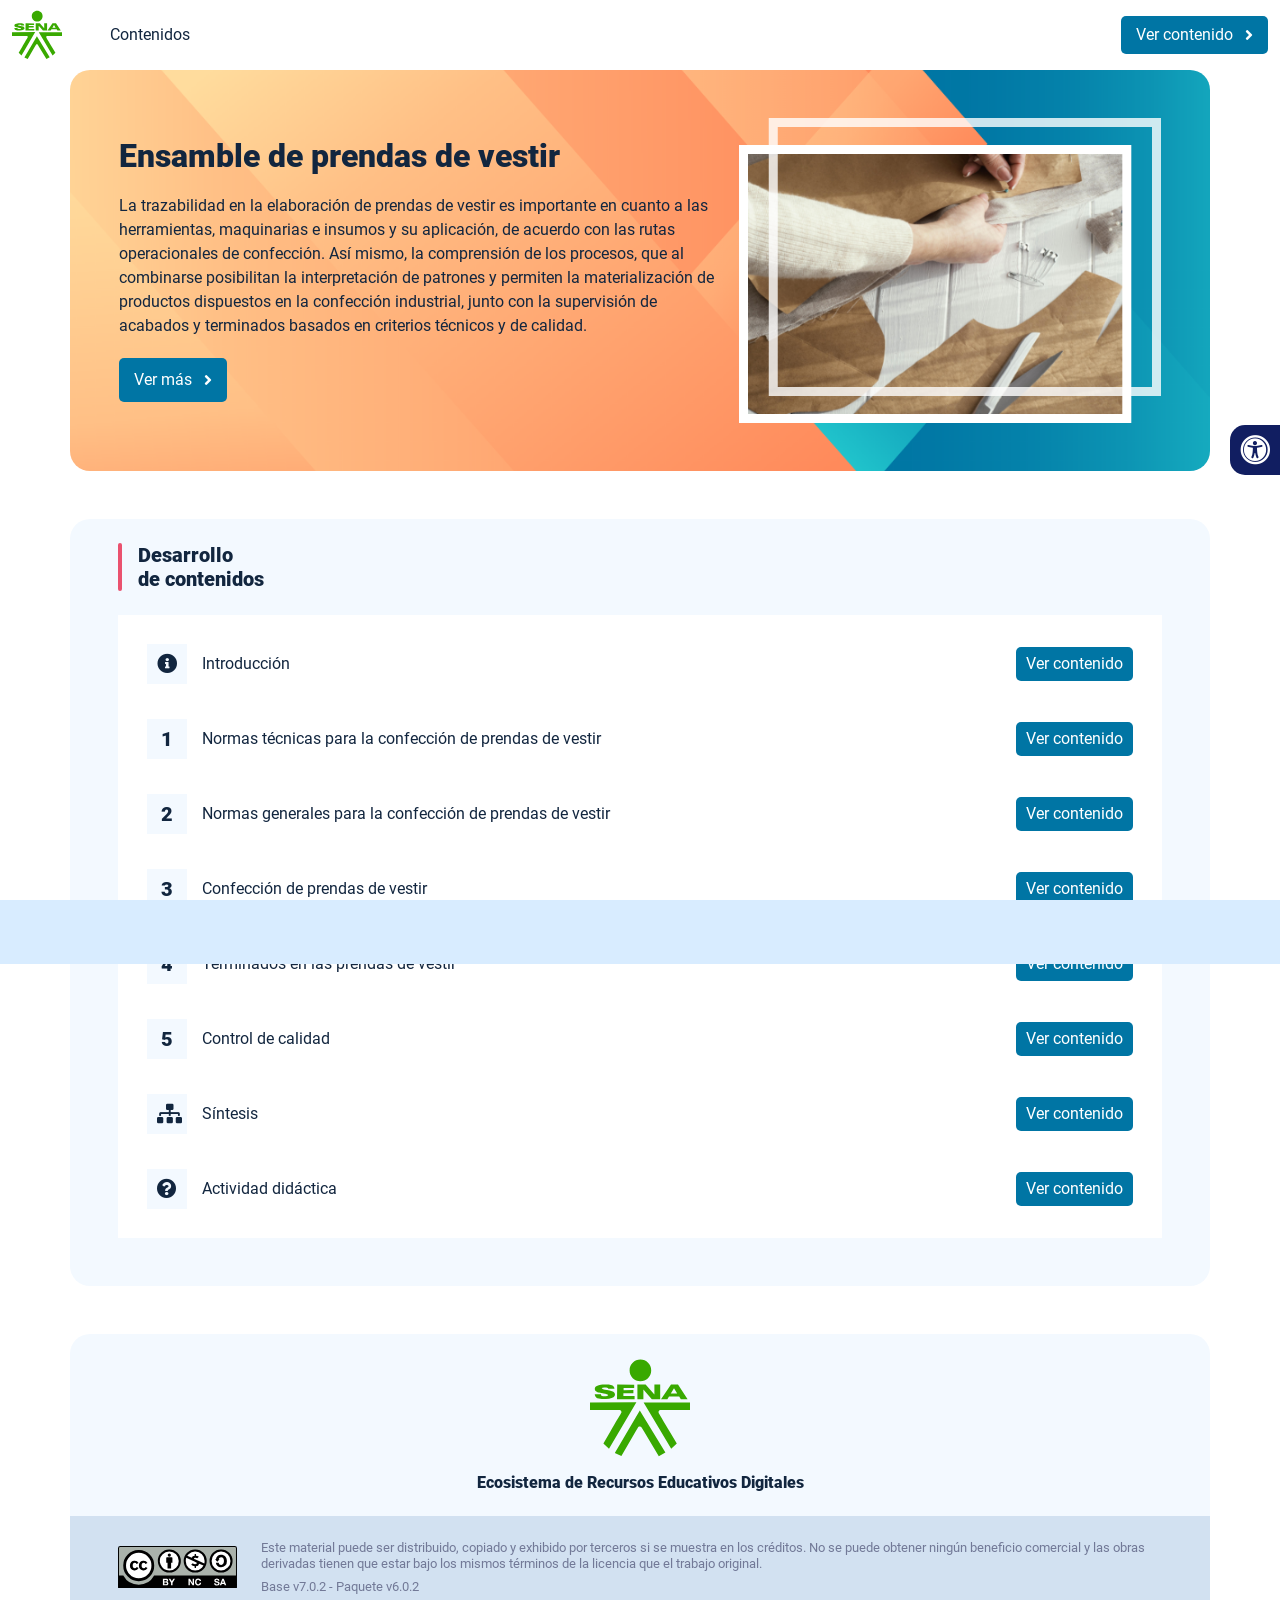
<file: index.html>
<!DOCTYPE html><html lang=""><head><meta charset="utf-8"><meta http-equiv="X-UA-Compatible" content="IE=edge"><meta name="viewport" content="width=device-width,initial-scale=1"><link rel="icon" href="favicon.ico"><title>Ensamble de prendas de vestir</title><link href="css/chunk-110f1f0b.52141945.css" rel="prefetch"><link href="css/chunk-179248a2.52141945.css" rel="prefetch"><link href="css/chunk-2a9fce91.52141945.css" rel="prefetch"><link href="css/chunk-515a8379.8f9cd922.css" rel="prefetch"><link href="css/chunk-59974754.b28d5569.css" rel="prefetch"><link href="css/chunk-5d1ce150.52141945.css" rel="prefetch"><link href="css/chunk-60cbc06b.09438581.css" rel="prefetch"><link href="css/chunk-623f2040.52141945.css" rel="prefetch"><link href="css/chunk-6a43ec24.52141945.css" rel="prefetch"><link href="css/chunk-6e1e538a.3ba0a060.css" rel="prefetch"><link href="css/chunk-6e613899.52141945.css" rel="prefetch"><link href="css/chunk-766a929b.3920df97.css" rel="prefetch"><link href="css/chunk-7794bb60.52141945.css" rel="prefetch"><link href="css/comple.e766caee.css" rel="prefetch"><link href="css/creditos.9ca98631.css" rel="prefetch"><link href="css/glosario.a8263125.css" rel="prefetch"><link href="css/intro.c82dc798.css" rel="prefetch"><link href="css/referencias.47f89f89.css" rel="prefetch"><link href="js/actividad.14fd2185.js" rel="prefetch"><link href="js/chunk-0206bfa0.4e4e9358.js" rel="prefetch"><link href="js/chunk-110f1f0b.e9d2396b.js" rel="prefetch"><link href="js/chunk-13a6037e.18c8b515.js" rel="prefetch"><link href="js/chunk-179248a2.a7c6b5bb.js" rel="prefetch"><link href="js/chunk-18f95272.522886c1.js" rel="prefetch"><link href="js/chunk-2a9fce91.ac62848a.js" rel="prefetch"><link href="js/chunk-2c06842c.a0b1f3f8.js" rel="prefetch"><link href="js/chunk-2d0c5615.563c7a50.js" rel="prefetch"><link href="js/chunk-2d0e96ec.aec2be44.js" rel="prefetch"><link href="js/chunk-2d208d90.50eca3c9.js" rel="prefetch"><link href="js/chunk-2d21d0e2.922d9eaa.js" rel="prefetch"><link href="js/chunk-2d22c123.1e2d2dac.js" rel="prefetch"><link href="js/chunk-2e80bb9a.b5b7ff0d.js" rel="prefetch"><link href="js/chunk-319206de.4b48841b.js" rel="prefetch"><link href="js/chunk-36769079.5c84a32c.js" rel="prefetch"><link href="js/chunk-4cdd78c0.79a8f9aa.js" rel="prefetch"><link href="js/chunk-515a8379.fe65e27a.js" rel="prefetch"><link href="js/chunk-53ccb27e.f252d68a.js" rel="prefetch"><link href="js/chunk-55d286b8.dd9dc7e0.js" rel="prefetch"><link href="js/chunk-59974754.6b676ade.js" rel="prefetch"><link href="js/chunk-5d1ce150.3fa85d4b.js" rel="prefetch"><link href="js/chunk-60cbc06b.a20fa46f.js" rel="prefetch"><link href="js/chunk-623f2040.ff7f5db3.js" rel="prefetch"><link href="js/chunk-659152b8.3365e423.js" rel="prefetch"><link href="js/chunk-6a43ec24.bf0bf759.js" rel="prefetch"><link href="js/chunk-6e1e538a.60f1790b.js" rel="prefetch"><link href="js/chunk-6e613899.d18866c0.js" rel="prefetch"><link href="js/chunk-766a929b.55c448fa.js" rel="prefetch"><link href="js/chunk-7794bb60.ce3ee071.js" rel="prefetch"><link href="js/chunk-c796899c.c41c409f.js" rel="prefetch"><link href="js/chunk-e8a7823a.e2ae0da6.js" rel="prefetch"><link href="js/chunk-fde47172.661c8197.js" rel="prefetch"><link href="js/comple.7b7c6229.js" rel="prefetch"><link href="js/creditos.3c54068e.js" rel="prefetch"><link href="js/glosario.d90ff257.js" rel="prefetch"><link href="js/intro.f8c1c4ad.js" rel="prefetch"><link href="js/referencias.7140508c.js" rel="prefetch"><link href="js/sintesis.eb13650a.js" rel="prefetch"><link href="js/tema1.dede950d.js" rel="prefetch"><link href="js/tema2.cde6b023.js" rel="prefetch"><link href="js/tema3.745991ce.js" rel="prefetch"><link href="js/tema4.a61be2c4.js" rel="prefetch"><link href="js/tema5.a24b99c3.js" rel="prefetch"><link href="css/app.42ffb8e4.css" rel="preload" as="style"><link href="css/chunk-vendors.b6667f5f.css" rel="preload" as="style"><link href="js/app.27b50247.js" rel="preload" as="script"><link href="js/chunk-vendors.490890cf.js" rel="preload" as="script"><link href="css/chunk-vendors.b6667f5f.css" rel="stylesheet"><link href="css/app.42ffb8e4.css" rel="stylesheet"></head><body><noscript><strong>We're sorry but Ensamble de prendas de vestir doesn't work properly without JavaScript enabled. Please enable it to continue.</strong></noscript><div id="app"></div><script src="js/chunk-vendors.490890cf.js"></script><script src="js/app.27b50247.js"></script></body></html>
</file>
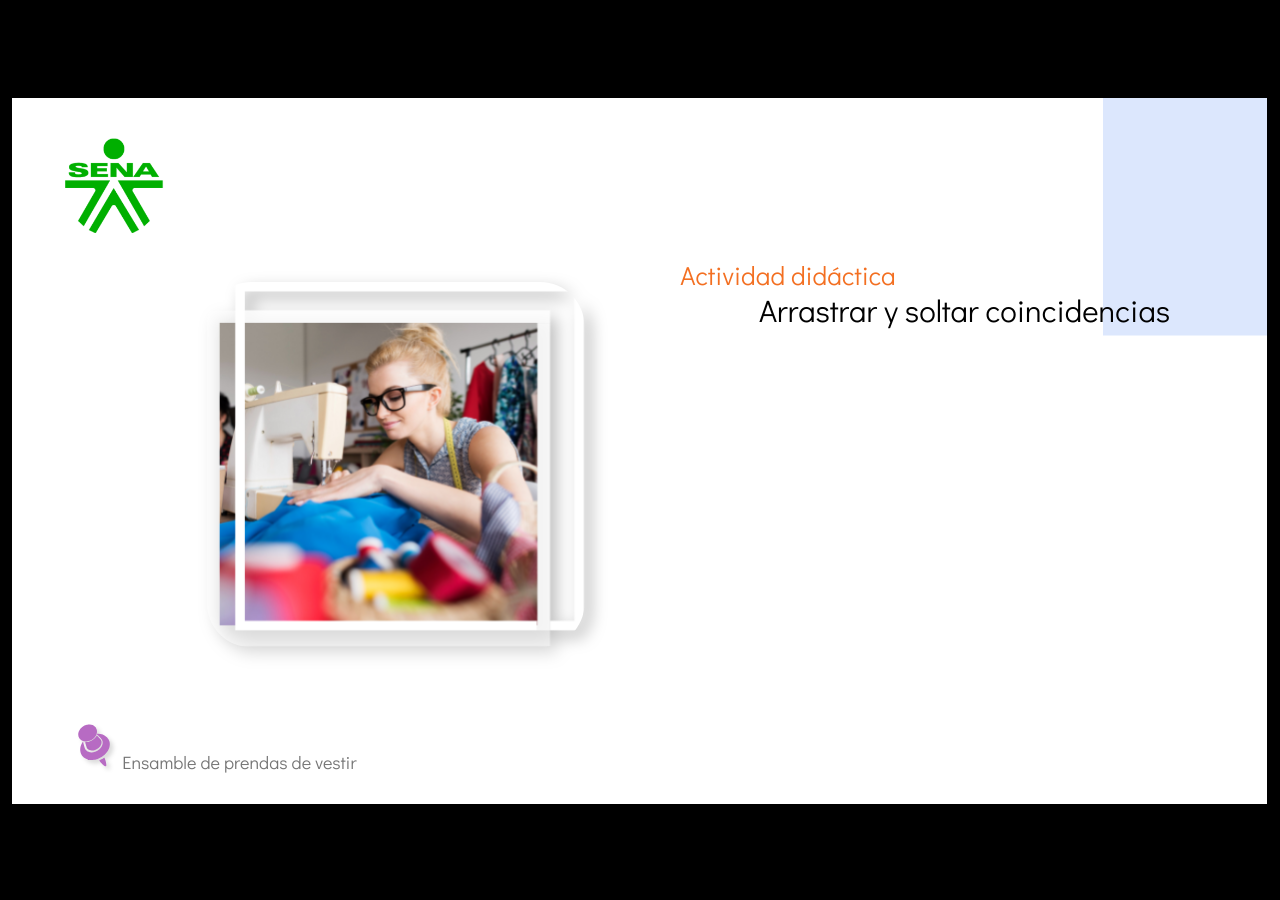
<file: actividades/index.html>
﻿<!doctype html>
<html lang="es">
<head>
  <meta charset="utf-8">
  <!-- Creado con Storyline 360 x64 - http://www.articulate.com  -->
  <!-- version: 3.83.31444.0 -->
  <title>Actividad did&#225;ctica</title>
  <meta http-equiv="x-ua-compatible" content="IE=edge"/>
  <meta name="viewport" content="width=device-width,initial-scale=1,user-scalable=no,shrink-to-fit=no,minimal-ui"/>
  <meta name="apple-mobile-web-app-capable" content="yes"/>
  <link rel="shortcut icon" href="favicon.ico" type="image/x-icon" id="favicon"/>
  <style>
    html, body { height: 100%; padding: 0; margin: 0 }
    #app { height: 100%; width: 100%; }
  </style>

  <script>
    window.DS = {};
    window.globals = {
      DATA_PATH_BASE: '',
      HAS_FRAME: true,
      HAS_SLIDE: true,

      lmsPresent: false,
      tinCanPresent: false,
      cmi5Present: false,
      aoSupport: false,
      scale: 'show all',
      captureRc: false,
      browserSize: 'optimal',
      bgColor: '#000000',
      features: 'BackgroundAudioTriggers,BackgroundAudioVolumeVariable,ConnectionMessages,DropInBase,DropInVectors,LayerPresentAsDialog,MultiLineTextEntry,MultipleQuizTracking,PlayerTooltips,UpdatedThemeEditor',
      themeName: 'classic',
      preloaderColor: '#FFFFFF',
      suppressAnalytics: false,
      productChannel: 'stable',
      publishSource: 'storyline',
      aid: 'aid|5304b41d-7af7-4125-b8d1-83eb222823e2',
      cid: 'f3536a6d-5872-4a82-8f5c-3dd19a65b731',
      playerVersion: '3.83.31444.0',
      publishTimestamp: '2023-12-27T12:37:48.7378706Z',
      maxIosVideoElements: 10,
      connectionSettings: { mode: 'disabled' },

      
      parseParams: function(qs) {
        if (window.globals.parsedParams != null) {
          return window.globals.parsedParams;
        }
        qs = (qs || window.location.search.substr(1)).split('+').join(' ');
        var params = {},
            tokens,
            re = /[?&]?([^=]+)=([^&]*)/g;

        while (tokens = re.exec(qs)) {
          params[decodeURIComponent(tokens[1]).trim()] =
            decodeURIComponent(tokens[2]).trim();
        }
        window.globals.parsedParams = params;
        return params;
      }

    };
  </script>
  <script>
    var isIe11 = ('ActiveXObject' in window || window.MSBlobBuilder != null)
      && window.msCrypto != null && !window.ActiveXObject;
    if (isIe11) {
      window.globals.unsupportedBrowser = true;
      document.write(atob('[base64]'));
    }
  </script>
  
  <script>window.THREE = { };</script>
  
</head>
<body style="background: #000000" class="cs-HTML theme-classic">
  <!-- 360 -->
  <script>!function(){var e,i=/iPhone/i,o=/iPod/i,n=/iPad/i,t=/\biOS-universal(?:.+)Mac\b/i,r=/\bAndroid(?:.+)Mobile\b/i,a=/Android/i,d=/(?:SD4930UR|\bSilk(?:.+)Mobile\b)/i,p=/Silk/i,l=/Windows Phone/i,u=/\bWindows(?:.+)ARM\b/i,b=/BlackBerry/i,s=/BB10/i,c=/Opera Mini/i,f=/\b(CriOS|Chrome)(?:.+)Mobile/i,h=/Mobile(?:.+)Firefox\b/i,v=function(e){return void 0!==e&&"MacIntel"===e.platform&&"number"==typeof e.maxTouchPoints&&e.maxTouchPoints>1&&"undefined"==typeof MSStream};e=function(e){var m={userAgent:"",platform:"",maxTouchPoints:0};e||"undefined"==typeof navigator?"string"==typeof e?m.userAgent=e:e&&e.userAgent&&(m={userAgent:e.userAgent,platform:e.platform,maxTouchPoints:e.maxTouchPoints||0}):m={userAgent:navigator.userAgent,platform:navigator.platform,maxTouchPoints:navigator.maxTouchPoints||0};var g=m.userAgent,y=g.split("[FBAN");void 0!==y[1]&&(g=y[0]),void 0!==(y=g.split("Twitter"))[1]&&(g=y[0]);var A=function(e){return function(i){return i.test(e)}}(g),w={apple:{phone:A(i)&&!A(l),ipod:A(o),tablet:!A(i)&&(A(n)||v(m))&&!A(l),universal:A(t),device:(A(i)||A(o)||A(n)||A(t)||v(m))&&!A(l)},amazon:{phone:A(d),tablet:!A(d)&&A(p),device:A(d)||A(p)},android:{phone:!A(l)&&A(d)||!A(l)&&A(r),tablet:!A(l)&&!A(d)&&!A(r)&&(A(p)||A(a)),device:!A(l)&&(A(d)||A(p)||A(r)||A(a))||A(/\bokhttp\b/i)},windows:{phone:A(l),tablet:A(u),device:A(l)||A(u)},other:{blackberry:A(b),blackberry10:A(s),opera:A(c),firefox:A(h),chrome:A(f),device:A(b)||A(s)||A(c)||A(h)||A(f)},any:!1,phone:!1,tablet:!1};return w.any=w.apple.device||w.android.device||w.windows.device||w.other.device,w.phone=w.apple.phone||w.android.phone||w.windows.phone,w.tablet=w.apple.tablet||w.android.tablet||w.windows.tablet,w}(),"object"==typeof exports&&"undefined"!=typeof module?module.exports=e:"function"==typeof define&&define.amd?define((function(){return e})):this.isMobile=e}();
    window.isMobile.apple.tablet = window.isMobile.apple.tablet ||
      (navigator.platform === 'MacIntel' && navigator.maxTouchPoints > 1);
    window.isMobile.apple.device = window.isMobile.apple.device || window.isMobile.apple.tablet;
    window.isMobile.tablet = window.isMobile.tablet || window.isMobile.apple.tablet;
    window.isMobile.any = window.isMobile.any || window.isMobile.apple.tablet;
  </script>

  <div id="focus-sink" tabindex="-1"></div>

  <div id="preso"></div>
  <script>
    (function() {

      var classTypes = [ 'desktop', 'mobile', 'phone', 'tablet' ];

      var addDeviceClasses = function(prefix, testObj) {
        var curr, i;
        for (i = 0; i < classTypes.length; i++) {
          curr = classTypes[i];
          if (testObj[curr]) {
            document.body.classList.add(prefix + curr);
          }
        }
      };

      var params = window.globals.parseParams(),
          isDevicePreview = params.devicepreview === '1',
          isPhoneOverride = params.deviceType === 'phone' || (isDevicePreview && params.phone == '1'),
          isTabletOverride = (params.deviceType === 'tablet' || isDevicePreview) && !isPhoneOverride,
          isMobileOverride = isPhoneOverride || isTabletOverride;

      var deviceView = {
        desktop: !window.isMobile.any && !isMobileOverride,
        mobile: window.isMobile.any || isMobileOverride,
        phone: isPhoneOverride || (window.isMobile.phone && !isTabletOverride),
        tablet: isTabletOverride || window.isMobile.tablet
      };

      window.globals.deviceView = deviceView;
      window.isMobile.desktop = !window.isMobile.any;
      window.isMobile.mobile = window.isMobile.any;

      addDeviceClasses('view-', deviceView);

    })();
  </script>
  
  <script src='story_content/user.js' type=text/javascript></script>
  <div class="slide-loader"></div>

  <script>
    if (window.globals.deviceView.isMobile) { var doc = document, loader = doc.body.querySelector('.slide-loader'); [ 1, 2, 3 ].forEach(function(n) { var d = doc.createElement('div'); d.style.backgroundColor = window.globals.preloaderColor; d.classList.add('mobile-loader-dot'); d.classList.add('dot' + n); loader.appendChild(d); }); }
  </script>

  <div class="mobile-load-title-overlay" style="display: none">
    <div class="mobile-load-title">Actividad did&#225;ctica</div>
  </div>

  <div class="mobile-chrome-warning"></div>

  
<style>
  .warn-connection-dialog {
    display: none;
    background: transparent;
    pointer-events: all;
    position: fixed;
    left: 0;
    top: 0;
    width: 100%;
    height: 100%;
    z-index: 999;
  }

  .warn-connection-content {
    pointer-events: all;
    border-radius: 4px;
    background: white;
    border: 1px solid #E7E7E7;
    color: #333333;
    box-shadow: 0 2px 4px rgba(0, 0, 0, 0.25);
    transition: all 150ms ease-out;
    position: absolute;
    white-space: nowrap;
  }

  .view-phone.is-landscape .warn-connection-content {
    left: 23px;
    bottom: 23px;
  }

  .view-tablet.is-landscape .warn-connection-content {
    left: 50%;
    top: 20px;
    transform: translateX(-50%);
  }

  .view-mobile.is-portrait .warn-connection-content {
    transform: translate(-50%, calc(-100% - 15px));
  }

  .warn-connection-content p {
    display: inline-block;
    margin: 0 8px 0 0;
    line-height: 33px;
    font-size: 11px;
  }

  .warn-connection-content svg {
    position: relative;
    vertical-align: middle;
    margin: 0 2px 2px 8px;
  }

  .view-desktop .warn-connection-content {
    left: 1.5em;
    bottom: 1.5em;
  }

  .view-desktop .warn-connection-content p {
    font-size: 1.1em;
  }

  .is-offline .warn-connection-dialog {
    display: block;
  }

  .is-offline .cs-panel * {
    pointer-events: none !important;
  }

  .is-offline .cs-panel {
    pointer-events: all !important;
  }

  .is-offline #nav-controls * {
    pointer-events: none !important;
  }

  .is-offline #nav-controls {
    pointer-events: all !important;
  }
</style>

<div class="warn-connection-dialog" role="alertdialog" aria-modal="true" tabindex="0" aria-labelledby="warn-connection-message">
  <div class="warn-connection-content">
    <svg width="17" height="15" viewBox="0 0 17 15" xmlns="http://www.w3.org/2000/svg">
      <path fill="#8F0000" stroke="white" d="M16.07,12.98 L15.88,12.23 L9.51,1.21 C8.97,0.26,7.6,0.26,7.06,1.21 L0.69,12.23 C0.15,13.16,0.81,14.36,1.91,14.36 H14.65 C15.47,14.36,16.05,13.7,16.07,12.98 Z"/>
      <path fill="white" stroke="white" d="M8.58,5.5 C8.35,5.28,8.5,5.35,8.21,5.32 C8.09,5.35,7.97,5.49,7.96,5.67 C7.97,5.79,7.98,5.92,7.98,6.04 L7.98,6.04 C7.99,6.17,8,6.31,8.01,6.43 L8.01,6.44 C8.03,6.92,8.06,7.41,8.09,7.9 L8.09,7.9 C8.12,8.39,8.14,8.88,8.17,9.37 C8.17,9.39,8.18,9.42,8.2,9.44 C8.23,9.46,8.25,9.47,8.28,9.47 C8.31,9.47,8.34,9.46,8.35,9.44 C8.37,9.43,8.38,9.4,8.39,9.35 L8.39,9.34 C8.39,9.24,8.4,9.15,8.4,9.05 L8.4,9.05 C8.41,8.96,8.41,8.86,8.42,8.75 C8.43,8.44,8.45,8.12,8.47,7.81 L8.47,7.81 C8.49,7.49,8.51,7.18,8.53,6.87 C8.55,6.46,8.56,6.05,8.59,5.64 L8.6,5.62 C8.6,5.57,8.59,5.53,8.58,5.5 L8.21,5.32 Z"/>
      <circle fill="white" stroke="white" cx="8.3" cy="11.35" r="0.3"/>
    </svg>
    <p id="warn-connection-message">You are offline. Trying to reconnect...</p>
  </div>
</div>

<script>
  (function() {
    window.DS.connection = {
      warningShown: false,
      assets: {},
      loadingAssetGroup: false,
      retryDelay: 500
    };

    var connectionSettings = window.globals.connectionSettings || {};

    // The `window.globals.features` variable must be set in `webpack.dev.config` when testing locally - it is not enough
    // to have it in the data - but it must be set there as well.
    var useConnectionMessages = window.AbortController != null &&
      window.location.protocol != 'file:' &&
      window.globals.features.indexOf('ConnectionMessages') != -1 &&
      connectionSettings.mode === 'normal';

    window.DS.connection.useConnectionMessages = useConnectionMessages;

    var assetCount = 0;
    var checkLoadedId;


    if (useConnectionMessages && connectionSettings != null) {
      var contentEl = document.querySelector('.warn-connection-content');
      var messageEl = contentEl.querySelector('p');

      if (connectionSettings.useDarkTheme) {
        contentEl.style.borderColor = '#BABBBA';
        contentEl.style.backgroundColor = '#282828';
        contentEl.style.color = '#FFFFFF';
      }

      if (connectionSettings.message != null) {
        messageEl.textContent = window.decodeURIComponent(connectionSettings.message);
      }
    }

    function checkAssetsReady() {
      for (var i in DS.connection.assets) {
        if (!DS.connection.assets[i].success) {
          return false;
        }
      }
      return true;
    }

    function stopAssetGroup() {
      if (!useConnectionMessages) { return; }

      assetCount = 0;

      DS.connection.oldAssetGroup = DS.connection.assets;
      DS.connection.assets = {};
      DS.connection.loadingAssetGroup = false;
      clearInterval(checkLoadedId);
    }

    function startAssetGroup() {
      if (!useConnectionMessages) { return; }
      var ticks = 0;
      clearInterval(checkLoadedId);
      checkLoadedId = setInterval(function() {
        var loaded = 0;
        if (assetCount === 0 && loaded === 0) {
          clearInterval(checkLoadedId);
          return;
        }

        for (var i in DS.connection.assets) {
          if (DS.connection.assets[i].success) {
            loaded++;
          }
        }

        if (assetCount === loaded && checkAssetsReady()) {
          for (var i in DS.connection.assets) {
            if (DS.connection.assets[i].action) {
              DS.connection.assets[i].action();
            }
          }
          hideWarning();
          stopAssetGroup();
        }
      }, 100)
    }

    function requiredAsset(url, action, retry, type) {
      if (!useConnectionMessages) { return; }
      if (DS.connection.assets[url]) { return; }

      DS.connection.assets[url] = {
        success: false, action: action, retry: retry, type: type
      };
      assetCount = Object.keys(DS.connection.assets).length;
      if (!DS.connection.loadingAssetGroup) {
        startAssetGroup();
      }
      DS.connection.loadingAssetGroup = true;
    }

    function assetLoaded(url) {
      if (!useConnectionMessages) { return; }
      if (DS.connection.assets[url]) {
        DS.connection.assets[url].success = true;
      }
    }

    function assetFailed(url) {
      if (!useConnectionMessages) { return; }
      if (!DS.connection.assets[url]) {
        if (/\.js$/.test(url) && url.indexOf('transcripts') === -1) {
          setTimeout(function() {
            if (DS.connection.lastSlideLoaded != null) {
              DS.connection.lastSlideLoaded();
            }
          }, DS.connection.retryDelay);
        }
        return;
      }
      if (!DS.connection.warningShown) { showWarning(); }
      if (DS.connection.assets[url].retry) {
        setTimeout(function() {
          if (!DS.connection.assets[url].success) {
            DS.connection.assets[url].retry()
          }
        }, DS.connection.retryDelay);
      }
    }

    function hideWarning() {
      document.body.classList.remove('is-offline');
      DS.connection.warningShown = false;
      enableKeys();
    }
    DS.connection.hideWarning = hideWarning

    function showWarning(btn) {
      document.body.classList.add('is-offline')
      DS.connection.warningShown = true;
      updateWarningPosition();
      disableKeys();
    }

    function updateWarningPosition() {
      if (!DS.connection.warningShown) {
        return;
      }

      var isPortrait = document.body.classList.contains('is-portrait');
      var isMobile = document.body.classList.contains('view-mobile');
      var warningEl = document.querySelector('.warn-connection-content');

      if (isPortrait && isMobile) {
        var slide = document.querySelector('.primary-slide');
        var slideRect = slide != null
          ? slide.getBoundingClientRect()
          : { top: window.innerHeight, left: 0, width: window.innerWidth };

        warningEl.style.top = `${slideRect.top}px`
        warningEl.style.left = `${slideRect.left + slideRect.width / 2}px`
      } else {
        warningEl.style.top = null;
        warningEl.style.left = null;
      }

      window.requestAnimationFrame(updateWarningPosition);
    }

    function onDisableKeyDown(e) {
      e.preventDefault();
      e.stopImmediatePropagation();
    }

    function onDisableKeyUp(e) {
      e.preventDefault();
      e.stopImmediatePropagation();
    }

    var accStyle = document.createElement('style');
    var warnDialogEl = document.querySelector('.warn-connection-dialog');

    function disableKeys() {
      if (DS.views && DS.views.nsStack && DS.views.nsStack.length === 1) {
        DS.views.nsStack[0].tabReachable = false
        DS.views.nsStack[0].updateTabIndex(true, true);
      }

      accStyle.innerHTML = '.acc-shadow-dom { display: none; }';
      document.body.appendChild(accStyle);

      warnDialogEl.parentNode.append(warnDialogEl);
      warnDialogEl.focus();
    }

    function enableKeys() {
      accStyle.remove();
      if (DS.views && DS.views.nsStack && DS.views.nsStack.length === 1 && DS.views.nsStack[0].name === '_frame') {
        DS.views.nsStack[0].tabReachable = true;
        DS.views.nsStack[0].updateTabIndex();
      }
    }

    // these will all be noops if the feature flag isn't set in
    // the data and `window.globals.features`
    DS.connection.requiredAsset = requiredAsset;
    DS.connection.assetLoaded = assetLoaded;
    DS.connection.assetFailed = assetFailed;
    DS.connection.stopAssetGroup = stopAssetGroup;
    DS.connection.startAssetGroup = startAssetGroup;
  })();
</script>


  <script>
    
    if (window.autoSpider && window.vInterfaceObject) {
      document.querySelector('.mobile-load-title-overlay').style.display = 'none';
    }
  </script>

  

  <link rel="stylesheet" href="html5/data/css/output.min.css" data-noprefix/>
</body>
<script src="html5/lib/scripts/bootstrapper.min.js"></script>
</html>
</file>
<file: css/chunk-110f1f0b.52141945.css>
.actividad[data-v-c4e6906c]{background-color:#f2f2f2}.horizontal-scroll__wrapper[data-v-c4e6906c]{overflow:hidden}.horizontal-scroll[data-v-c4e6906c]{display:flex;transition:transform .5s ease-in-out;align-items:center;flex-wrap:nowrap}.horizontal-scroll[data-v-c4e6906c]:not(.row){width:100%}.horizontal-scroll--item-fw[data-v-c4e6906c]>div{flex-grow:0;flex-shrink:0;width:100%;margin:0!important}
</file>
<file: css/chunk-179248a2.52141945.css>
.actividad[data-v-c4e6906c]{background-color:#f2f2f2}.horizontal-scroll__wrapper[data-v-c4e6906c]{overflow:hidden}.horizontal-scroll[data-v-c4e6906c]{display:flex;transition:transform .5s ease-in-out;align-items:center;flex-wrap:nowrap}.horizontal-scroll[data-v-c4e6906c]:not(.row){width:100%}.horizontal-scroll--item-fw[data-v-c4e6906c]>div{flex-grow:0;flex-shrink:0;width:100%;margin:0!important}
</file>
<file: css/chunk-2a9fce91.52141945.css>
.actividad[data-v-c4e6906c]{background-color:#f2f2f2}.horizontal-scroll__wrapper[data-v-c4e6906c]{overflow:hidden}.horizontal-scroll[data-v-c4e6906c]{display:flex;transition:transform .5s ease-in-out;align-items:center;flex-wrap:nowrap}.horizontal-scroll[data-v-c4e6906c]:not(.row){width:100%}.horizontal-scroll--item-fw[data-v-c4e6906c]>div{flex-grow:0;flex-shrink:0;width:100%;margin:0!important}
</file>
<file: css/chunk-515a8379.8f9cd922.css>
.actividad{background-color:#f2f2f2}.banner-interno{position:relative}.banner-interno__fondo{position:absolute;top:0;bottom:-50px;left:0;right:0;background-color:#fff;background-size:cover;background-position:50%}.banner-interno__titulo{display:flex;align-items:center}.banner-interno__titulo__icono{display:block;width:32px;height:32px;border-radius:50%;background-color:#12263f;position:relative}.banner-interno__titulo__icono i{color:#fff;position:absolute;left:50%;top:50%;transform:translate(-50%,-50%)}.banner-interno__titulo h1,.banner-interno__titulo h2,.banner-interno__titulo h3,.banner-interno__titulo h4,.banner-interno__titulo h5,.banner-interno__titulo h6{color:#12263f;line-height:1.1em}
</file>
<file: css/chunk-59974754.b28d5569.css>
.actividad{background-color:#f2f2f2}.aside-menu{position:fixed;top:70px;min-height:calc(100vh - 70px);max-height:calc(100vh - 70px);background-color:#f3f9ff;transition:flex .5s ease-in-out,width .5s ease-in-out;overflow-x:hidden;z-index:100001;width:300px}.aside-menu__black-background{position:fixed;inset:0;top:70px;background:rgba(0,0,0,.8);cursor:pointer}.aside-menu a{color:#111e61}.aside-menu__content{width:300px;display:flex;flex-direction:column;justify-content:space-between;min-height:calc(100vh - 70px);max-height:calc(100vh - 70px);border-right:1px solid #d8ecff;position:absolute;background:#fff}@media (max-height:800px){.aside-menu__content{min-height:800px;max-height:800px;overflow-y:auto}}.aside-menu__header{padding:10px;text-align:center;background-color:#d8ecff}.aside-menu__header h4{margin:0}.aside-menu__menu{overflow-y:auto;flex-grow:1;list-style:none;padding-left:0;margin-bottom:0}.aside-menu__menu__item--active .aside-menu__menu__item__lnk,.aside-menu__menu__item--active .aside-menu__sec-menu__item__lnk{background-color:#d8ecff;font-weight:700}.aside-menu__menu__item--sub-menu:hover,.aside-menu__menu__item:hover,.aside-menu__sec-menu__item:hover{background-color:#d8ecff}.aside-menu__menu__item--sub-menu{padding-left:10px}.aside-menu__menu__item--sub-menu--active .aside-menu__menu__item__lnk,.aside-menu__menu__item--sub-menu--active .aside-menu__sec-menu__item__lnk{background-color:#d8ecff;font-weight:700;position:relative}.aside-menu__menu__item--sub-menu--active .aside-menu__menu__item__lnk:before,.aside-menu__menu__item--sub-menu--active .aside-menu__sec-menu__item__lnk:before{content:"";display:block;position:absolute;left:0;bottom:0;top:0;width:4px;border-radius:2px;background-color:#ea526f}.aside-menu__menu__item__lnk,.aside-menu__sec-menu__item__lnk{display:flex;align-items:center;padding:10px 15px;line-height:1.1em}.aside-menu__menu__item__lnk i,.aside-menu__menu__item__lnk span,.aside-menu__sec-menu__item__lnk i,.aside-menu__sec-menu__item__lnk span{margin-right:10px}.aside-menu__menu__item__lnk i:last-child,.aside-menu__menu__item__lnk span:last-child,.aside-menu__sec-menu__item__lnk i:last-child,.aside-menu__sec-menu__item__lnk span:last-child{margin-right:0}.aside-menu__sec-menu{background-color:#d8ecff;padding:10px 0;flex-shrink:0;margin-bottom:0}.aside-menu__sec-menu__item{padding:10px 15px}.aside-menu__sec-menu__item__lnk{padding:0;border-radius:1em}.aside-menu__sec-menu__item__lnk i{display:block;width:2em;height:2em;padding:.5em 0;text-align:center;background-color:#fff;border-radius:50%}.aside-menu__sec-menu__item__lnk:hover{background-color:#fff}@media (max-width:576px){.aside-menu__sec-menu{padding-bottom:110px}}.main-menu-enter-active{animation:main-menu-open-animation .3s}.main-menu-enter-active .aside-menu__black-background{animation:main-menu-background-animation .3s}.main-menu-leave-active{animation:main-menu-open-animation .3s reverse}.main-menu-leave-active .aside-menu__black-background{animation:main-menu-background-animation .3s reverse}@keyframes main-menu-open-animation{0%{width:0}to{width:300px}}@keyframes main-menu-background-animation{0%{opacity:0}to{opacity:1}}
</file>
<file: css/chunk-5d1ce150.52141945.css>
.actividad[data-v-c4e6906c]{background-color:#f2f2f2}.horizontal-scroll__wrapper[data-v-c4e6906c]{overflow:hidden}.horizontal-scroll[data-v-c4e6906c]{display:flex;transition:transform .5s ease-in-out;align-items:center;flex-wrap:nowrap}.horizontal-scroll[data-v-c4e6906c]:not(.row){width:100%}.horizontal-scroll--item-fw[data-v-c4e6906c]>div{flex-grow:0;flex-shrink:0;width:100%;margin:0!important}
</file>
<file: css/chunk-60cbc06b.09438581.css>
.actividad[data-v-7e5a4120]{background-color:#f2f2f2}.header[data-v-7e5a4120]{position:sticky;top:0;padding-top:10px;padding-bottom:10px;background-color:#fff;z-index:10010;line-height:1.1em}.header__logo[data-v-7e5a4120]{width:50px}@media (max-width:576px){.header__componente-formativo[data-v-7e5a4120]{font-size:.8em}}.header__menu[data-v-7e5a4120]{cursor:pointer}.header__menu span[data-v-7e5a4120]{font-size:.7em;display:block;line-height:1em;text-align:center;color:#111e61}.header__menu__btn[data-v-7e5a4120]{width:30px;height:30px;position:relative;margin-bottom:4px}.header__menu__btn .line-1[data-v-7e5a4120],.header__menu__btn .line-2[data-v-7e5a4120],.header__menu__btn .line-3[data-v-7e5a4120]{height:4px;width:30px;background-color:#111e61;transform-origin:center center;position:absolute;left:0;border-radius:2px}.header__menu__btn .line-1[data-v-7e5a4120]{top:4px;animation:line-1-inactive-data-v-7e5a4120 .5s ease-in-out forwards}.header__menu__btn .line-2[data-v-7e5a4120]{top:13px;animation:line-2-inactive-data-v-7e5a4120 .5s ease-in-out forwards}.header__menu__btn .line-3[data-v-7e5a4120]{top:22px;animation:line-3-inactive-data-v-7e5a4120 .5s ease-in-out forwards}.header__menu__btn[data-v-7e5a4120]:hover{cursor:pointer}.header__menu__btn--open .line-1[data-v-7e5a4120]{animation:line-1-active-data-v-7e5a4120 .5s ease-in-out forwards}.header__menu__btn--open .line-2[data-v-7e5a4120]{animation:line-2-active-data-v-7e5a4120 .5s ease-in-out forwards}.header__menu__btn--open .line-3[data-v-7e5a4120]{animation:line-3-active-data-v-7e5a4120 .5s ease-in-out forwards}@keyframes line-1-active-data-v-7e5a4120{0%{transform:translate(0) rotate(0)}50%{transform:translateY(9px) rotate(0)}to{transform:translateY(9px) rotate(45deg)}}@keyframes line-2-active-data-v-7e5a4120{0%{transform:scale(1)}to{transform:scale(0)}}@keyframes line-3-active-data-v-7e5a4120{0%{transform:translate(0) rotate(0)}50%{transform:translateY(-9px) rotate(0)}to{transform:translateY(-9px) rotate(-45deg)}}@keyframes line-1-inactive-data-v-7e5a4120{0%{transform:translateY(9px) rotate(45deg)}50%{transform:translateY(9px) rotate(0)}to{transform:translate(0) rotate(0)}}@keyframes line-2-inactive-data-v-7e5a4120{0%{transform:scale(0)}to{transform:scale(1)}}@keyframes line-3-inactive-data-v-7e5a4120{0%{transform:translateY(-9px) rotate(-45deg)}50%{transform:translateY(-9px) rotate(0)}to{transform:translate(0) rotate(0)}}
</file>
<file: css/chunk-623f2040.52141945.css>
.actividad[data-v-c4e6906c]{background-color:#f2f2f2}.horizontal-scroll__wrapper[data-v-c4e6906c]{overflow:hidden}.horizontal-scroll[data-v-c4e6906c]{display:flex;transition:transform .5s ease-in-out;align-items:center;flex-wrap:nowrap}.horizontal-scroll[data-v-c4e6906c]:not(.row){width:100%}.horizontal-scroll--item-fw[data-v-c4e6906c]>div{flex-grow:0;flex-shrink:0;width:100%;margin:0!important}
</file>
<file: css/chunk-6a43ec24.52141945.css>
.actividad[data-v-c4e6906c]{background-color:#f2f2f2}.horizontal-scroll__wrapper[data-v-c4e6906c]{overflow:hidden}.horizontal-scroll[data-v-c4e6906c]{display:flex;transition:transform .5s ease-in-out;align-items:center;flex-wrap:nowrap}.horizontal-scroll[data-v-c4e6906c]:not(.row){width:100%}.horizontal-scroll--item-fw[data-v-c4e6906c]>div{flex-grow:0;flex-shrink:0;width:100%;margin:0!important}
</file>
<file: css/chunk-6e1e538a.3ba0a060.css>
.actividad[data-v-4f6b7c58]{background-color:#f2f2f2}.accesibilidad[data-v-4f6b7c58]{position:fixed;right:0;top:50vh;height:50px;background-color:#111e61;border-top-left-radius:15px;border-bottom-left-radius:15px;transform:translateY(-50%) translateX(100%) translateX(-50px);overflow:hidden;transition:transform .3s ease-in-out,height .3s ease-in-out}.accesibilidad[data-v-4f6b7c58]:hover{transform:translateY(-50%) translateX(0);height:12.75rem}.accesibilidad [data-v-4f6b7c58]{color:#fff}.accesibilidad__menu__content .accesibilidad__menu__item[data-v-4f6b7c58]{cursor:pointer}.accesibilidad__menu__content .accesibilidad__menu__item[data-v-4f6b7c58]:hover{background-color:#273685}.accesibilidad__menu__content .accesibilidad__menu__item[data-v-4f6b7c58]:last-child{border:none}.accesibilidad__menu__item[data-v-4f6b7c58]{display:flex;align-items:center;padding:10px;border-bottom:1px solid #273685;line-height:1em;-moz-user-select:none;user-select:none}.accesibilidad__menu i[data-v-4f6b7c58]{font-size:30px;font-style:normal;margin-right:10px;line-height:1em}.accesibilidad__menu img[data-v-4f6b7c58]{width:30px;margin-right:10px}
</file>
<file: css/chunk-6e613899.52141945.css>
.actividad[data-v-c4e6906c]{background-color:#f2f2f2}.horizontal-scroll__wrapper[data-v-c4e6906c]{overflow:hidden}.horizontal-scroll[data-v-c4e6906c]{display:flex;transition:transform .5s ease-in-out;align-items:center;flex-wrap:nowrap}.horizontal-scroll[data-v-c4e6906c]:not(.row){width:100%}.horizontal-scroll--item-fw[data-v-c4e6906c]>div{flex-grow:0;flex-shrink:0;width:100%;margin:0!important}
</file>
<file: css/chunk-766a929b.3920df97.css>
.actividad{background-color:#f2f2f2}.barra-avance{display:flex;align-items:center;justify-content:space-between;position:fixed;bottom:0;left:0;width:100%;padding:10px;background-color:#d8ecff;transition:transform .5s ease-in-out;z-index:100000}.barra-avance__barra{margin:0 20px;flex:1;position:relative;max-width:800px}.barra-avance__barra--amarilla,.barra-avance__barra--blanca{height:4px}.barra-avance__barra--amarilla:after,.barra-avance__barra--amarilla:before,.barra-avance__barra--blanca:after,.barra-avance__barra--blanca:before{content:"";display:block;width:10px;height:10px;border-radius:50%;position:absolute;top:50%}.barra-avance__barra--amarilla:before,.barra-avance__barra--blanca:before{left:0;transform:translate(-50%,-50%)}.barra-avance__barra--amarilla:after,.barra-avance__barra--blanca:after{right:0;transform:translate(50%,-50%)}.barra-avance__barra--blanca{background-color:#fff}.barra-avance__barra--blanca:after,.barra-avance__barra--blanca:before{background-color:#fff}.barra-avance__barra--amarilla{position:absolute;width:100%;top:0;background-color:#0075a4}.barra-avance__barra--amarilla:after,.barra-avance__barra--amarilla:before{background-color:#0075a4}.barra-avance__boton--regresar{background-color:#b0c0d2}.barra-avance__boton--regresar span{color:#111e61!important}.barra-avance__boton--disable{opacity:0;pointer-events:none}.barra-avance--open{transform:translateY(0)}.barra-avance--close{transform:translateY(100%)}
</file>
<file: css/chunk-7794bb60.52141945.css>
.actividad[data-v-c4e6906c]{background-color:#f2f2f2}.horizontal-scroll__wrapper[data-v-c4e6906c]{overflow:hidden}.horizontal-scroll[data-v-c4e6906c]{display:flex;transition:transform .5s ease-in-out;align-items:center;flex-wrap:nowrap}.horizontal-scroll[data-v-c4e6906c]:not(.row){width:100%}.horizontal-scroll--item-fw[data-v-c4e6906c]>div{flex-grow:0;flex-shrink:0;width:100%;margin:0!important}
</file>
<file: css/comple.e766caee.css>
.banner-interno{position:relative}.banner-interno__fondo{position:absolute;top:0;bottom:-50px;left:0;right:0;background-color:#fff;background-size:cover;background-position:50%}.banner-interno__titulo{display:flex;align-items:center}.banner-interno__titulo__icono{display:block;width:32px;height:32px;border-radius:50%;background-color:#12263f;position:relative}.banner-interno__titulo__icono i{color:#fff;position:absolute;left:50%;top:50%;transform:translate(-50%,-50%)}.banner-interno__titulo h1,.banner-interno__titulo h2,.banner-interno__titulo h3,.banner-interno__titulo h4,.banner-interno__titulo h5,.banner-interno__titulo h6{color:#12263f;line-height:1.1em}.actividad{background-color:#f2f2f2}.complementario__enlaces{display:flex;justify-content:center;flex-wrap:wrap}.complementario__enlaces a{margin:0 5px}.complementario__btn{font-size:1.5em;line-height:1em}table{width:calc(100% - 1px);min-width:800px}table thead{background-color:#d8ecff}table thead th{border-color:#d8ecff}table td,table th{padding:25px 20px;text-align:center}
</file>
<file: css/creditos.9ca98631.css>
.banner-interno{position:relative}.banner-interno__fondo{position:absolute;top:0;bottom:-50px;left:0;right:0;background-color:#fff;background-size:cover;background-position:50%}.banner-interno__titulo{display:flex;align-items:center}.banner-interno__titulo__icono{display:block;width:32px;height:32px;border-radius:50%;background-color:#12263f;position:relative}.banner-interno__titulo__icono i{color:#fff;position:absolute;left:50%;top:50%;transform:translate(-50%,-50%)}.banner-interno__titulo h1,.banner-interno__titulo h2,.banner-interno__titulo h3,.banner-interno__titulo h4,.banner-interno__titulo h5,.banner-interno__titulo h6{color:#12263f;line-height:1.1em}.actividad{background-color:#f2f2f2}.creditos-vista .tarjeta.credito{background-color:#d2e1f1}.creditos{color:#727997;overflow-x:auto}.creditos__item{min-width:490px}.creditos p{line-height:1.3em;margin-bottom:0;color:#727997}.creditos__titulo{font-weight:700;background-color:#d2e1f1;padding:5px 10px;border-top-radius:5px;border-top-left-radius:5px;border-top-right-radius:5px}.creditos table td,.creditos table th{border-color:#d2e1f1}
</file>
<file: css/glosario.a8263125.css>
.banner-interno{position:relative}.banner-interno__fondo{position:absolute;top:0;bottom:-50px;left:0;right:0;background-color:#fff;background-size:cover;background-position:50%}.banner-interno__titulo{display:flex;align-items:center}.banner-interno__titulo__icono{display:block;width:32px;height:32px;border-radius:50%;background-color:#12263f;position:relative}.banner-interno__titulo__icono i{color:#fff;position:absolute;left:50%;top:50%;transform:translate(-50%,-50%)}.banner-interno__titulo h1,.banner-interno__titulo h2,.banner-interno__titulo h3,.banner-interno__titulo h4,.banner-interno__titulo h5,.banner-interno__titulo h6{color:#12263f;line-height:1.1em}.actividad{background-color:#f2f2f2}.glosario__letra-item{display:flex}.glosario__letra-item__texto{padding-top:5px}.glosario__letra-item__letra__icono{width:32px;height:32px;position:relative;line-height:1em;border-radius:50%;background-color:#d2e1f1}.glosario__letra-item__letra__icono span{position:absolute;left:50%;top:50%;transform:translate(-50%,-50%);font-size:1.1em;font-weight:900}
</file>
<file: css/intro.c82dc798.css>
.actividad[data-v-0c352e9a]{background-color:#f2f2f2}
</file>
<file: css/referencias.47f89f89.css>
.banner-interno{position:relative}.banner-interno__fondo{position:absolute;top:0;bottom:-50px;left:0;right:0;background-color:#fff;background-size:cover;background-position:50%}.banner-interno__titulo{display:flex;align-items:center}.banner-interno__titulo__icono{display:block;width:32px;height:32px;border-radius:50%;background-color:#12263f;position:relative}.banner-interno__titulo__icono i{color:#fff;position:absolute;left:50%;top:50%;transform:translate(-50%,-50%)}.banner-interno__titulo h1,.banner-interno__titulo h2,.banner-interno__titulo h3,.banner-interno__titulo h4,.banner-interno__titulo h5,.banner-interno__titulo h6{color:#12263f;line-height:1.1em}.actividad{background-color:#f2f2f2}.referencias__item:last-child hr{display:none}.referencias__item a{color:#2196f3;text-decoration:underline;overflow-wrap:break-word}
</file>
<file: css/app.42ffb8e4.css>
*{box-sizing:inherit}:after,:before{box-sizing:inherit}html{height:100%;line-height:1.15;box-sizing:border-box;-webkit-font-smoothing:antialiased;-moz-osx-font-smoothing:grayscale;-webkit-text-size-adjust:100%;-ms-text-size-adjust:100%;text-rendering:optimizeLegibility}a,abbr,acronym,address,applet,article,aside,audio,b,big,blockquote,body,canvas,caption,center,cite,code,dd,del,details,dfn,div,dl,dt,em,embed,fieldset,figcaption,figure,footer,form,h1,h2,h3,h4,h5,h6,header,hgroup,html,i,iframe,img,ins,kbd,label,legend,li,mark,menu,nav,object,ol,output,p,pre,q,ruby,s,samp,section,small,span,strike,strong,sub,summary,sup,table,tbody,td,tfoot,th,thead,time,tr,tt,u,ul,var,video{margin:0;padding:0;border:0;outline:0;background:transparent;vertical-align:baseline}article,aside,details,figcaption,figure,footer,header,main,menu,nav,section,summary{display:block}[hidden],template{display:none}hr{box-sizing:content-box;height:0;border-bottom:1px solid #e8e8e8;border-left:0;border-right:0;border-top:0;margin:1.5em 0;overflow:visible}[hidden]{display:none}a{font-family:Roboto,sans-serif;font-size:1em;font-weight:400;text-decoration:none;color:#12263f;background-color:transparent;transition:all .15s ease-in-out;-webkit-text-decoration-skip:objects}a:active,a:hover{outline-width:0}a:active,a:focus,a:hover{color:#000}[type=button],[type=reset],[type=submit],button{-moz-appearance:none;appearance:none;cursor:pointer;display:inline-block;vertical-align:middle;border:0;border-radius:5px;color:#fff;background-color:#0075a4;font-family:Roboto,sans-serif;font-weight:400;font-size:1em;-webkit-font-smoothing:antialiased;line-height:1em;white-space:nowrap;text-decoration:none;text-transform:none;padding:.75em 1.5em;margin:0;-moz-user-select:none;user-select:none;overflow:visible;transition:background-color .15s ease-in-out}[type=button]:focus,[type=button]:hover,[type=reset]:focus,[type=reset]:hover,[type=submit]:focus,[type=submit]:hover,button:focus,button:hover{background-color:#0075a4;color:#fff}[type=button]:disabled,[type=reset]:disabled,[type=submit]:disabled,button:disabled{cursor:not-allowed;opacity:.5}[type=button]:disabled:hover,[type=reset]:disabled:hover,[type=submit]:disabled:hover,button:disabled:hover{background-color:#0075a4}input,select,textarea{margin:0;display:block;font-family:Roboto,sans-serif;font-size:16px}input{overflow:visible}[type=color],[type=date],[type=datetime-local],[type=datetime],[type=email],[type=month],[type=number],[type=password],[type=search],[type=tel],[type=text],[type=time],[type=url],[type=week],input:not([type]),select,select[multiple],textarea{background-color:#fff;border:1px solid #e8e8e8;border-radius:5px;box-shadow:inset 0 1px 3px rgba(0,0,0,.06);box-sizing:inherit;margin-bottom:.75em;padding:.5em;transition:border-color .15s ease-in-out;width:100%}[type=color]:hover,[type=date]:hover,[type=datetime-local]:hover,[type=datetime]:hover,[type=email]:hover,[type=month]:hover,[type=number]:hover,[type=password]:hover,[type=search]:hover,[type=tel]:hover,[type=text]:hover,[type=time]:hover,[type=url]:hover,[type=week]:hover,input:not([type]):hover,select:hover,select[multiple]:hover,textarea:hover{border-color:shade(#e8e8e8,20%)}[type=color]:focus,[type=date]:focus,[type=datetime-local]:focus,[type=datetime]:focus,[type=email]:focus,[type=month]:focus,[type=number]:focus,[type=password]:focus,[type=search]:focus,[type=tel]:focus,[type=text]:focus,[type=time]:focus,[type=url]:focus,[type=week]:focus,input:not([type]):focus,select:focus,select[multiple]:focus,textarea:focus{border-color:#ea526f;box-shadow:inset 0 1px 3px rgba(0,0,0,.06),0 0 5px rgba(255,120,66,.7);outline:none}[type=color]:disabled,[type=date]:disabled,[type=datetime-local]:disabled,[type=datetime]:disabled,[type=email]:disabled,[type=month]:disabled,[type=number]:disabled,[type=password]:disabled,[type=search]:disabled,[type=tel]:disabled,[type=text]:disabled,[type=time]:disabled,[type=url]:disabled,[type=week]:disabled,input:not([type]):disabled,select:disabled,select[multiple]:disabled,textarea:disabled{background-color:shade(#fff,5%);cursor:not-allowed}[type=color]:disabled:hover,[type=date]:disabled:hover,[type=datetime-local]:disabled:hover,[type=datetime]:disabled:hover,[type=email]:disabled:hover,[type=month]:disabled:hover,[type=number]:disabled:hover,[type=password]:disabled:hover,[type=search]:disabled:hover,[type=tel]:disabled:hover,[type=text]:disabled:hover,[type=time]:disabled:hover,[type=url]:disabled:hover,[type=week]:disabled:hover,input:not([type]):disabled:hover,select:disabled:hover,select[multiple]:disabled:hover,textarea:disabled:hover{border:1px solid #e8e8e8}select{text-transform:none;max-width:100%;border-radius:5px}::-webkit-file-upload-button{background-color:#0075a4;border:none;cursor:pointer;color:#fff;border-radius:5px;padding:.75em 1.5em}::-webkit-file-upload-button:hover{background-color:#0075a4}optgroup{font-weight:700}fieldset{border:1px solid #e8e8e8;background-color:transparent;padding:1.5em;-webkit-margin-start:0;-webkit-margin-end:0;-webkit-padding-before:1.5em;-webkit-padding-start:1.5em;-webkit-padding-end:1.5em;-webkit-padding-after:1.5em}legend{box-sizing:border-box;color:inherit;display:table;max-width:100%;padding:0;white-space:normal;font-weight:600;-webkit-padding-start:0;-webkit-padding-end:0}label,legend{margin-bottom:.375em}label{display:block;font-size:1em;font-family:Roboto,sans-serif;font-weight:900}textarea{overflow:auto;resize:vertical}[type=checkbox],[type=radio]{box-sizing:border-box;padding:0;display:inline;margin-right:.375em}[type=number]::-webkit-inner-spin-button,[type=number]::-webkit-outer-spin-button{height:auto}[type=search]{-webkit-appearance:textfield;outline-offset:-2px}[type=search]::-webkit-search-cancel-button,[type=search]::-webkit-search-decoration{-webkit-appearance:none;-moz-appearance:none}::-moz-placeholder{color:#999}::placeholder{color:#999}::-webkit-file-upload-button{-webkit-appearance:button;-moz-appearance:button;font:inherit}[type=file]{margin-bottom:.75em;width:100%}[type=button],[type=reset],[type=submit],button{-webkit-appearance:button}[type=button]::-moz-focus-inner,[type=reset]::-moz-focus-inner,[type=submit]::-moz-focus-inner,button::-moz-focus-inner{border-style:none;padding:0}[type=button]:-moz-focusring,[type=reset]:-moz-focusring,[type=submit]:-moz-focusring,button:-moz-focusring{outline:1px dotted ButtonText}progress{vertical-align:baseline}ol,ul{list-style:none;margin-bottom:1em}dt{font-weight:700}figure,img,picture,svg{margin:0;width:100%;max-width:100%}figcaption{display:block;background-color:#e8e8e8;padding:.75em 1.5em;font-size:.8em;font-weight:700}img,svg{display:block;border-style:none}svg:not(:root){overflow:hidden}audio,canvas,progress,video{display:inline-block}audio:not([controls]){display:none;height:0}template{display:none}table{border-collapse:collapse;border-spacing:0;table-layout:fixed;width:100%}td,th,tr{vertical-align:middle}td,th{border:1px solid #e8e8e8;padding:.75em}th{font-size:.875em;line-height:1.2}td{line-height:1.5}body{font-size:16px;font-weight:400;line-height:1.5}body,h1,h2,h3,h4,h5,h6{color:#12263f;font-family:Roboto,sans-serif}h1,h2,h3,h4,h5,h6{font-weight:900;line-height:1.2;margin:0 0 .75em}h1{font-size:2em}h2{font-size:1.5em}h3{font-size:1.25em}h4{font-size:1.125em}h5{font-size:1em}h6{font-size:.875em}p{font-family:Roboto,sans-serif;font-size:1em;font-weight:400;line-height:1.5;color:#12263f;margin-bottom:1em}b,strong{font-weight:700}dfn,em,i{font-style:italic}br{line-height:2em}u{text-decoration:underline}code,kbd,pre,samp{color:#727997;font-family:Lucida Console,Courier New,monospace;font-size:1em}sub,sup{font-size:75%;line-height:0;position:relative;vertical-align:baseline}sub{bottom:-.25em}sup{top:-.5em}small{font-size:80%}mark{background-color:#ffeb3b;color:#000}abbr[title]{border-bottom:none;text-decoration:underline;text-decoration:underline dotted}blockquote,q{quotes:none}::selection{background:#2196f3!important;color:#fff!important;text-shadow:none}::-moz-selection{background:#2196f3!important;color:#fff!important;text-shadow:none}img::selection{background:transparent}img::-moz-selection{background:transparent}body{-webkit-tap-highlight-color:#2196F3!important}details,menu{display:block}summary{display:list-item}@media print{*{background:transparent!important;color:#000!important;box-shadow:none!important;text-shadow:none!important}:after,:before,:first-letter,:first-line{background:transparent!important;color:#000!important;box-shadow:none!important;text-shadow:none!important}a,a:visited{text-decoration:underline}a[href]:after{content:" (" attr(href) ")"}a abbr[title]:after{content:" (" attr(title) ")"}a[href^="#"]:after,a[href^="javascript:"]:after{content:""}blockquote,pre{border:1px solid #999;page-break-inside:avoid}thead{display:table-header-group}img,tr{page-break-inside:avoid}img{max-width:100%!important}h2,h3,p{orphans:3;widows:3}h2,h3{page-break-after:avoid}}[data-aos][data-aos][data-aos-duration="50"],body[data-aos-duration="50"] [data-aos]{transition-duration:50ms}[data-aos][data-aos][data-aos-delay="50"],body[data-aos-delay="50"] [data-aos]{transition-delay:0s}[data-aos][data-aos][data-aos-delay="50"].aos-animate,body[data-aos-delay="50"] [data-aos].aos-animate{transition-delay:50ms}[data-aos][data-aos][data-aos-duration="100"],body[data-aos-duration="100"] [data-aos]{transition-duration:.1s}[data-aos][data-aos][data-aos-delay="100"],body[data-aos-delay="100"] [data-aos]{transition-delay:0s}[data-aos][data-aos][data-aos-delay="100"].aos-animate,body[data-aos-delay="100"] [data-aos].aos-animate{transition-delay:.1s}[data-aos][data-aos][data-aos-duration="150"],body[data-aos-duration="150"] [data-aos]{transition-duration:.15s}[data-aos][data-aos][data-aos-delay="150"],body[data-aos-delay="150"] [data-aos]{transition-delay:0s}[data-aos][data-aos][data-aos-delay="150"].aos-animate,body[data-aos-delay="150"] [data-aos].aos-animate{transition-delay:.15s}[data-aos][data-aos][data-aos-duration="200"],body[data-aos-duration="200"] [data-aos]{transition-duration:.2s}[data-aos][data-aos][data-aos-delay="200"],body[data-aos-delay="200"] [data-aos]{transition-delay:0s}[data-aos][data-aos][data-aos-delay="200"].aos-animate,body[data-aos-delay="200"] [data-aos].aos-animate{transition-delay:.2s}[data-aos][data-aos][data-aos-duration="250"],body[data-aos-duration="250"] [data-aos]{transition-duration:.25s}[data-aos][data-aos][data-aos-delay="250"],body[data-aos-delay="250"] [data-aos]{transition-delay:0s}[data-aos][data-aos][data-aos-delay="250"].aos-animate,body[data-aos-delay="250"] [data-aos].aos-animate{transition-delay:.25s}[data-aos][data-aos][data-aos-duration="300"],body[data-aos-duration="300"] [data-aos]{transition-duration:.3s}[data-aos][data-aos][data-aos-delay="300"],body[data-aos-delay="300"] [data-aos]{transition-delay:0s}[data-aos][data-aos][data-aos-delay="300"].aos-animate,body[data-aos-delay="300"] [data-aos].aos-animate{transition-delay:.3s}[data-aos][data-aos][data-aos-duration="350"],body[data-aos-duration="350"] [data-aos]{transition-duration:.35s}[data-aos][data-aos][data-aos-delay="350"],body[data-aos-delay="350"] [data-aos]{transition-delay:0s}[data-aos][data-aos][data-aos-delay="350"].aos-animate,body[data-aos-delay="350"] [data-aos].aos-animate{transition-delay:.35s}[data-aos][data-aos][data-aos-duration="400"],body[data-aos-duration="400"] [data-aos]{transition-duration:.4s}[data-aos][data-aos][data-aos-delay="400"],body[data-aos-delay="400"] [data-aos]{transition-delay:0s}[data-aos][data-aos][data-aos-delay="400"].aos-animate,body[data-aos-delay="400"] [data-aos].aos-animate{transition-delay:.4s}[data-aos][data-aos][data-aos-duration="450"],body[data-aos-duration="450"] [data-aos]{transition-duration:.45s}[data-aos][data-aos][data-aos-delay="450"],body[data-aos-delay="450"] [data-aos]{transition-delay:0s}[data-aos][data-aos][data-aos-delay="450"].aos-animate,body[data-aos-delay="450"] [data-aos].aos-animate{transition-delay:.45s}[data-aos][data-aos][data-aos-duration="500"],body[data-aos-duration="500"] [data-aos]{transition-duration:.5s}[data-aos][data-aos][data-aos-delay="500"],body[data-aos-delay="500"] [data-aos]{transition-delay:0s}[data-aos][data-aos][data-aos-delay="500"].aos-animate,body[data-aos-delay="500"] [data-aos].aos-animate{transition-delay:.5s}[data-aos][data-aos][data-aos-duration="550"],body[data-aos-duration="550"] [data-aos]{transition-duration:.55s}[data-aos][data-aos][data-aos-delay="550"],body[data-aos-delay="550"] [data-aos]{transition-delay:0s}[data-aos][data-aos][data-aos-delay="550"].aos-animate,body[data-aos-delay="550"] [data-aos].aos-animate{transition-delay:.55s}[data-aos][data-aos][data-aos-duration="600"],body[data-aos-duration="600"] [data-aos]{transition-duration:.6s}[data-aos][data-aos][data-aos-delay="600"],body[data-aos-delay="600"] [data-aos]{transition-delay:0s}[data-aos][data-aos][data-aos-delay="600"].aos-animate,body[data-aos-delay="600"] [data-aos].aos-animate{transition-delay:.6s}[data-aos][data-aos][data-aos-duration="650"],body[data-aos-duration="650"] [data-aos]{transition-duration:.65s}[data-aos][data-aos][data-aos-delay="650"],body[data-aos-delay="650"] [data-aos]{transition-delay:0s}[data-aos][data-aos][data-aos-delay="650"].aos-animate,body[data-aos-delay="650"] [data-aos].aos-animate{transition-delay:.65s}[data-aos][data-aos][data-aos-duration="700"],body[data-aos-duration="700"] [data-aos]{transition-duration:.7s}[data-aos][data-aos][data-aos-delay="700"],body[data-aos-delay="700"] [data-aos]{transition-delay:0s}[data-aos][data-aos][data-aos-delay="700"].aos-animate,body[data-aos-delay="700"] [data-aos].aos-animate{transition-delay:.7s}[data-aos][data-aos][data-aos-duration="750"],body[data-aos-duration="750"] [data-aos]{transition-duration:.75s}[data-aos][data-aos][data-aos-delay="750"],body[data-aos-delay="750"] [data-aos]{transition-delay:0s}[data-aos][data-aos][data-aos-delay="750"].aos-animate,body[data-aos-delay="750"] [data-aos].aos-animate{transition-delay:.75s}[data-aos][data-aos][data-aos-duration="800"],body[data-aos-duration="800"] [data-aos]{transition-duration:.8s}[data-aos][data-aos][data-aos-delay="800"],body[data-aos-delay="800"] [data-aos]{transition-delay:0s}[data-aos][data-aos][data-aos-delay="800"].aos-animate,body[data-aos-delay="800"] [data-aos].aos-animate{transition-delay:.8s}[data-aos][data-aos][data-aos-duration="850"],body[data-aos-duration="850"] [data-aos]{transition-duration:.85s}[data-aos][data-aos][data-aos-delay="850"],body[data-aos-delay="850"] [data-aos]{transition-delay:0s}[data-aos][data-aos][data-aos-delay="850"].aos-animate,body[data-aos-delay="850"] [data-aos].aos-animate{transition-delay:.85s}[data-aos][data-aos][data-aos-duration="900"],body[data-aos-duration="900"] [data-aos]{transition-duration:.9s}[data-aos][data-aos][data-aos-delay="900"],body[data-aos-delay="900"] [data-aos]{transition-delay:0s}[data-aos][data-aos][data-aos-delay="900"].aos-animate,body[data-aos-delay="900"] [data-aos].aos-animate{transition-delay:.9s}[data-aos][data-aos][data-aos-duration="950"],body[data-aos-duration="950"] [data-aos]{transition-duration:.95s}[data-aos][data-aos][data-aos-delay="950"],body[data-aos-delay="950"] [data-aos]{transition-delay:0s}[data-aos][data-aos][data-aos-delay="950"].aos-animate,body[data-aos-delay="950"] [data-aos].aos-animate{transition-delay:.95s}[data-aos][data-aos][data-aos-duration="1000"],body[data-aos-duration="1000"] [data-aos]{transition-duration:1s}[data-aos][data-aos][data-aos-delay="1000"],body[data-aos-delay="1000"] [data-aos]{transition-delay:0s}[data-aos][data-aos][data-aos-delay="1000"].aos-animate,body[data-aos-delay="1000"] [data-aos].aos-animate{transition-delay:1s}[data-aos][data-aos][data-aos-duration="1050"],body[data-aos-duration="1050"] [data-aos]{transition-duration:1.05s}[data-aos][data-aos][data-aos-delay="1050"],body[data-aos-delay="1050"] [data-aos]{transition-delay:0s}[data-aos][data-aos][data-aos-delay="1050"].aos-animate,body[data-aos-delay="1050"] [data-aos].aos-animate{transition-delay:1.05s}[data-aos][data-aos][data-aos-duration="1100"],body[data-aos-duration="1100"] [data-aos]{transition-duration:1.1s}[data-aos][data-aos][data-aos-delay="1100"],body[data-aos-delay="1100"] [data-aos]{transition-delay:0s}[data-aos][data-aos][data-aos-delay="1100"].aos-animate,body[data-aos-delay="1100"] [data-aos].aos-animate{transition-delay:1.1s}[data-aos][data-aos][data-aos-duration="1150"],body[data-aos-duration="1150"] [data-aos]{transition-duration:1.15s}[data-aos][data-aos][data-aos-delay="1150"],body[data-aos-delay="1150"] [data-aos]{transition-delay:0s}[data-aos][data-aos][data-aos-delay="1150"].aos-animate,body[data-aos-delay="1150"] [data-aos].aos-animate{transition-delay:1.15s}[data-aos][data-aos][data-aos-duration="1200"],body[data-aos-duration="1200"] [data-aos]{transition-duration:1.2s}[data-aos][data-aos][data-aos-delay="1200"],body[data-aos-delay="1200"] [data-aos]{transition-delay:0s}[data-aos][data-aos][data-aos-delay="1200"].aos-animate,body[data-aos-delay="1200"] [data-aos].aos-animate{transition-delay:1.2s}[data-aos][data-aos][data-aos-duration="1250"],body[data-aos-duration="1250"] [data-aos]{transition-duration:1.25s}[data-aos][data-aos][data-aos-delay="1250"],body[data-aos-delay="1250"] [data-aos]{transition-delay:0s}[data-aos][data-aos][data-aos-delay="1250"].aos-animate,body[data-aos-delay="1250"] [data-aos].aos-animate{transition-delay:1.25s}[data-aos][data-aos][data-aos-duration="1300"],body[data-aos-duration="1300"] [data-aos]{transition-duration:1.3s}[data-aos][data-aos][data-aos-delay="1300"],body[data-aos-delay="1300"] [data-aos]{transition-delay:0s}[data-aos][data-aos][data-aos-delay="1300"].aos-animate,body[data-aos-delay="1300"] [data-aos].aos-animate{transition-delay:1.3s}[data-aos][data-aos][data-aos-duration="1350"],body[data-aos-duration="1350"] [data-aos]{transition-duration:1.35s}[data-aos][data-aos][data-aos-delay="1350"],body[data-aos-delay="1350"] [data-aos]{transition-delay:0s}[data-aos][data-aos][data-aos-delay="1350"].aos-animate,body[data-aos-delay="1350"] [data-aos].aos-animate{transition-delay:1.35s}[data-aos][data-aos][data-aos-duration="1400"],body[data-aos-duration="1400"] [data-aos]{transition-duration:1.4s}[data-aos][data-aos][data-aos-delay="1400"],body[data-aos-delay="1400"] [data-aos]{transition-delay:0s}[data-aos][data-aos][data-aos-delay="1400"].aos-animate,body[data-aos-delay="1400"] [data-aos].aos-animate{transition-delay:1.4s}[data-aos][data-aos][data-aos-duration="1450"],body[data-aos-duration="1450"] [data-aos]{transition-duration:1.45s}[data-aos][data-aos][data-aos-delay="1450"],body[data-aos-delay="1450"] [data-aos]{transition-delay:0s}[data-aos][data-aos][data-aos-delay="1450"].aos-animate,body[data-aos-delay="1450"] [data-aos].aos-animate{transition-delay:1.45s}[data-aos][data-aos][data-aos-duration="1500"],body[data-aos-duration="1500"] [data-aos]{transition-duration:1.5s}[data-aos][data-aos][data-aos-delay="1500"],body[data-aos-delay="1500"] [data-aos]{transition-delay:0s}[data-aos][data-aos][data-aos-delay="1500"].aos-animate,body[data-aos-delay="1500"] [data-aos].aos-animate{transition-delay:1.5s}[data-aos][data-aos][data-aos-duration="1550"],body[data-aos-duration="1550"] [data-aos]{transition-duration:1.55s}[data-aos][data-aos][data-aos-delay="1550"],body[data-aos-delay="1550"] [data-aos]{transition-delay:0s}[data-aos][data-aos][data-aos-delay="1550"].aos-animate,body[data-aos-delay="1550"] [data-aos].aos-animate{transition-delay:1.55s}[data-aos][data-aos][data-aos-duration="1600"],body[data-aos-duration="1600"] [data-aos]{transition-duration:1.6s}[data-aos][data-aos][data-aos-delay="1600"],body[data-aos-delay="1600"] [data-aos]{transition-delay:0s}[data-aos][data-aos][data-aos-delay="1600"].aos-animate,body[data-aos-delay="1600"] [data-aos].aos-animate{transition-delay:1.6s}[data-aos][data-aos][data-aos-duration="1650"],body[data-aos-duration="1650"] [data-aos]{transition-duration:1.65s}[data-aos][data-aos][data-aos-delay="1650"],body[data-aos-delay="1650"] [data-aos]{transition-delay:0s}[data-aos][data-aos][data-aos-delay="1650"].aos-animate,body[data-aos-delay="1650"] [data-aos].aos-animate{transition-delay:1.65s}[data-aos][data-aos][data-aos-duration="1700"],body[data-aos-duration="1700"] [data-aos]{transition-duration:1.7s}[data-aos][data-aos][data-aos-delay="1700"],body[data-aos-delay="1700"] [data-aos]{transition-delay:0s}[data-aos][data-aos][data-aos-delay="1700"].aos-animate,body[data-aos-delay="1700"] [data-aos].aos-animate{transition-delay:1.7s}[data-aos][data-aos][data-aos-duration="1750"],body[data-aos-duration="1750"] [data-aos]{transition-duration:1.75s}[data-aos][data-aos][data-aos-delay="1750"],body[data-aos-delay="1750"] [data-aos]{transition-delay:0s}[data-aos][data-aos][data-aos-delay="1750"].aos-animate,body[data-aos-delay="1750"] [data-aos].aos-animate{transition-delay:1.75s}[data-aos][data-aos][data-aos-duration="1800"],body[data-aos-duration="1800"] [data-aos]{transition-duration:1.8s}[data-aos][data-aos][data-aos-delay="1800"],body[data-aos-delay="1800"] [data-aos]{transition-delay:0s}[data-aos][data-aos][data-aos-delay="1800"].aos-animate,body[data-aos-delay="1800"] [data-aos].aos-animate{transition-delay:1.8s}[data-aos][data-aos][data-aos-duration="1850"],body[data-aos-duration="1850"] [data-aos]{transition-duration:1.85s}[data-aos][data-aos][data-aos-delay="1850"],body[data-aos-delay="1850"] [data-aos]{transition-delay:0s}[data-aos][data-aos][data-aos-delay="1850"].aos-animate,body[data-aos-delay="1850"] [data-aos].aos-animate{transition-delay:1.85s}[data-aos][data-aos][data-aos-duration="1900"],body[data-aos-duration="1900"] [data-aos]{transition-duration:1.9s}[data-aos][data-aos][data-aos-delay="1900"],body[data-aos-delay="1900"] [data-aos]{transition-delay:0s}[data-aos][data-aos][data-aos-delay="1900"].aos-animate,body[data-aos-delay="1900"] [data-aos].aos-animate{transition-delay:1.9s}[data-aos][data-aos][data-aos-duration="1950"],body[data-aos-duration="1950"] [data-aos]{transition-duration:1.95s}[data-aos][data-aos][data-aos-delay="1950"],body[data-aos-delay="1950"] [data-aos]{transition-delay:0s}[data-aos][data-aos][data-aos-delay="1950"].aos-animate,body[data-aos-delay="1950"] [data-aos].aos-animate{transition-delay:1.95s}[data-aos][data-aos][data-aos-duration="2000"],body[data-aos-duration="2000"] [data-aos]{transition-duration:2s}[data-aos][data-aos][data-aos-delay="2000"],body[data-aos-delay="2000"] [data-aos]{transition-delay:0s}[data-aos][data-aos][data-aos-delay="2000"].aos-animate,body[data-aos-delay="2000"] [data-aos].aos-animate{transition-delay:2s}[data-aos][data-aos][data-aos-duration="2050"],body[data-aos-duration="2050"] [data-aos]{transition-duration:2.05s}[data-aos][data-aos][data-aos-delay="2050"],body[data-aos-delay="2050"] [data-aos]{transition-delay:0s}[data-aos][data-aos][data-aos-delay="2050"].aos-animate,body[data-aos-delay="2050"] [data-aos].aos-animate{transition-delay:2.05s}[data-aos][data-aos][data-aos-duration="2100"],body[data-aos-duration="2100"] [data-aos]{transition-duration:2.1s}[data-aos][data-aos][data-aos-delay="2100"],body[data-aos-delay="2100"] [data-aos]{transition-delay:0s}[data-aos][data-aos][data-aos-delay="2100"].aos-animate,body[data-aos-delay="2100"] [data-aos].aos-animate{transition-delay:2.1s}[data-aos][data-aos][data-aos-duration="2150"],body[data-aos-duration="2150"] [data-aos]{transition-duration:2.15s}[data-aos][data-aos][data-aos-delay="2150"],body[data-aos-delay="2150"] [data-aos]{transition-delay:0s}[data-aos][data-aos][data-aos-delay="2150"].aos-animate,body[data-aos-delay="2150"] [data-aos].aos-animate{transition-delay:2.15s}[data-aos][data-aos][data-aos-duration="2200"],body[data-aos-duration="2200"] [data-aos]{transition-duration:2.2s}[data-aos][data-aos][data-aos-delay="2200"],body[data-aos-delay="2200"] [data-aos]{transition-delay:0s}[data-aos][data-aos][data-aos-delay="2200"].aos-animate,body[data-aos-delay="2200"] [data-aos].aos-animate{transition-delay:2.2s}[data-aos][data-aos][data-aos-duration="2250"],body[data-aos-duration="2250"] [data-aos]{transition-duration:2.25s}[data-aos][data-aos][data-aos-delay="2250"],body[data-aos-delay="2250"] [data-aos]{transition-delay:0s}[data-aos][data-aos][data-aos-delay="2250"].aos-animate,body[data-aos-delay="2250"] [data-aos].aos-animate{transition-delay:2.25s}[data-aos][data-aos][data-aos-duration="2300"],body[data-aos-duration="2300"] [data-aos]{transition-duration:2.3s}[data-aos][data-aos][data-aos-delay="2300"],body[data-aos-delay="2300"] [data-aos]{transition-delay:0s}[data-aos][data-aos][data-aos-delay="2300"].aos-animate,body[data-aos-delay="2300"] [data-aos].aos-animate{transition-delay:2.3s}[data-aos][data-aos][data-aos-duration="2350"],body[data-aos-duration="2350"] [data-aos]{transition-duration:2.35s}[data-aos][data-aos][data-aos-delay="2350"],body[data-aos-delay="2350"] [data-aos]{transition-delay:0s}[data-aos][data-aos][data-aos-delay="2350"].aos-animate,body[data-aos-delay="2350"] [data-aos].aos-animate{transition-delay:2.35s}[data-aos][data-aos][data-aos-duration="2400"],body[data-aos-duration="2400"] [data-aos]{transition-duration:2.4s}[data-aos][data-aos][data-aos-delay="2400"],body[data-aos-delay="2400"] [data-aos]{transition-delay:0s}[data-aos][data-aos][data-aos-delay="2400"].aos-animate,body[data-aos-delay="2400"] [data-aos].aos-animate{transition-delay:2.4s}[data-aos][data-aos][data-aos-duration="2450"],body[data-aos-duration="2450"] [data-aos]{transition-duration:2.45s}[data-aos][data-aos][data-aos-delay="2450"],body[data-aos-delay="2450"] [data-aos]{transition-delay:0s}[data-aos][data-aos][data-aos-delay="2450"].aos-animate,body[data-aos-delay="2450"] [data-aos].aos-animate{transition-delay:2.45s}[data-aos][data-aos][data-aos-duration="2500"],body[data-aos-duration="2500"] [data-aos]{transition-duration:2.5s}[data-aos][data-aos][data-aos-delay="2500"],body[data-aos-delay="2500"] [data-aos]{transition-delay:0s}[data-aos][data-aos][data-aos-delay="2500"].aos-animate,body[data-aos-delay="2500"] [data-aos].aos-animate{transition-delay:2.5s}[data-aos][data-aos][data-aos-duration="2550"],body[data-aos-duration="2550"] [data-aos]{transition-duration:2.55s}[data-aos][data-aos][data-aos-delay="2550"],body[data-aos-delay="2550"] [data-aos]{transition-delay:0s}[data-aos][data-aos][data-aos-delay="2550"].aos-animate,body[data-aos-delay="2550"] [data-aos].aos-animate{transition-delay:2.55s}[data-aos][data-aos][data-aos-duration="2600"],body[data-aos-duration="2600"] [data-aos]{transition-duration:2.6s}[data-aos][data-aos][data-aos-delay="2600"],body[data-aos-delay="2600"] [data-aos]{transition-delay:0s}[data-aos][data-aos][data-aos-delay="2600"].aos-animate,body[data-aos-delay="2600"] [data-aos].aos-animate{transition-delay:2.6s}[data-aos][data-aos][data-aos-duration="2650"],body[data-aos-duration="2650"] [data-aos]{transition-duration:2.65s}[data-aos][data-aos][data-aos-delay="2650"],body[data-aos-delay="2650"] [data-aos]{transition-delay:0s}[data-aos][data-aos][data-aos-delay="2650"].aos-animate,body[data-aos-delay="2650"] [data-aos].aos-animate{transition-delay:2.65s}[data-aos][data-aos][data-aos-duration="2700"],body[data-aos-duration="2700"] [data-aos]{transition-duration:2.7s}[data-aos][data-aos][data-aos-delay="2700"],body[data-aos-delay="2700"] [data-aos]{transition-delay:0s}[data-aos][data-aos][data-aos-delay="2700"].aos-animate,body[data-aos-delay="2700"] [data-aos].aos-animate{transition-delay:2.7s}[data-aos][data-aos][data-aos-duration="2750"],body[data-aos-duration="2750"] [data-aos]{transition-duration:2.75s}[data-aos][data-aos][data-aos-delay="2750"],body[data-aos-delay="2750"] [data-aos]{transition-delay:0s}[data-aos][data-aos][data-aos-delay="2750"].aos-animate,body[data-aos-delay="2750"] [data-aos].aos-animate{transition-delay:2.75s}[data-aos][data-aos][data-aos-duration="2800"],body[data-aos-duration="2800"] [data-aos]{transition-duration:2.8s}[data-aos][data-aos][data-aos-delay="2800"],body[data-aos-delay="2800"] [data-aos]{transition-delay:0s}[data-aos][data-aos][data-aos-delay="2800"].aos-animate,body[data-aos-delay="2800"] [data-aos].aos-animate{transition-delay:2.8s}[data-aos][data-aos][data-aos-duration="2850"],body[data-aos-duration="2850"] [data-aos]{transition-duration:2.85s}[data-aos][data-aos][data-aos-delay="2850"],body[data-aos-delay="2850"] [data-aos]{transition-delay:0s}[data-aos][data-aos][data-aos-delay="2850"].aos-animate,body[data-aos-delay="2850"] [data-aos].aos-animate{transition-delay:2.85s}[data-aos][data-aos][data-aos-duration="2900"],body[data-aos-duration="2900"] [data-aos]{transition-duration:2.9s}[data-aos][data-aos][data-aos-delay="2900"],body[data-aos-delay="2900"] [data-aos]{transition-delay:0s}[data-aos][data-aos][data-aos-delay="2900"].aos-animate,body[data-aos-delay="2900"] [data-aos].aos-animate{transition-delay:2.9s}[data-aos][data-aos][data-aos-duration="2950"],body[data-aos-duration="2950"] [data-aos]{transition-duration:2.95s}[data-aos][data-aos][data-aos-delay="2950"],body[data-aos-delay="2950"] [data-aos]{transition-delay:0s}[data-aos][data-aos][data-aos-delay="2950"].aos-animate,body[data-aos-delay="2950"] [data-aos].aos-animate{transition-delay:2.95s}[data-aos][data-aos][data-aos-duration="3000"],body[data-aos-duration="3000"] [data-aos]{transition-duration:3s}[data-aos][data-aos][data-aos-delay="3000"],body[data-aos-delay="3000"] [data-aos]{transition-delay:0s}[data-aos][data-aos][data-aos-delay="3000"].aos-animate,body[data-aos-delay="3000"] [data-aos].aos-animate{transition-delay:3s}[data-aos]{pointer-events:none}[data-aos].aos-animate{pointer-events:auto}[data-aos][data-aos][data-aos-easing=linear],body[data-aos-easing=linear] [data-aos]{transition-timing-function:cubic-bezier(.25,.25,.75,.75)}[data-aos][data-aos][data-aos-easing=ease],body[data-aos-easing=ease] [data-aos]{transition-timing-function:ease}[data-aos][data-aos][data-aos-easing=ease-in],body[data-aos-easing=ease-in] [data-aos]{transition-timing-function:ease-in}[data-aos][data-aos][data-aos-easing=ease-out],body[data-aos-easing=ease-out] [data-aos]{transition-timing-function:ease-out}[data-aos][data-aos][data-aos-easing=ease-in-out],body[data-aos-easing=ease-in-out] [data-aos]{transition-timing-function:ease-in-out}[data-aos][data-aos][data-aos-easing=ease-in-back],body[data-aos-easing=ease-in-back] [data-aos]{transition-timing-function:cubic-bezier(.6,-.28,.735,.045)}[data-aos][data-aos][data-aos-easing=ease-out-back],body[data-aos-easing=ease-out-back] [data-aos]{transition-timing-function:cubic-bezier(.175,.885,.32,1.275)}[data-aos][data-aos][data-aos-easing=ease-in-out-back],body[data-aos-easing=ease-in-out-back] [data-aos]{transition-timing-function:cubic-bezier(.68,-.55,.265,1.55)}[data-aos][data-aos][data-aos-easing=ease-in-sine],body[data-aos-easing=ease-in-sine] [data-aos]{transition-timing-function:cubic-bezier(.47,0,.745,.715)}[data-aos][data-aos][data-aos-easing=ease-out-sine],body[data-aos-easing=ease-out-sine] [data-aos]{transition-timing-function:cubic-bezier(.39,.575,.565,1)}[data-aos][data-aos][data-aos-easing=ease-in-out-sine],body[data-aos-easing=ease-in-out-sine] [data-aos]{transition-timing-function:cubic-bezier(.445,.05,.55,.95)}[data-aos][data-aos][data-aos-easing=ease-in-quad],body[data-aos-easing=ease-in-quad] [data-aos]{transition-timing-function:cubic-bezier(.55,.085,.68,.53)}[data-aos][data-aos][data-aos-easing=ease-out-quad],body[data-aos-easing=ease-out-quad] [data-aos]{transition-timing-function:cubic-bezier(.25,.46,.45,.94)}[data-aos][data-aos][data-aos-easing=ease-in-out-quad],body[data-aos-easing=ease-in-out-quad] [data-aos]{transition-timing-function:cubic-bezier(.455,.03,.515,.955)}[data-aos][data-aos][data-aos-easing=ease-in-cubic],body[data-aos-easing=ease-in-cubic] [data-aos]{transition-timing-function:cubic-bezier(.55,.085,.68,.53)}[data-aos][data-aos][data-aos-easing=ease-out-cubic],body[data-aos-easing=ease-out-cubic] [data-aos]{transition-timing-function:cubic-bezier(.25,.46,.45,.94)}[data-aos][data-aos][data-aos-easing=ease-in-out-cubic],body[data-aos-easing=ease-in-out-cubic] [data-aos]{transition-timing-function:cubic-bezier(.455,.03,.515,.955)}[data-aos][data-aos][data-aos-easing=ease-in-quart],body[data-aos-easing=ease-in-quart] [data-aos]{transition-timing-function:cubic-bezier(.55,.085,.68,.53)}[data-aos][data-aos][data-aos-easing=ease-out-quart],body[data-aos-easing=ease-out-quart] [data-aos]{transition-timing-function:cubic-bezier(.25,.46,.45,.94)}[data-aos][data-aos][data-aos-easing=ease-in-out-quart],body[data-aos-easing=ease-in-out-quart] [data-aos]{transition-timing-function:cubic-bezier(.455,.03,.515,.955)}@media screen{html:not(.no-js) [data-aos^=fade][data-aos^=fade]{opacity:0;transition-property:opacity,transform}html:not(.no-js) [data-aos^=fade][data-aos^=fade].aos-animate{opacity:1;transform:none}html:not(.no-js) [data-aos=fade-up]{transform:translate3d(0,100px,0)}html:not(.no-js) [data-aos=fade-down]{transform:translate3d(0,-100px,0)}html:not(.no-js) [data-aos=fade-right]{transform:translate3d(-100px,0,0)}html:not(.no-js) [data-aos=fade-left]{transform:translate3d(100px,0,0)}html:not(.no-js) [data-aos=fade-up-right]{transform:translate3d(-100px,100px,0)}html:not(.no-js) [data-aos=fade-up-left]{transform:translate3d(100px,100px,0)}html:not(.no-js) [data-aos=fade-down-right]{transform:translate3d(-100px,-100px,0)}html:not(.no-js) [data-aos=fade-down-left]{transform:translate3d(100px,-100px,0)}html:not(.no-js) [data-aos^=zoom][data-aos^=zoom]{opacity:0;transition-property:opacity,transform}html:not(.no-js) [data-aos^=zoom][data-aos^=zoom].aos-animate{opacity:1;transform:translateZ(0) scale(1)}html:not(.no-js) [data-aos=zoom-in]{transform:scale(.6)}html:not(.no-js) [data-aos=zoom-in-up]{transform:translate3d(0,100px,0) scale(.6)}html:not(.no-js) [data-aos=zoom-in-down]{transform:translate3d(0,-100px,0) scale(.6)}html:not(.no-js) [data-aos=zoom-in-right]{transform:translate3d(-100px,0,0) scale(.6)}html:not(.no-js) [data-aos=zoom-in-left]{transform:translate3d(100px,0,0) scale(.6)}html:not(.no-js) [data-aos=zoom-out]{transform:scale(1.2)}html:not(.no-js) [data-aos=zoom-out-up]{transform:translate3d(0,100px,0) scale(1.2)}html:not(.no-js) [data-aos=zoom-out-down]{transform:translate3d(0,-100px,0) scale(1.2)}html:not(.no-js) [data-aos=zoom-out-right]{transform:translate3d(-100px,0,0) scale(1.2)}html:not(.no-js) [data-aos=zoom-out-left]{transform:translate3d(100px,0,0) scale(1.2)}html:not(.no-js) [data-aos^=flip][data-aos^=flip]{backface-visibility:hidden;transition-property:transform}html:not(.no-js) [data-aos=flip-left]{transform:perspective(2500px) rotateY(-100deg)}html:not(.no-js) [data-aos=flip-left].aos-animate{transform:perspective(2500px) rotateY(0)}html:not(.no-js) [data-aos=flip-right]{transform:perspective(2500px) rotateY(100deg)}html:not(.no-js) [data-aos=flip-right].aos-animate{transform:perspective(2500px) rotateY(0)}html:not(.no-js) [data-aos=flip-up]{transform:perspective(2500px) rotateX(-100deg)}html:not(.no-js) [data-aos=flip-up].aos-animate{transform:perspective(2500px) rotateX(0)}html:not(.no-js) [data-aos=flip-down]{transform:perspective(2500px) rotateX(100deg)}html:not(.no-js) [data-aos=flip-down].aos-animate{transform:perspective(2500px) rotateX(0)}}.actividad{background-color:#f2f2f2}.acordion{position:relative}.acordion__header{display:flex;align-items:center;margin-bottom:25px;cursor:pointer;justify-content:space-between}.acordion__accion__btn--a,.acordion__accion__btn--b{width:40px;height:40px;border-radius:50%;position:relative}.acordion__accion__btn--a i,.acordion__accion__btn--b i{position:absolute;top:50%;left:50%;transform:translate(-50%,-50%)}.acordion__accion__btn--a{background-color:#fff;box-shadow:0 3px 5px 0 rgba(17,30,97,.3)}.acordion__accion__btn--b{border:1px solid #111e61}.acordion__contenido{overflow:hidden;transition:height .5s ease-in-out}.acordion .indicador__container{transform:translateY(15px)}.bloque-texto-a{position:relative}.bloque-texto-a:before{content:"";display:block;position:absolute;top:0;bottom:0;left:50%;right:0}.bloque-texto-a>div{position:relative}.bloque-texto-a.color-primario,.bloque-texto-a__texto{background-color:#fff}.bloque-texto-a.color-primario:before{background-color:#ff8a5b}.bloque-texto-a.color-secundario{background-color:#75e5e7}.bloque-texto-a.color-secundario:before{background-color:#25ced1}.bloque-texto-a.color-acento-contenido{background-color:#f8c4ce}.bloque-texto-a.color-acento-contenido:before{background-color:#ea526f}.bloque-texto-a.color-acento-botones{background-color:#3ec8ff}.bloque-texto-a.color-acento-botones:before{background-color:#0075a4}.bloque-texto-b{position:relative}.bloque-texto-b:before{content:"";display:block;position:absolute;top:40%;bottom:0;left:35%;right:0}.bloque-texto-b__texto{position:relative}.bloque-texto-b__texto *{display:inline}.bloque-texto-b i{font-size:2.5em;color:#ea526f}.bloque-texto-b i:first-of-type{margin-right:15px}.bloque-texto-b i:last-of-type{margin-left:15px;vertical-align:text-top}.bloque-texto-b.color-primario:before{background-color:#ff8a5b}.bloque-texto-b.color-secundario:before{background-color:#25ced1}.bloque-texto-b.color-acento-contenido:before{background-color:#ea526f}.bloque-texto-b.color-acento-botones:before{background-color:#0075a4}.bloque-texto-c i{font-size:2.5em;color:#ea526f}.bloque-texto-c:after{content:"";display:block;width:30px;height:30px;background-color:#ea526f;position:relative;left:calc(100% - 30px)}.bloque-texto-c.color-primario{background-color:#ff8a5b}.bloque-texto-c.color-secundario{background-color:#25ced1}.bloque-texto-c.color-acento-contenido{background-color:#ea526f}.bloque-texto-c.color-acento-botones{background-color:#0075a4}.bloque-texto-d{border-top:1px solid #ea526f;position:relative}.bloque-texto-d:before{content:"";display:block;position:absolute;top:40%;bottom:0;left:35%;right:0}.bloque-texto-d__texto{position:relative}.bloque-texto-d__texto *{display:inline}.bloque-texto-d i{font-size:2.5em;color:#ea526f}.bloque-texto-d i:first-of-type{margin-right:15px}.bloque-texto-d i:last-of-type{margin-left:15px;vertical-align:text-top}.bloque-texto-d__autor,.bloque-texto-e__autor{text-align:right;position:relative}.bloque-texto-d.color-primario:before{background-color:#ff8a5b}.bloque-texto-d.color-secundario:before{background-color:#25ced1}.bloque-texto-d.color-acento-contenido:before{background-color:#ea526f}.bloque-texto-d.color-acento-botones:before{background-color:#0075a4}.bloque-texto-e__texto *{display:inline}.bloque-texto-e i{font-size:2.5em;color:#ea526f}.bloque-texto-e i:first-of-type{margin-right:15px}.bloque-texto-e i:last-of-type{margin-left:15px;vertical-align:text-top}.bloque-texto-e.color-primario{background-color:#ff8a5b}.bloque-texto-e.color-secundario{background-color:#25ced1}.bloque-texto-e.color-acento-contenido{background-color:#ea526f}.bloque-texto-e.color-acento-botones{background-color:#0075a4}.bloque-texto-f{display:flex;flex-direction:column;position:relative;padding-bottom:50px}.bloque-texto-f:before{content:"";display:block;position:absolute;top:0;left:0;right:0;bottom:50px}.bloque-texto-f__comillas{position:static}.bloque-texto-f__comillas i{position:absolute;font-size:2.5em;color:#ea526f}.bloque-texto-f__comillas i:first-of-type{margin-right:15px;top:0;left:40px;transform:translate(-50%,-50%)}.bloque-texto-f__comillas i:last-of-type{margin-left:15px;vertical-align:text-top;top:calc(100% - 50px);right:10px;margin:0;transform:translate(-50%,-50%)}.bloque-texto-f__texto{position:relative}.bloque-texto-f__texto *{display:inline}.bloque-texto-f__autor{text-align:center;position:relative}.bloque-texto-f__avatar{position:relative;height:50px}.bloque-texto-f__avatar__img{background-color:#fff;position:absolute;top:0;left:50%;transform:translateX(-50%);width:100px;border-radius:50%;overflow:hidden;border:5px solid #fff;box-shadow:0 0 10px 0 rgba(0,0,0,.3)}.bloque-texto-f.color-primario:before{background-color:#ff8a5b}.bloque-texto-f.color-secundario:before{background-color:#25ced1}.bloque-texto-f.color-acento-contenido:before{background-color:#ea526f}.bloque-texto-f.color-acento-botones:before{background-color:#0075a4}.bloque-texto-g{position:relative;display:flex;justify-content:flex-end}.bloque-texto-g__img{width:50%;position:absolute;top:0;left:0;bottom:0;background-position:50%;background-size:cover}.bloque-texto-g__texto{position:relative;width:60%;background-color:hsla(0,0%,100%,.95)}.bloque-texto-g__texto *{display:inline}.bloque-texto-g--inverso{justify-content:flex-start}.bloque-texto-g--inverso .bloque-texto-g__img{left:auto;right:0}@media (max-width:992px){.bloque-texto-g{padding-top:40%!important}.bloque-texto-g__img{width:100%;height:50%}.bloque-texto-g__texto{width:100%}}@media (max-width:576px){.bloque-texto-g{padding-top:200px!important}.bloque-texto-g__img{height:250px}}.bloque-texto-g.color-primario{background-color:#ff8a5b}.bloque-texto-g.color-secundario{background-color:#25ced1}.bloque-texto-g.color-acento-contenido{background-color:#ea526f}.bloque-texto-g.color-acento-botones{background-color:#0075a4}.tabs-a__tab{display:block;width:100%;text-align:left;background-color:#d8ecff;padding:15px 20px;border-radius:5px;color:#111e61;line-height:1.2em}.tabs-a__tab__text{overflow:hidden;text-overflow:ellipsis}.tabs-a__tab:last-child{margin-bottom:0!important}.tabs-a__tab:active,.tabs-a__tab:focus,.tabs-a__tab:hover{color:#111e61}.tabs-a__tab__selected{font-weight:700}@media (min-width:992px){.tabs-a__tab__selected{position:relative}.tabs-a__tab__selected:before{content:"";display:block;position:absolute;right:0;top:50%;width:15px;height:15px;transform:translate(5px,-50%) rotate(45deg);background-color:#0075a4}}.tabs-a__content-item{opacity:0}.tabs-a__content-item--active{animation:tab-content-active .5s ease-in-out forwards}.tabs-a.color-primario .tabs-a__tab:active,.tabs-a.color-primario .tabs-a__tab:focus,.tabs-a.color-primario .tabs-a__tab:hover{background-color:#ff8a5b;color:#12263f}.tabs-a.color-primario .tabs-a__tab__selected{background-color:#ff8a5b;color:#12263f}.tabs-a.color-primario .tabs-a__tab__selected:before{background-color:#ff8a5b}.tabs-a.color-secundario .tabs-a__tab:active,.tabs-a.color-secundario .tabs-a__tab:focus,.tabs-a.color-secundario .tabs-a__tab:hover{background-color:#25ced1;color:#fff}.tabs-a.color-secundario .tabs-a__tab__selected{background-color:#25ced1;color:#fff}.tabs-a.color-secundario .tabs-a__tab__selected:before{background-color:#25ced1}.tabs-a.color-acento-contenido .tabs-a__tab:active,.tabs-a.color-acento-contenido .tabs-a__tab:focus,.tabs-a.color-acento-contenido .tabs-a__tab:hover{background-color:#ea526f;color:#12263f}.tabs-a.color-acento-contenido .tabs-a__tab__selected{background-color:#ea526f;color:#12263f}.tabs-a.color-acento-contenido .tabs-a__tab__selected:before{background-color:#ea526f}.tabs-a.color-acento-botones .tabs-a__tab:active,.tabs-a.color-acento-botones .tabs-a__tab:focus,.tabs-a.color-acento-botones .tabs-a__tab:hover{background-color:#0075a4;color:#fff}.tabs-a.color-acento-botones .tabs-a__tab__selected{background-color:#0075a4;color:#fff}.tabs-a.color-acento-botones .tabs-a__tab__selected:before{background-color:#0075a4}@keyframes tab-content-active{0%{opacity:0}to{opacity:1}}.tabs-b{border-bottom:1px solid #afafaf}.tabs-b__tab{display:flex;flex-direction:column;align-items:center;padding:20px;background-color:#f6f6f6;border-right:2px solid #afafaf;border-bottom:2px solid #afafaf;cursor:pointer}.tabs-b__tab:active,.tabs-b__tab:focus,.tabs-b__tab:hover{background-color:#e8e8e8}.tabs-b__tab:last-child{border-right:none}.tabs-b__tab__icon{width:50px;margin-bottom:20px}.tabs-b__tab__title{text-align:center;font-size:.875em;line-height:1.1em;display:flex;height:100%;align-items:center}.tabs-b__tab--active{background-color:transparent;border-top:5px solid!important;border-bottom:none}.tabs-b__tab--active:active,.tabs-b__tab--active:focus,.tabs-b__tab--active:hover{background-color:transparent}.tabs-b__tab--active .tabs-b__tab__title{font-weight:700}@media (min-width:576px) and (max-width:992px){.tabs-b__tab{border-top:2px solid #afafaf}.tabs-b__tab:first-child{border-left:2px solid #afafaf}.tabs-b__tab:last-child{border-right:2px solid #afafaf}.tabs-b__tab:nth-child(4){border-left:2px solid #afafaf}.tabs-b__tab:nth-child(n+4){border-top:none}.tabs-b__tab--active:nth-child(-n+3){border-bottom:2px solid #afafaf}}@media (max-width:576px){.tabs-b__tab:last-child{border-right:2px solid #afafaf}.tabs-b__tab:nth-child(-n+2){border-top:2px solid #afafaf}.tabs-b__tab:nth-child(odd){border-left:2px solid #afafaf}}.tabs-b.color-primario .tabs-b__tab--active{border-top-color:#ff8a5b!important}.tabs-b.color-secundario .tabs-b__tab--active{border-top-color:#25ced1!important}.tabs-b.color-acento-contenido .tabs-b__tab--active{border-top-color:#ea526f!important}.tabs-b.color-acento-botones .tabs-b__tab--active{border-top-color:#0075a4!important}.tabs-c{border-bottom:1px solid #afafaf}.tabs-c__header{margin-bottom:15px}.tabs-c__tab{border-bottom:4px solid #e8e8e8;line-height:1.2;text-align:center;display:flex;align-items:center;justify-content:center;position:relative}.tabs-c__tab:after,.tabs-c__tab:before{content:"";display:block;position:absolute;transform:translate(-50%,-50%)}.tabs-c__tab:after{width:2px;height:20px;top:50%;right:-2px;background-color:#e8e8e8}.tabs-c__tab:last-child:after{display:none}@media (min-width:992px) and (max-width:1200px){.tabs-c__tab:nth-child(3n):after{display:none}}@media (min-width:576px) and (max-width:992px){.tabs-c__tab:nth-child(2n):after{display:none}}@media (max-width:576px){.tabs-c__tab:after{display:none}}.tabs-c__tab--active{border-bottom:4px solid!important}.tabs-c__tab--active:before{width:0;height:0;border-left:10px solid transparent;border-right:10px solid transparent;border-top:10px solid;left:50%;top:calc(100% + 6px)}.tabs-c__tab--active:active,.tabs-c__tab--active:focus,.tabs-c__tab--active:hover{background-color:transparent}.tabs-c__tab--active .tabs-b__tab__title{font-weight:700}.tabs-c.color-primario .tabs-c__tab--active{border-bottom-color:#ff8a5b!important}.tabs-c.color-primario .tabs-c__tab--active:before{border-top-color:#ff8a5b}.tabs-c.color-secundario .tabs-c__tab--active{border-bottom-color:#25ced1!important}.tabs-c.color-secundario .tabs-c__tab--active:before{border-top-color:#25ced1}.tabs-c.color-acento-contenido .tabs-c__tab--active{border-bottom-color:#ea526f!important}.tabs-c.color-acento-contenido .tabs-c__tab--active:before{border-top-color:#ea526f}.tabs-c.color-acento-botones .tabs-c__tab--active{border-bottom-color:#0075a4!important}.tabs-c.color-acento-botones .tabs-c__tab--active:before{border-top-color:#0075a4}.fade-enter-active,.fade-leave-active{transition:opacity .5s}.fade-enter,.fade-leave-to{opacity:0}table *{line-height:1.2}table caption{margin-top:5px;color:#12263f;font-size:.8em;background-color:#e8e8e8;padding:.75em 1.5em;font-weight:700}.tabla-a{overflow-x:auto}.tabla-a table{min-width:700px}.tabla-a thead{border-top:5px solid;color:#111e61;background-color:#e8e8e8}.tabla-a th{border-color:#e8e8e8;font-weight:700;text-align:center;font-size:1.125em}.tabla-a.color-primario thead{border-color:#ff8a5b}.tabla-a.color-secundario thead{border-color:#25ced1}.tabla-a.color-acento-contenido thead{border-color:#ea526f}.tabla-a.color-acento-botones thead{border-color:#0075a4}.tabla-b,.tabla-c{overflow-x:auto}.tabla-b__header{background-color:#ea526f;padding:15px;text-align:center;position:sticky;left:0}.tabla-b__header *{color:#fff}.tabla-b table,.tabla-c table{table-layout:auto;min-width:700px}.tabla-b tr:nth-child(2n),.tabla-c tr:nth-child(2n){background-color:hsla(0,0%,91%,.4)}.tabla-b td,.tabla-b th,.tabla-c td,.tabla-c th{border:none;padding:20px 40px}.tabla-b th,.tabla-c th{width:200px;border-right:1px solid #e8e8e8}.color-primario.tabla-c .tabla-b__header,.tabla-b.color-primario .tabla-b__header{background-color:#ff8a5b}.color-primario.tabla-c .tabla-b__header *,.tabla-b.color-primario .tabla-b__header *{color:#12263f}.color-secundario.tabla-c .tabla-b__header,.tabla-b.color-secundario .tabla-b__header{background-color:#25ced1}.color-secundario.tabla-c .tabla-b__header *,.tabla-b.color-secundario .tabla-b__header *{color:#fff}.color-acento-contenido.tabla-c .tabla-b__header,.tabla-b.color-acento-contenido .tabla-b__header{background-color:#ea526f}.color-acento-contenido.tabla-c .tabla-b__header *,.tabla-b.color-acento-contenido .tabla-b__header *{color:#12263f}.color-acento-botones.tabla-c .tabla-b__header,.tabla-b.color-acento-botones .tabla-b__header{background-color:#0075a4}.color-acento-botones.tabla-c .tabla-b__header *,.tabla-b.color-acento-botones .tabla-b__header *{color:#fff}.tabla-c{box-shadow:0 0 10px 0 rgba(0,0,0,.25)}.tabla-c table{border-radius:10px;border-collapse:collapse}.tabla-c caption{border-radius:0}.tabla-c td,.tabla-c th{border:none;padding:20px}.tabla-c th{width:16%}.tabla-c th+td{width:36%}.tabla-c td{width:16%}.tabla-c td:first-child{width:36%}.linea-tiempo-a{position:relative;padding:30px 0}.linea-tiempo-a__row{display:flex;align-items:center;margin-bottom:90px;position:relative;cursor:pointer}.linea-tiempo-a__row:after,.linea-tiempo-a__row:before{content:"";display:block;top:50%;left:50%;width:40px;height:40px;border-radius:50%;position:absolute;transform:translate(-50%,-50%)}.linea-tiempo-a__row:after{width:20px;height:20px;background:#d2e1f1}.linea-tiempo-a__row:nth-child(2n){flex-direction:row-reverse}.linea-tiempo-a__row:nth-child(2n) .linea-tiempo-a__content{text-align:left}.linea-tiempo-a__row:nth-child(2n) .linea-tiempo-a__text{align-items:flex-start;margin-right:0;margin-left:80px}.linea-tiempo-a__row:nth-child(2n) .linea-tiempo-a__icon{justify-content:flex-end}.linea-tiempo-a__row:nth-child(2n) .linea-tiempo-a__icon__container{margin-left:0;margin-right:50px}.linea-tiempo-a__row:nth-child(2n) .linea-tiempo-a__icon__container:before{left:auto;right:0;transform:translate(35%,-50%) rotate(45deg)}.linea-tiempo-a__row:nth-child(2n):hover .linea-tiempo-a__icon__container{transform:scale(1.3) translateX(-15px)}.linea-tiempo-a__row:nth-child(2n):hover .linea-tiempo-a__text{transform:translateX(-30px)}.linea-tiempo-a__row:hover .linea-tiempo-a__icon__container{transform:scale(1.3) translateX(15px)}.linea-tiempo-a__row:hover .linea-tiempo-a__text{transform:translateX(30px)}.linea-tiempo-a__row:last-child{margin-bottom:0}.linea-tiempo-a__content{width:50%;text-align:right}.linea-tiempo-a__content span{display:block;margin:0;max-width:250px;line-height:1.1em}.linea-tiempo-a__text{display:flex;flex-direction:column;align-items:flex-end;margin-right:80px;transition:transform .3s ease-in-out}.linea-tiempo-a__icon{display:flex}.linea-tiempo-a__icon__container{position:relative;width:130px;height:130px;background:#ea526f;border-radius:50%;margin-left:50px;transition:transform .3s ease-in-out;display:flex;justify-content:center;align-items:center}.linea-tiempo-a__icon__container:before{content:"";display:block;top:50%;left:0;width:30px;height:30px;position:absolute;background:#ea526f;transform:translate(-35%,-50%) rotate(45deg)}.linea-tiempo-a__icon__container span{position:relative;text-align:center;font-weight:900}.linea-tiempo-a__icon img{width:60px;position:absolute;top:50%;left:50%;transform:translate(-50%,-50%)}.linea-tiempo-a:before{content:"";display:block;top:0;left:50%;width:10px;height:100%;border-radius:5px;position:absolute;background:#d2e1f1;transform:translate(-50%)}@media screen and (max-width:768px){.linea-tiempo-a__row:nth-child(2n) .linea-tiempo-a__text{margin-left:40px}.linea-tiempo-a__row:nth-child(2n):hover .linea-tiempo-a__icon__container{transform:scale(1.3) translateX(-5px)}.linea-tiempo-a__row:nth-child(2n):hover .linea-tiempo-a__text{transform:translateX(-10px)}.linea-tiempo-a__row:hover .linea-tiempo-a__icon__container{transform:scale(1.3) translateX(5px)}.linea-tiempo-a__row:hover .linea-tiempo-a__text{transform:translateX(10px)}.linea-tiempo-a__text{margin-right:40px}}@media screen and (max-width:450px){.linea-tiempo-a__content span{font-size:16px}.linea-tiempo-a__icon__container{width:100px;height:100px}.linea-tiempo-a__icon__container span{font-size:16px}.linea-tiempo-a__icon__inner{width:100%;height:100%}.linea-tiempo-a__icon__inner:after{width:70px;height:70px}.linea-tiempo-a__icon img{width:40px}}.linea-tiempo-a.color-primario .linea-tiempo-a__row:before{background-color:#ff8a5b}.linea-tiempo-a.color-primario .linea-tiempo-a__icon__container{background-color:#ff8a5b;color:#12263f}.linea-tiempo-a.color-primario .linea-tiempo-a__icon__container:before{background-color:#ff8a5b}.linea-tiempo-a.color-secundario .linea-tiempo-a__row:before{background-color:#25ced1}.linea-tiempo-a.color-secundario .linea-tiempo-a__icon__container{background-color:#25ced1;color:#fff}.linea-tiempo-a.color-secundario .linea-tiempo-a__icon__container:before{background-color:#25ced1}.linea-tiempo-a.color-acento-contenido .linea-tiempo-a__row:before{background-color:#ea526f}.linea-tiempo-a.color-acento-contenido .linea-tiempo-a__icon__container{background-color:#ea526f;color:#12263f}.linea-tiempo-a.color-acento-contenido .linea-tiempo-a__icon__container:before{background-color:#ea526f}.linea-tiempo-a.color-acento-botones .linea-tiempo-a__row:before{background-color:#0075a4}.linea-tiempo-a.color-acento-botones .linea-tiempo-a__icon__container{background-color:#0075a4;color:#fff}.linea-tiempo-a.color-acento-botones .linea-tiempo-a__icon__container:before{background-color:#0075a4}.linea-tiempo-b{position:relative}.linea-tiempo-b__icon{padding-top:100%;border-radius:50%;position:relative}.linea-tiempo-b__icon:after{content:"";display:block;width:15px;height:4px;position:absolute;left:100%;top:50%;transform:translateY(-50%)}.linea-tiempo-b__icon img{position:absolute;width:80%;top:50%;left:50%;transform:translate(-50%,-50%)}.linea-tiempo-b__row{margin-bottom:50px}.linea-tiempo-b__row:last-child{margin-bottom:0}@media (min-width:768px){.linea-tiempo-b__row:nth-child(odd){flex-direction:row-reverse}.linea-tiempo-b__row:nth-child(odd) .linea-tiempo-b__content{text-align:right}.linea-tiempo-b__row:nth-child(odd) .linea-tiempo-b__icon:after{right:100%;left:auto}}.linea-tiempo-b__line{margin-left:calc(50% - 2px)}.linea-tiempo-b__line:after{content:"";display:block;position:absolute;border-left:4px dotted #727997;top:0;bottom:0}.linea-tiempo-b.color-primario .linea-tiempo-b__icon{background-color:#ff8a5b}.linea-tiempo-b.color-primario .linea-tiempo-b__icon:after{background-color:#ff8a5b}.linea-tiempo-b.color-secundario .linea-tiempo-b__icon{background-color:#25ced1}.linea-tiempo-b.color-secundario .linea-tiempo-b__icon:after{background-color:#25ced1}.linea-tiempo-b.color-acento-contenido .linea-tiempo-b__icon{background-color:#ea526f}.linea-tiempo-b.color-acento-contenido .linea-tiempo-b__icon:after{background-color:#ea526f}.linea-tiempo-b.color-acento-botones .linea-tiempo-b__icon{background-color:#0075a4}.linea-tiempo-b.color-acento-botones .linea-tiempo-b__icon:after{background-color:#0075a4}.linea-tiempo-c{display:flex;flex-direction:column}.linea-tiempo-c__header{display:flex;align-items:center}.linea-tiempo-c__header__items{display:flex;flex:auto}.linea-tiempo-c__header__items .horizontal-scroll{align-items:flex-end!important}.linea-tiempo-c__header__item{display:flex;flex-direction:column;align-items:center;cursor:pointer}.linea-tiempo-c__header__item__year{line-height:1.1em;text-align:center;margin-bottom:10px}.linea-tiempo-c__header__item__line-container{width:100%;display:flex;align-items:center}.linea-tiempo-c__header__item__line-container:after,.linea-tiempo-c__header__item__line-container:before{content:"";display:block;width:50%;height:3px;background-color:#ccc}.linea-tiempo-c__header__item__dot{min-width:20px;max-width:20px;min-height:20px;max-height:20px;border:3px solid #ccc;border-radius:50%}.linea-tiempo-c__header__item--active .linea-tiempo-c__header__item__year{font-weight:900}.linea-tiempo-c__header__item--active .linea-tiempo-c__header__item__line-container:before{background-color:#ea526f}.linea-tiempo-c__header__item--active .linea-tiempo-c__header__item__dot{border-color:#ea526f;position:relative}.linea-tiempo-c__header__item--active .linea-tiempo-c__header__item__dot:after{content:"";display:block;width:9px;height:9px;background-color:#ea526f;border-radius:50%;position:absolute;left:50%;top:50%;transform:translate(-50%,-50%)}.linea-tiempo-c__header__item--before .linea-tiempo-c__header__item__line-container:after,.linea-tiempo-c__header__item--before .linea-tiempo-c__header__item__line-container:before{background-color:#ea526f}.linea-tiempo-c__header__item--before .linea-tiempo-c__header__item__dot{border-color:#ea526f}.linea-tiempo-c__header__item:first-child .linea-tiempo-c__header__item__line-container:before{background-color:transparent!important}.linea-tiempo-c__header__item:last-child .linea-tiempo-c__header__item__line-container:after{background-color:transparent!important}.linea-tiempo-c__header__btn,.linea-tiempo-c__header__btn--left,.linea-tiempo-c__header__btn--right,.pasos-b__header__btn--left,.pasos-b__header__btn--right{min-width:50px;max-width:50px;min-height:50px;max-height:50px;flex:auto;border-radius:50%;border:2px solid #ccc;background-color:#fff;position:relative;cursor:pointer;transition:border-color .2s ease-in-out}.linea-tiempo-c__header__btn--left i,.linea-tiempo-c__header__btn--right i,.linea-tiempo-c__header__btn i,.pasos-b__header__btn--left i,.pasos-b__header__btn--right i{position:absolute;left:50%;top:50%;transform:translate(-45%,-45%);font-size:1.3em;display:block;line-height:1em}.linea-tiempo-c__header__btn--left:hover,.linea-tiempo-c__header__btn--right:hover,.linea-tiempo-c__header__btn:hover,.pasos-b__header__btn--left:hover,.pasos-b__header__btn--right:hover{border-color:#ea526f}@media (max-width:768px){.linea-tiempo-c__header__items{flex-wrap:wrap;justify-content:center}.linea-tiempo-c__header__item{flex:none;min-width:25%;margin-bottom:10px}}@media (max-width:576px){.linea-tiempo-c__header__btn,.linea-tiempo-c__header__btn--left,.linea-tiempo-c__header__btn--right,.pasos-b__header__btn--left,.pasos-b__header__btn--right{min-width:30px;max-width:30px;min-height:30px;max-height:30px}}.linea-tiempo-c.color-primario .linea-tiempo-c__header__item--active .linea-tiempo-c__header__item__line-container:before{background-color:#ff8a5b}.linea-tiempo-c.color-primario .linea-tiempo-c__header__item--active .linea-tiempo-c__header__item__dot{border-color:#ff8a5b}.linea-tiempo-c.color-primario .linea-tiempo-c__header__item--active .linea-tiempo-c__header__item__dot:after{background-color:#ff8a5b}.linea-tiempo-c.color-primario .linea-tiempo-c__header__item--before .linea-tiempo-c__header__item__line-container:after,.linea-tiempo-c.color-primario .linea-tiempo-c__header__item--before .linea-tiempo-c__header__item__line-container:before{background-color:#ff8a5b}.linea-tiempo-c.color-primario .linea-tiempo-c__header__item--before .linea-tiempo-c__header__item__dot{border-color:#ff8a5b}.linea-tiempo-c.color-secundario .linea-tiempo-c__header__item--active .linea-tiempo-c__header__item__line-container:before{background-color:#25ced1}.linea-tiempo-c.color-secundario .linea-tiempo-c__header__item--active .linea-tiempo-c__header__item__dot{border-color:#25ced1}.linea-tiempo-c.color-secundario .linea-tiempo-c__header__item--active .linea-tiempo-c__header__item__dot:after{background-color:#25ced1}.linea-tiempo-c.color-secundario .linea-tiempo-c__header__item--before .linea-tiempo-c__header__item__line-container:after,.linea-tiempo-c.color-secundario .linea-tiempo-c__header__item--before .linea-tiempo-c__header__item__line-container:before{background-color:#25ced1}.linea-tiempo-c.color-secundario .linea-tiempo-c__header__item--before .linea-tiempo-c__header__item__dot{border-color:#25ced1}.linea-tiempo-c.color-acento-contenido .linea-tiempo-c__header__item--active .linea-tiempo-c__header__item__line-container:before{background-color:#ea526f}.linea-tiempo-c.color-acento-contenido .linea-tiempo-c__header__item--active .linea-tiempo-c__header__item__dot{border-color:#ea526f}.linea-tiempo-c.color-acento-contenido .linea-tiempo-c__header__item--active .linea-tiempo-c__header__item__dot:after{background-color:#ea526f}.linea-tiempo-c.color-acento-contenido .linea-tiempo-c__header__item--before .linea-tiempo-c__header__item__line-container:after,.linea-tiempo-c.color-acento-contenido .linea-tiempo-c__header__item--before .linea-tiempo-c__header__item__line-container:before{background-color:#ea526f}.linea-tiempo-c.color-acento-contenido .linea-tiempo-c__header__item--before .linea-tiempo-c__header__item__dot{border-color:#ea526f}.linea-tiempo-c.color-acento-botones .linea-tiempo-c__header__item--active .linea-tiempo-c__header__item__line-container:before{background-color:#0075a4}.linea-tiempo-c.color-acento-botones .linea-tiempo-c__header__item--active .linea-tiempo-c__header__item__dot{border-color:#0075a4}.linea-tiempo-c.color-acento-botones .linea-tiempo-c__header__item--active .linea-tiempo-c__header__item__dot:after{background-color:#0075a4}.linea-tiempo-c.color-acento-botones .linea-tiempo-c__header__item--before .linea-tiempo-c__header__item__line-container:after,.linea-tiempo-c.color-acento-botones .linea-tiempo-c__header__item--before .linea-tiempo-c__header__item__line-container:before{background-color:#0075a4}.linea-tiempo-c.color-acento-botones .linea-tiempo-c__header__item--before .linea-tiempo-c__header__item__dot{border-color:#0075a4}.linea-tiempo-c .indicador__container{transform:translateY(10px)}.linea-tiempo-d__item--selected .linea-tiempo-d__item__content__title,.linea-tiempo-d__item--selected .linea-tiempo-d__item__number{font-weight:700}.linea-tiempo-d__item__col-number{display:flex;flex-direction:column}.linea-tiempo-d__item__dots{flex:1;display:flex;justify-content:center;padding:5px 0}.linea-tiempo-d__item__dots:after{content:"";display:block;width:0;height:100%;border-left:5px dotted #d8ecff}.linea-tiempo-d__item__number{justify-content:center;min-width:40px;transition:background-color .3s ease-in-out,color .3s ease-in-out}.linea-tiempo-d__item__content__title,.linea-tiempo-d__item__number{display:flex;align-items:center;height:40px;cursor:pointer}.linea-tiempo-d__item__content__title:hover{font-weight:700}.linea-tiempo-d__item__content__slot{overflow:hidden;transition:height .5s ease-in-out}.linea-tiempo-d .tarjeta{border-radius:5px}.linea-tiempo-d.color-primario .linea-tiempo-d__item--selected .linea-tiempo-d__item__number{background-color:#ff8a5b;color:#12263f}.linea-tiempo-d.color-secundario .linea-tiempo-d__item--selected .linea-tiempo-d__item__number{background-color:#25ced1;color:#fff}.linea-tiempo-d.color-acento-contenido .linea-tiempo-d__item--selected .linea-tiempo-d__item__number{background-color:#ea526f;color:#12263f}.linea-tiempo-d.color-acento-botones .linea-tiempo-d__item--selected .linea-tiempo-d__item__number{background-color:#0075a4;color:#fff}.linea-tiempo-e{width:100%;position:relative}.linea-tiempo-e:before{content:"";position:absolute;top:0;bottom:0;left:25%;width:5px;background:#ddd;transform:translateX(-50%)}.linea-tiempo-e__item{display:flex;position:relative;padding:25px 0}.linea-tiempo-e__item__header{margin-bottom:.5em;width:25%;padding-right:30px;text-align:right;position:relative}.linea-tiempo-e__item__header:before{content:"";position:absolute;width:20px;height:20px;border-radius:50%;border:5px solid;background-color:#fff;top:20px;right:-20px;z-index:99;transform:translateX(-50%)}.linea-tiempo-e__item__body{width:75%;padding-left:30px}@media (max-width:576px){.linea-tiempo-e:before{display:none}.linea-tiempo-e .linea-tiempo-e__item{flex-direction:column}.linea-tiempo-e .linea-tiempo-e__item__header{width:100%;text-align:left;padding:0;margin-bottom:15px}.linea-tiempo-e .linea-tiempo-e__item__header:before{display:none}.linea-tiempo-e .linea-tiempo-e__item__body{width:100%;padding:0}}.linea-tiempo-e.color-primario .linea-tiempo-e__item__header:before{border-color:#ff8a5b}.linea-tiempo-e.color-secundario .linea-tiempo-e__item__header:before{border-color:#25ced1}.linea-tiempo-e.color-acento-contenido .linea-tiempo-e__item__header:before{border-color:#ea526f}.linea-tiempo-e.color-acento-botones .linea-tiempo-e__item__header:before{border-color:#0075a4}.anexo{display:block;background-color:#f3f9ff;position:relative;margin-left:30px;padding:20px;padding-left:50px;white-space:normal;text-align:left;border-radius:10px}.anexo *{line-height:1.2;color:#2196f3}.anexo p{margin-bottom:0}.anexo__icono{width:45px;position:absolute;left:-15px;top:0}.anexo:active,.anexo:focus,.anexo:hover{background-color:#daecff}.pasos-a,.pasos-a__numero{position:relative}.pasos-a__numero{align-self:stretch}.pasos-a__numero:after{content:"";position:absolute;border-left:3px solid;z-index:1}.pasos-a .bottom:after{height:50%;left:50%;top:50%}.pasos-a .full:after{height:100%;left:50%}.pasos-a .top:after{height:50%;left:50%;top:0}.pasos-a__linea div{padding:0;height:40px}.pasos-a__linea .hor-line{border-top:3px solid;margin:0;top:17px;position:relative}.pasos-a__linea__esquina{display:flex;overflow:hidden}.pasos-a__linea__esquina__linea{border:3px solid;width:100%;position:relative;border-radius:15px}.pasos-a__linea .top-right{left:50%;top:-50%}.pasos-a__linea .left-bottom{left:calc(-50% + 3px);top:calc(50% - 3px)}.pasos-a__linea .top-left{left:calc(-50% + 3px);top:-50%}.pasos-a__linea .right-bottom{left:50%;top:calc(50% - 3px)}.pasos-a__circle{width:50px;height:50px;min-width:50px;border-radius:50%;z-index:2;position:relative}.pasos-a__circle div{position:absolute;top:50%;left:50%;transform:translate(-50%,-50%)}.pasos-a.color-primario .pasos-a__numero:after{border-left-color:#ff8a5b}.pasos-a.color-primario .pasos-a__linea .hor-line{border-top-color:#ff8a5b}.pasos-a.color-primario .pasos-a__linea__esquina__linea{border-color:#ff8a5b}.pasos-a.color-primario .pasos-a__circle{background-color:#ff8a5b}.pasos-a.color-primario .pasos-a__circle div{color:#12263f}.pasos-a.color-secundario .pasos-a__numero:after{border-left-color:#25ced1}.pasos-a.color-secundario .pasos-a__linea .hor-line{border-top-color:#25ced1}.pasos-a.color-secundario .pasos-a__linea__esquina__linea{border-color:#25ced1}.pasos-a.color-secundario .pasos-a__circle{background-color:#25ced1}.pasos-a.color-secundario .pasos-a__circle div{color:#fff}.pasos-a.color-acento-contenido .pasos-a__numero:after{border-left-color:#ea526f}.pasos-a.color-acento-contenido .pasos-a__linea .hor-line{border-top-color:#ea526f}.pasos-a.color-acento-contenido .pasos-a__linea__esquina__linea{border-color:#ea526f}.pasos-a.color-acento-contenido .pasos-a__circle{background-color:#ea526f}.pasos-a.color-acento-contenido .pasos-a__circle div{color:#12263f}.pasos-a.color-acento-botones .pasos-a__numero:after{border-left-color:#0075a4}.pasos-a.color-acento-botones .pasos-a__linea .hor-line{border-top-color:#0075a4}.pasos-a.color-acento-botones .pasos-a__linea__esquina__linea{border-color:#0075a4}.pasos-a.color-acento-botones .pasos-a__circle{background-color:#0075a4}.pasos-a.color-acento-botones .pasos-a__circle div{color:#fff}.pasos-b{flex-direction:column}.pasos-b,.pasos-b__header{display:flex}.pasos-b__header__items{display:flex;flex:auto}.pasos-b__header__item{display:flex;flex-direction:column;align-items:center}.pasos-b__header__item__tittle{text-align:center;line-height:1.1em}.pasos-b__header__item__line-container{width:100%;display:flex;align-items:center;margin-bottom:10px}.pasos-b__header__item__line-container:after,.pasos-b__header__item__line-container:before{content:"";display:block;width:50%;height:3px;background-color:#ccc}.pasos-b__header__item__dot{min-width:40px;max-width:40px;min-height:40px;max-height:40px;border:3px solid #ccc;border-radius:50%;position:relative}.pasos-b__header__item__dot i,.pasos-b__header__item__dot span{display:block;position:absolute;left:50%;top:50%;transform:translate(-50%,-50%);line-height:1em}.pasos-b__header__item__dot i{color:#fff;display:none}.pasos-b__header__item--active .pasos-b__header__item__tittle{font-weight:900}.pasos-b__header__item--active .pasos-b__header__item__line-container:before{background-color:#6ec071}.pasos-b__header__item--active .pasos-b__header__item__dot{position:relative}.pasos-b__header__item--active .pasos-b__header__item__dot span{color:#fff}.pasos-b__header__item--before .pasos-b__header__item__line-container:after,.pasos-b__header__item--before .pasos-b__header__item__line-container:before{background-color:#6ec071}.pasos-b__header__item--before .pasos-b__header__item__dot{border-color:#6ec071;background-color:#6ec071}.pasos-b__header__item--before .pasos-b__header__item__dot span{display:none}.pasos-b__header__item--before .pasos-b__header__item__dot i{display:block}.pasos-b__header__item:first-child .pasos-b__header__item__line-container:before{background-color:transparent}.pasos-b__header__item:last-child .pasos-b__header__item__line-container:after{background-color:transparent}.pasos-b__header__btn{min-width:50px;max-width:50px;min-height:50px;max-height:50px;flex:auto;border-radius:50%;border:2px solid #ccc;background-color:#fff;position:relative;cursor:pointer;transition:border-color .2s ease-in-out}.pasos-b__header__btn i{position:absolute;left:50%;top:50%;transform:translate(-45%,-45%);font-size:1.3em;display:block;line-height:1em}.pasos-b__header__btn:hover{border-color:#ea526f}.pasos-b__header .horizontal-scroll{align-items:baseline!important}@media (max-width:768px){.pasos-b__header__items{flex-wrap:wrap;justify-content:center}.pasos-b__header__item{flex:none;min-width:25%;margin-bottom:10px}}@media (max-width:576px){.pasos-b__header__btn{min-width:30px;max-width:30px;min-height:30px;max-height:30px}}.pasos-b.color-primario .pasos-b__header__item--active .pasos-b__header__item__dot{border-color:#ff8a5b;background-color:#ff8a5b}.pasos-b.color-primario .pasos-b__header__item--active .pasos-b__header__item__dot span{color:#12263f}.pasos-b.color-secundario .pasos-b__header__item--active .pasos-b__header__item__dot{border-color:#25ced1;background-color:#25ced1}.pasos-b.color-secundario .pasos-b__header__item--active .pasos-b__header__item__dot span{color:#fff}.pasos-b.color-acento-contenido .pasos-b__header__item--active .pasos-b__header__item__dot{border-color:#ea526f;background-color:#ea526f}.pasos-b.color-acento-contenido .pasos-b__header__item--active .pasos-b__header__item__dot span{color:#12263f}.pasos-b.color-acento-botones .pasos-b__header__item--active .pasos-b__header__item__dot{border-color:#0075a4;background-color:#0075a4}.pasos-b.color-acento-botones .pasos-b__header__item--active .pasos-b__header__item__dot span{color:#fff}.pasos-b .indicador__container{transform:translateY(15px)}.video{position:relative;padding-top:56.25%}.video iframe{position:absolute;top:0;left:0;width:100%;height:100%}.imagen-titulo,.imagen-titulo--der,.imagen-titulo--izq{position:relative}.imagen-titulo--der:before,.imagen-titulo--izq:before,.imagen-titulo:before{content:"";display:block;position:absolute;width:50%;height:70%;bottom:-10px;border-radius:10px}.imagen-titulo--der figure,.imagen-titulo--izq figure,.imagen-titulo figure{position:relative}.imagen-titulo__titulo{position:absolute;bottom:10%;background-color:#25ced1;padding:10px}.imagen-titulo--der{margin-right:10px}.imagen-titulo--der:before{right:-10px}.imagen-titulo--der .imagen-titulo__titulo{right:0}.imagen-titulo--izq{margin-left:10px}.imagen-titulo--izq:before{left:-10px}.imagen-titulo--izq .imagen-titulo__titulo{left:0}.color-primario.imagen-titulo--der:before,.color-primario.imagen-titulo--izq:before,.imagen-titulo.color-primario:before{background-color:#ff8a5b}.color-primario.imagen-titulo--der .imagen-titulo__titulo,.color-primario.imagen-titulo--izq .imagen-titulo__titulo,.imagen-titulo.color-primario .imagen-titulo__titulo{background-color:#ff8a5b}.color-primario.imagen-titulo--der .imagen-titulo__titulo *,.color-primario.imagen-titulo--izq .imagen-titulo__titulo *,.imagen-titulo.color-primario .imagen-titulo__titulo *{color:#12263f}.color-secundario.imagen-titulo--der:before,.color-secundario.imagen-titulo--izq:before,.imagen-titulo.color-secundario:before{background-color:#25ced1}.color-secundario.imagen-titulo--der .imagen-titulo__titulo,.color-secundario.imagen-titulo--izq .imagen-titulo__titulo,.imagen-titulo.color-secundario .imagen-titulo__titulo{background-color:#25ced1}.color-secundario.imagen-titulo--der .imagen-titulo__titulo *,.color-secundario.imagen-titulo--izq .imagen-titulo__titulo *,.imagen-titulo.color-secundario .imagen-titulo__titulo *{color:#fff}.color-acento-contenido.imagen-titulo--der:before,.color-acento-contenido.imagen-titulo--izq:before,.imagen-titulo.color-acento-contenido:before{background-color:#ea526f}.color-acento-contenido.imagen-titulo--der .imagen-titulo__titulo,.color-acento-contenido.imagen-titulo--izq .imagen-titulo__titulo,.imagen-titulo.color-acento-contenido .imagen-titulo__titulo{background-color:#ea526f}.color-acento-contenido.imagen-titulo--der .imagen-titulo__titulo *,.color-acento-contenido.imagen-titulo--izq .imagen-titulo__titulo *,.imagen-titulo.color-acento-contenido .imagen-titulo__titulo *{color:#12263f}.color-acento-botones.imagen-titulo--der:before,.color-acento-botones.imagen-titulo--izq:before,.imagen-titulo.color-acento-botones:before{background-color:#0075a4}.color-acento-botones.imagen-titulo--der .imagen-titulo__titulo,.color-acento-botones.imagen-titulo--izq .imagen-titulo__titulo,.imagen-titulo.color-acento-botones .imagen-titulo__titulo{background-color:#0075a4}.color-acento-botones.imagen-titulo--der .imagen-titulo__titulo *,.color-acento-botones.imagen-titulo--izq .imagen-titulo__titulo *,.imagen-titulo.color-acento-botones .imagen-titulo__titulo *{color:#fff}.tarjeta{border-radius:20px}.tarjeta--container>.tarjeta{border-radius:0}.tarjeta--container>.tarjeta:first-child{border-top-left-radius:20px;border-bottom-left-radius:20px}.tarjeta--container>.tarjeta:last-child{border-top-right-radius:20px;border-bottom-right-radius:20px}.tarjeta--blanca{background-color:#fff}.tarjeta--gris{background-color:#f6f6f6}.tarjeta--azul{background-color:#d8ecff}.tarjeta--boton{border-radius:20px;background-color:#f6f6f6;cursor:pointer;transition:background-color .3s ease-in-out}.tarjeta--boton.color-primario:active,.tarjeta--boton.color-primario:focus,.tarjeta--boton.color-primario:hover{background-color:#ff8a5b}.tarjeta--boton.color-primario:active *,.tarjeta--boton.color-primario:focus *,.tarjeta--boton.color-primario:hover *{color:#12263f}.tarjeta--boton.color-secundario:active,.tarjeta--boton.color-secundario:focus,.tarjeta--boton.color-secundario:hover{background-color:#25ced1}.tarjeta--boton.color-secundario:active *,.tarjeta--boton.color-secundario:focus *,.tarjeta--boton.color-secundario:hover *{color:#fff}.tarjeta--boton.color-acento-contenido:active,.tarjeta--boton.color-acento-contenido:focus,.tarjeta--boton.color-acento-contenido:hover{background-color:#ea526f}.tarjeta--boton.color-acento-contenido:active *,.tarjeta--boton.color-acento-contenido:focus *,.tarjeta--boton.color-acento-contenido:hover *{color:#12263f}.tarjeta--boton.color-acento-botones:active,.tarjeta--boton.color-acento-botones:focus,.tarjeta--boton.color-acento-botones:hover{background-color:#0075a4}.tarjeta--boton.color-acento-botones:active *,.tarjeta--boton.color-acento-botones:focus *,.tarjeta--boton.color-acento-botones:hover *{color:#fff}.tarjeta--tabla{background-color:#d8ecff}.tarjeta--tabla:nth-child(2n){background-color:#f3f9ff}.tarjeta.color-primario{background-color:#ff8a5b}.tarjeta.color-primario *{color:#12263f}.tarjeta.color-primario--borde{background-color:#fff;color:#12263f;border:4px solid #ff8a5b}.tarjeta.color-secundario{background-color:#25ced1}.tarjeta.color-secundario *{color:#fff}.tarjeta.color-secundario--borde{background-color:#f7fefe;color:#12263f;border:4px solid #25ced1}.tarjeta.color-acento-contenido{background-color:#ea526f}.tarjeta.color-acento-contenido *{color:#12263f}.tarjeta.color-acento-contenido--borde{background-color:#fff;color:#12263f;border:4px solid #ea526f}.tarjeta.color-acento-botones{background-color:#0075a4}.tarjeta.color-acento-botones *{color:#fff}.tarjeta.color-acento-botones--borde{background-color:#a4e5ff;color:#12263f;border:4px solid #0075a4}.tarjeta-avatar{height:100%;position:relative;padding-top:75px}.tarjeta-avatar>img{position:absolute;left:50%;top:0;transform:translateX(-50%);display:block;width:150px;margin:0 auto}.tarjeta-avatar .tarjeta{display:inline-block;padding-top:60px!important;height:100%}.tarjeta-avatar-b{display:flex}.tarjeta-avatar-b__img{min-width:20%;max-width:20%;position:relative;display:flex;align-items:center}.tarjeta-avatar-b .tarjeta{width:100%;margin-left:-10%;padding-left:10%}.tarjeta-numerada{border:2px solid;border-radius:20px;position:relative;margin-left:30px}.tarjeta-numerada__numero{border-radius:60px;width:60px;height:60px;display:inline-block;position:absolute;left:0;top:25px;transform:translateX(-50%)}.tarjeta-numerada__numero div{position:absolute;left:50%;top:50%;transform:translate(-50%,-50%)}.tarjeta-numerada.color-primario{border-color:#ff8a5b}.tarjeta-numerada.color-primario .tarjeta-numerada__numero{background-color:#ff8a5b}.tarjeta-numerada.color-primario .tarjeta-numerada__numero div{color:#12263f}.tarjeta-numerada.color-secundario{border-color:#25ced1}.tarjeta-numerada.color-secundario .tarjeta-numerada__numero{background-color:#25ced1}.tarjeta-numerada.color-secundario .tarjeta-numerada__numero div{color:#fff}.tarjeta-numerada.color-acento-contenido{border-color:#ea526f}.tarjeta-numerada.color-acento-contenido .tarjeta-numerada__numero{background-color:#ea526f}.tarjeta-numerada.color-acento-contenido .tarjeta-numerada__numero div{color:#12263f}.tarjeta-numerada.color-acento-botones{border-color:#0075a4}.tarjeta-numerada.color-acento-botones .tarjeta-numerada__numero{background-color:#0075a4}.tarjeta-numerada.color-acento-botones .tarjeta-numerada__numero div{color:#fff}.tarjeta-flip{background-color:transparent!important;perspective:1000px;height:100%}.tarjeta-flip.tarjeta .tarjeta-flip__contenido,.tarjeta-flip.tarjeta .tarjeta-flip__img{border-radius:20px;overflow:hidden}.tarjeta-flip__contenedor{position:relative;width:100%;height:100%;transition:transform .5s ease-in-out;transform-style:preserve-3d}.tarjeta-flip:hover .tarjeta-flip__contenedor{transform:rotateY(180deg)}.tarjeta-flip__contenido,.tarjeta-flip__img{backface-visibility:hidden}.tarjeta-flip__img{position:absolute;inset:0;background-size:cover;background-position:50%}.tarjeta-flip__contenido{transform:rotateY(180deg);height:100%}.tarjeta-flip.color-primario .tarjeta-flip__img{background-color:#ff8a5b}.tarjeta-flip.color-primario .tarjeta-flip__contenido{background-color:#ff8a5b;color:#12263f}.tarjeta-flip.color-secundario .tarjeta-flip__img{background-color:#25ced1}.tarjeta-flip.color-secundario .tarjeta-flip__contenido{background-color:#25ced1;color:#fff}.tarjeta-flip.color-acento-contenido .tarjeta-flip__img{background-color:#ea526f}.tarjeta-flip.color-acento-contenido .tarjeta-flip__contenido{background-color:#ea526f;color:#12263f}.tarjeta-flip.color-acento-botones .tarjeta-flip__img{background-color:#0075a4}.tarjeta-flip.color-acento-botones .tarjeta-flip__contenido{background-color:#0075a4;color:#fff}.tarjeta-slide{height:100%;position:relative;overflow:hidden}.tarjeta-slide__img{position:absolute;inset:0;background-size:cover;background-position:50%;transform:translate(0);transition:transform .3s ease-in-out}.tarjeta-slide.arriba:hover .tarjeta-slide__img{transform:translateY(-100%)}.tarjeta-slide.abajo:hover .tarjeta-slide__img{transform:translateY(100%)}.tarjeta-slide.izquierda:hover .tarjeta-slide__img{transform:translate(-100%)}.tarjeta-slide.derecha:hover .tarjeta-slide__img{transform:translate(100%)}.tarjeta-slide.color-primario .tarjeta-slide__img{background-color:#ff8a5b}.tarjeta-slide.color-secundario .tarjeta-slide__img{background-color:#25ced1}.tarjeta-slide.color-acento-contenido .tarjeta-slide__img{background-color:#ea526f}.tarjeta-slide.color-acento-botones .tarjeta-slide__img{background-color:#0075a4}.tarjeta-avatar-slide{overflow-x:hidden}.tarjeta-avatar-slide:hover .tarjeta-avatar-slide__img{transform:translateX(-50%)}.tarjeta-avatar-slide__img{display:flex;width:200%;position:relative;transition:transform .3s ease-in-out}.tarjeta-avatar-slide__img__item{flex:1;display:flex;justify-content:center}.slyder-a{position:relative}.slyder-a__btn--atrs,.slyder-a__btn--sigt{width:50px;height:50px;background-color:#fff;border-radius:50%;background-image:url(../img/arrow.813beb4d.svg);background-repeat:no-repeat;background-size:16px 24px;background-position:50%;border:1px solid #d8ecff;top:50%;z-index:10000;opacity:.7;box-shadow:0 0 0 0 rgba(0,0,0,.3);transition:opacity .3s ease-in-out,box-shadow .3s ease-in-out;cursor:pointer}.slyder-a__btn--atrs:hover,.slyder-a__btn--sigt:hover{opacity:1;box-shadow:0 0 5px 0 rgba(0,0,0,.3);border-color:#fff}.slyder-a__bullets{display:flex;z-index:10000}.slyder-a__bullets__item{width:15px;height:15px;background-color:#fff;border-radius:50%;box-shadow:0 0 5px 0 transparent;margin:0 10px;cursor:pointer;opacity:.7;transition:opacity .3s ease-in-out,box-shadow .3s ease-in-out;border:1px solid #d8ecff}.slyder-a__bullets__item--active{background-color:#727997;border-color:#727997;opacity:1}.slyder-a__bullets__item:hover{opacity:1;box-shadow:0 0 5px 0 rgba(0,0,0,.3);border-color:#727997}.slyder-a__tipo-a{position:absolute;inset:0}.slyder-a__tipo-a .slyder-a__btn--atrs,.slyder-a__tipo-a .slyder-a__btn--sigt{position:absolute}.slyder-a__tipo-a .slyder-a__btn--sigt{transform:translateY(-50%) rotate(-90deg);right:15px}.slyder-a__tipo-a .slyder-a__btn--sigt .indicador__container{transform:translateY(15px) rotate(90deg)}.slyder-a__tipo-a .slyder-a__btn--atrs{transform:translateY(-50%) rotate(90deg);left:15px}.slyder-a__tipo-a .slyder-a__bullets{position:absolute;bottom:50px;left:50%;transform:translateX(-50%)}.slyder-a__tipo-b{position:relative;display:flex;justify-content:space-between;align-items:center}.slyder-a__tipo-b .slyder-a__btn--sigt{transform:rotate(-90deg);right:15px}.slyder-a__tipo-b .slyder-a__btn--sigt .indicador__container{transform:rotate(90deg)}.slyder-a__tipo-b .slyder-a__btn--atrs{transform:rotate(90deg);left:15px}.slyder-a__tipo-b .slyder-a__bullets{position:relative}.slyder-a__tipo-b .hide{opacity:0;pointer-events:none}.slyder-b__img,.slyder-c__img{border-radius:10px;overflow:hidden}.slyder-c__content__header{align-items:center;justify-content:space-between}.slyder-c .indicador__container{transform:translateX(-15px)}.slyder-d__imagen{position:relative}.slyder-d__content{position:absolute;bottom:0}.slyder-d__content__card{background-color:#fff}@media (max-width:768px){.slyder-d__content{position:relative}}.slyder-d .indicador__container{transform:translateY(5px)}.slyder__action{display:flex;align-items:center;justify-content:flex-end}.slyder__btn{display:block;width:30px;height:30px;position:relative;background-color:#e8e8e8;margin-left:15px}.slyder__btn i{position:absolute;top:50%;left:50%;transform:translate(-50%,-50%)}.slyder__btn:hover{background-color:#b0c0d2}.slyder-f{display:flex}.slyder-f__main{width:84%}.slyder-f__main .horizontal-scroll{align-items:stretch!important}.slyder-f__btn{width:8%;display:flex;align-items:center;justify-content:center;cursor:pointer}.slyder-f__btn i{font-size:4rem}.slyder-f__slyde>.tarjeta{height:100%}.modal-a{pointer-events:none}.modal-a__content{position:fixed;top:50%;left:50%;background-color:#fff;width:90%;max-width:1300px;max-height:100vh;overflow-y:auto;z-index:110001;border-radius:20px;transform:translate(-50%,-50%) scale(0);transition:transform .3s ease-in-out}.modal-a__fondo{position:fixed;background-color:rgba(0,0,0,.9);top:0;left:0;bottom:0;right:0;opacity:0;z-index:110000;transition:opacity .3s ease-in-out;cursor:pointer}.modal-a__close-btn{position:absolute;width:30px;height:30px;top:10px;right:10px;border-radius:50%;cursor:pointer}.modal-a__close-btn i{font-size:1.5em;position:absolute;top:50%;left:50%;transform:translate(-50%,-50%)}.modal-a--abierto{pointer-events:auto}.modal-a--abierto .modal-a__content{transform:translate(-50%,-50%) scale(1)}.modal-a--abierto .modal-a__fondo{opacity:1}.img-infografica,.img-infografica-b{position:relative}.img-infografica-b__item,.img-infografica__item{position:absolute;cursor:pointer;transform:translate(-50%,-50%);width:2.5%}.img-infografica-b__item:hover .img-infografica-b__item__tooltip,.img-infografica-b__item:hover .img-infografica__item__tooltip,.img-infografica__item:hover .img-infografica-b__item__tooltip,.img-infografica__item:hover .img-infografica__item__tooltip{opacity:1}.img-infografica-b__item__tooltip,.img-infografica__item__tooltip{position:absolute;bottom:calc(100% + 5px);left:50%;transform:translateX(-50%);background-color:#ccc;padding:10px;width:150px;opacity:0;transition:opacity .3s ease-in-out;pointer-events:none}.img-infografica-b__item__tooltip span,.img-infografica__item__tooltip span{display:block;text-align:center;line-height:1em}.img-infografica-b__item__dot,.img-infografica__item__dot{position:relative;width:100%;padding-top:100%}.img-infografica-b__item__dot i,.img-infografica__item__dot i{position:absolute;top:50%;left:50%;transform:translate(-50%,-50%)}.img-infografica-b__item__dot:after,.img-infografica-b__item__dot:before,.img-infografica__item__dot:after,.img-infografica__item__dot:before{content:"";display:block;width:100%;height:100%;border-radius:50%;position:absolute;top:0;left:0;transition:transform .3s ease-in-out,opacity .3s ease-in-out;opacity:.7}.img-infografica-b__item__dot:after,.img-infografica__item__dot:after{animation:pulse 2s infinite;pointer-events:none}.img-infografica-b__item__numero,.img-infografica__item__numero{position:absolute;left:50%;top:50%;transform:translate(-50%,-50%);font-weight:700;line-height:1em}.img-infografica-b__card,.img-infografica__card{position:absolute;width:300px;opacity:0;pointer-events:none;transition:opacity .3s ease-in-out,transform .3s ease-in-out;transform:translateY(-10px);cursor:pointer}.img-infografica-b__card--selected,.img-infografica__card--selected{opacity:1;transform:translateY(0);pointer-events:auto}.img-infografica-b__indicador,.img-infografica__indicador{position:absolute}.img-infografica-b.color-primario .img-infografica-b__item__dot i,.img-infografica-b.color-primario .img-infografica__item__dot i,.img-infografica.color-primario .img-infografica-b__item__dot i,.img-infografica.color-primario .img-infografica__item__dot i{color:#12263f}.img-infografica-b.color-primario .img-infografica-b__item__dot:after,.img-infografica-b.color-primario .img-infografica-b__item__dot:before,.img-infografica-b.color-primario .img-infografica__item__dot:after,.img-infografica-b.color-primario .img-infografica__item__dot:before,.img-infografica.color-primario .img-infografica-b__item__dot:after,.img-infografica.color-primario .img-infografica-b__item__dot:before,.img-infografica.color-primario .img-infografica__item__dot:after,.img-infografica.color-primario .img-infografica__item__dot:before{background-color:#ff8a5b}.img-infografica-b.color-primario .img-infografica__item__numero,.img-infografica.color-primario .img-infografica__item__numero{color:#12263f}.img-infografica-b.color-secundario .img-infografica-b__item__dot i,.img-infografica-b.color-secundario .img-infografica__item__dot i,.img-infografica.color-secundario .img-infografica-b__item__dot i,.img-infografica.color-secundario .img-infografica__item__dot i{color:#fff}.img-infografica-b.color-secundario .img-infografica-b__item__dot:after,.img-infografica-b.color-secundario .img-infografica-b__item__dot:before,.img-infografica-b.color-secundario .img-infografica__item__dot:after,.img-infografica-b.color-secundario .img-infografica__item__dot:before,.img-infografica.color-secundario .img-infografica-b__item__dot:after,.img-infografica.color-secundario .img-infografica-b__item__dot:before,.img-infografica.color-secundario .img-infografica__item__dot:after,.img-infografica.color-secundario .img-infografica__item__dot:before{background-color:#25ced1}.img-infografica-b.color-secundario .img-infografica__item__numero,.img-infografica.color-secundario .img-infografica__item__numero{color:#fff}.img-infografica-b.color-acento-contenido .img-infografica-b__item__dot i,.img-infografica-b.color-acento-contenido .img-infografica__item__dot i,.img-infografica.color-acento-contenido .img-infografica-b__item__dot i,.img-infografica.color-acento-contenido .img-infografica__item__dot i{color:#12263f}.img-infografica-b.color-acento-contenido .img-infografica-b__item__dot:after,.img-infografica-b.color-acento-contenido .img-infografica-b__item__dot:before,.img-infografica-b.color-acento-contenido .img-infografica__item__dot:after,.img-infografica-b.color-acento-contenido .img-infografica__item__dot:before,.img-infografica.color-acento-contenido .img-infografica-b__item__dot:after,.img-infografica.color-acento-contenido .img-infografica-b__item__dot:before,.img-infografica.color-acento-contenido .img-infografica__item__dot:after,.img-infografica.color-acento-contenido .img-infografica__item__dot:before{background-color:#ea526f}.img-infografica-b.color-acento-contenido .img-infografica__item__numero,.img-infografica.color-acento-contenido .img-infografica__item__numero{color:#12263f}.img-infografica-b.color-acento-botones .img-infografica-b__item__dot i,.img-infografica-b.color-acento-botones .img-infografica__item__dot i,.img-infografica.color-acento-botones .img-infografica-b__item__dot i,.img-infografica.color-acento-botones .img-infografica__item__dot i{color:#fff}.img-infografica-b.color-acento-botones .img-infografica-b__item__dot:after,.img-infografica-b.color-acento-botones .img-infografica-b__item__dot:before,.img-infografica-b.color-acento-botones .img-infografica__item__dot:after,.img-infografica-b.color-acento-botones .img-infografica__item__dot:before,.img-infografica.color-acento-botones .img-infografica-b__item__dot:after,.img-infografica.color-acento-botones .img-infografica-b__item__dot:before,.img-infografica.color-acento-botones .img-infografica__item__dot:after,.img-infografica.color-acento-botones .img-infografica__item__dot:before{background-color:#0075a4}.img-infografica-b.color-acento-botones .img-infografica__item__numero,.img-infografica.color-acento-botones .img-infografica__item__numero{color:#fff}@media (max-width:768px){.img-infografica-b__item,.img-infografica__item{width:5%}}.img-infografica-b--open .img-infografica-b__img{position:absolute;width:100%}.img-infografica-b__modal{background-color:rgba(0,0,0,.9);animation:entrada-modal .2s ease-in-out forwards}.img-infografica-b__modal__contenido div>*{color:#fff!important}.img-infografica-b__modal__btn-cerrar{position:absolute;right:10px;top:10px;padding:5px;cursor:pointer}.img-infografica-b__modal__btn-cerrar i{display:block;line-height:.8em;font-size:1.5rem;color:#fff}@media (max-width:1200px){.img-infografica-b__modal__btn-cerrar{right:0;top:0}.img-infografica-b__modal__btn-cerrar i{font-size:1rem}}.img-infografica-b.color-primario .img-infografica-b__item__numero,.img-infografica-b.color-primario .img-infografica-b__item__numero i{color:#12263f}.img-infografica-b.color-secundario .img-infografica-b__item__numero,.img-infografica-b.color-secundario .img-infografica-b__item__numero i{color:#fff}.img-infografica-b.color-acento-contenido .img-infografica-b__item__numero,.img-infografica-b.color-acento-contenido .img-infografica-b__item__numero i{color:#12263f}.img-infografica-b.color-acento-botones .img-infografica-b__item__numero,.img-infografica-b.color-acento-botones .img-infografica-b__item__numero i{color:#fff}@keyframes pulse{0%{transform:scale(1);opacity:0}10%{opacity:.7}to{transform:scale(2);opacity:0}}@keyframes entrada-modal{0%{transform:scale(.9);opacity:0}to{transform:scale(1);opacity:1}}.indicador__container{position:relative;z-index:1001}.indicador--click,.indicador--hover{position:absolute;top:50%;left:50%;pointer-events:none;z-index:1001}.indicador--click:after,.indicador--hover:after{content:"";display:block;position:absolute;width:50px;height:50px;z-index:1001;background-image:url(../img/puntero.0121b65a.svg)}.indicador--sm{transform:scale(.6)}.indicador--hover:after{animation:indicador-hover 5s infinite}.indicador--click:after{animation:indicador-click 5s infinite}.indicador--click:before{content:"";display:block;position:absolute;width:10px;height:10px;top:0;left:0;border:1px solid #000;border-radius:50%;animation:indicador-onda 5s infinite}.indicador--left .indicador--hover:after{animation:indicador-hover-left 5s infinite}.indicador--left .indicador--click:after{animation:indicador-click-left 5s infinite}@keyframes indicador-hover{0%{transform:translatex(150px);opacity:0}30%{transform:translatex(0);opacity:1}55%{transform:translatex(0);opacity:1}65%{transform:translatex(0);opacity:0}to{transform:translatex(0);opacity:0}}@keyframes indicador-hover-left{0%{transform:translatex(-150px);opacity:0}30%{transform:translatex(0);opacity:1}55%{transform:translatex(0);opacity:1}65%{transform:translatex(0);opacity:0}to{transform:translatex(0);opacity:0}}@keyframes indicador-click{0%{transform:translatex(150px);opacity:0}20%{transform:translatex(0);opacity:1}23%{transform:scale(.9)}27%{transform:scale(1)}30%{transform:translatex(0);opacity:1}40%{transform:translatex(0);opacity:1}50%{transform:translatex(0);opacity:0}to{transform:translatex(0);opacity:0}}@keyframes indicador-click-left{0%{transform:translatex(-150px);opacity:0}20%{transform:translatex(0);opacity:1}23%{transform:scale(.9)}27%{transform:scale(1)}30%{transform:translatex(0);opacity:1}40%{transform:translatex(0);opacity:1}50%{transform:translatex(0);opacity:0}to{transform:translatex(0);opacity:0}}@keyframes indicador-onda{0%{opacity:0}20%{transform:scale(.5);opacity:0}23%{transform:scale(.5);opacity:1}30%{transform:scale(5);opacity:0}to{opacity:0}}.zoom,.zoom__img{position:relative}.zoom__img{cursor:crosshair}.zoom__lens{background:#fff;border-radius:50%;position:absolute;border:2px solid #fff;pointer-events:none;transition:transform .25s ease-in-out,opacity .2s ease;opacity:0;transform-origin:50% 50%;overflow:hidden;z-index:100}.zoom__lens:before{content:"";position:absolute;margin:auto;left:0;top:0;right:0;bottom:0;width:100%;height:100%;border-radius:50%;display:none}.zoom__lens img{position:absolute;left:0;top:0;transition:opacity .25s ease;display:initial;width:auto;max-width:none}.zoom__lens.show{opacity:1}.audio{width:34px;height:34px;display:flex;align-items:center;justify-content:center}.audio__btn{border-radius:50%;width:100%;display:block;padding:0;transition-property:background-color,transform;transition-duration:.2s}.audio__btn:hover{transform:scale(1.1)}.audio .spinner-border{border-right-color:transparent!important}.audio.color-primario .audio__btn,.tarjeta-audio.color-primario .audio__btn,.tarjeta-dialogo.color-primario .audio__btn{background-color:#ff8a5b}.audio.color-primario .audio__btn:hover,.tarjeta-audio.color-primario .audio__btn:hover,.tarjeta-dialogo.color-primario .audio__btn:hover{background-color:#ff6628}.audio.color-primario .spinner-border,.tarjeta-audio.color-primario .spinner-border,.tarjeta-dialogo.color-primario .spinner-border{border-color:#ff8a5b}.audio.color-secundario .audio__btn,.tarjeta-audio.color-secundario .audio__btn,.tarjeta-dialogo.color-secundario .audio__btn{background-color:#25ced1}.audio.color-secundario .audio__btn:hover,.tarjeta-audio.color-secundario .audio__btn:hover,.tarjeta-dialogo.color-secundario .audio__btn:hover{background-color:#1da3a6}.audio.color-secundario .spinner-border,.tarjeta-audio.color-secundario .spinner-border,.tarjeta-dialogo.color-secundario .spinner-border{border-color:#25ced1}.audio.color-acento-contenido .audio__btn,.tarjeta-audio.color-acento-contenido .audio__btn,.tarjeta-dialogo.color-acento-contenido .audio__btn{background-color:#ea526f}.audio.color-acento-contenido .audio__btn:hover,.tarjeta-audio.color-acento-contenido .audio__btn:hover,.tarjeta-dialogo.color-acento-contenido .audio__btn:hover{background-color:#e42549}.audio.color-acento-contenido .spinner-border,.tarjeta-audio.color-acento-contenido .spinner-border,.tarjeta-dialogo.color-acento-contenido .spinner-border{border-color:#ea526f}.audio.color-acento-botones .audio__btn,.tarjeta-audio.color-acento-botones .audio__btn,.tarjeta-dialogo.color-acento-botones .audio__btn{background-color:#0075a4}.audio.color-acento-botones .audio__btn:hover,.tarjeta-audio.color-acento-botones .audio__btn:hover,.tarjeta-dialogo.color-acento-botones .audio__btn:hover{background-color:#005171}.audio.color-acento-botones .spinner-border,.tarjeta-audio.color-acento-botones .spinner-border,.tarjeta-dialogo.color-acento-botones .spinner-border{border-color:#0075a4}.audio.color-adicional-1 .audio__btn,.tarjeta-audio.color-adicional-1 .audio__btn,.tarjeta-dialogo.color-adicional-1 .audio__btn{background-color:#cddc39}.audio.color-adicional-1 .audio__btn:hover,.tarjeta-audio.color-adicional-1 .audio__btn:hover,.tarjeta-dialogo.color-adicional-1 .audio__btn:hover{background-color:#b2c022}.audio.color-adicional-1 .spinner-border,.tarjeta-audio.color-adicional-1 .spinner-border,.tarjeta-dialogo.color-adicional-1 .spinner-border{border-color:#cddc39}.audio.color-adicional-2 .audio__btn,.tarjeta-audio.color-adicional-2 .audio__btn,.tarjeta-dialogo.color-adicional-2 .audio__btn{background-color:#00bcd4}.audio.color-adicional-2 .audio__btn:hover,.tarjeta-audio.color-adicional-2 .audio__btn:hover,.tarjeta-dialogo.color-adicional-2 .audio__btn:hover{background-color:#008fa1}.audio.color-adicional-2 .spinner-border,.tarjeta-audio.color-adicional-2 .spinner-border,.tarjeta-dialogo.color-adicional-2 .spinner-border{border-color:#00bcd4}.tarjeta-audio{border:2px solid;padding:.65em .7em .7em 1.5em;border-radius:30px;min-height:60px}.tarjeta-audio__input input[type=range]{-webkit-appearance:none;cursor:ew-resize;border:none;width:100%;border-radius:5px;background-repeat:no-repeat!important;height:4px}.tarjeta-audio__input input[type=range]::-webkit-slider-runnable-track{-webkit-appearance:none;height:4px}.tarjeta-audio__input input[type=range]::-webkit-slider-thumb{-webkit-appearance:none;width:10px;height:10px;margin-top:-3px;border-radius:50%}.tarjeta-audio__input input[type=range]::-moz-range-thumb{-webkit-appearance:none;width:10px;height:10px;border:none}.tarjeta-audio.color-primario{border-color:#ff8a5b}.tarjeta-audio.color-primario .tarjeta-audio__texto{color:#ff8a5b}.tarjeta-audio.color-primario .tarjeta-audio__input input[type=range]{background:rgba(255,138,91,.2);background-image:linear-gradient(#ff8a5b,#ff8a5b)}.tarjeta-audio.color-primario .tarjeta-audio__input input[type=range]::-webkit-slider-runnable-track{background:rgba(255,138,91,.2)}.tarjeta-audio.color-primario .tarjeta-audio__input input[type=range]::-webkit-slider-thumb{background-color:#ff8a5b}.tarjeta-audio.color-primario .tarjeta-audio__input input[type=range]::-moz-range-thumb{background-color:#ff8a5b}.tarjeta-audio.color-secundario{border-color:#25ced1}.tarjeta-audio.color-secundario .tarjeta-audio__texto{color:#25ced1}.tarjeta-audio.color-secundario .tarjeta-audio__input input[type=range]{background:rgba(37,206,209,.2);background-image:linear-gradient(#25ced1,#25ced1)}.tarjeta-audio.color-secundario .tarjeta-audio__input input[type=range]::-webkit-slider-runnable-track{background:rgba(37,206,209,.2)}.tarjeta-audio.color-secundario .tarjeta-audio__input input[type=range]::-webkit-slider-thumb{background-color:#25ced1}.tarjeta-audio.color-secundario .tarjeta-audio__input input[type=range]::-moz-range-thumb{background-color:#25ced1}.tarjeta-audio.color-acento-contenido{border-color:#ea526f}.tarjeta-audio.color-acento-contenido .tarjeta-audio__texto{color:#ea526f}.tarjeta-audio.color-acento-contenido .tarjeta-audio__input input[type=range]{background:rgba(234,82,111,.2);background-image:linear-gradient(#ea526f,#ea526f)}.tarjeta-audio.color-acento-contenido .tarjeta-audio__input input[type=range]::-webkit-slider-runnable-track{background:rgba(234,82,111,.2)}.tarjeta-audio.color-acento-contenido .tarjeta-audio__input input[type=range]::-webkit-slider-thumb{background-color:#ea526f}.tarjeta-audio.color-acento-contenido .tarjeta-audio__input input[type=range]::-moz-range-thumb{background-color:#ea526f}.tarjeta-audio.color-acento-botones{border-color:#0075a4}.tarjeta-audio.color-acento-botones .tarjeta-audio__texto{color:#0075a4}.tarjeta-audio.color-acento-botones .tarjeta-audio__input input[type=range]{background:rgba(0,117,164,.2);background-image:linear-gradient(#0075a4,#0075a4)}.tarjeta-audio.color-acento-botones .tarjeta-audio__input input[type=range]::-webkit-slider-runnable-track{background:rgba(0,117,164,.2)}.tarjeta-audio.color-acento-botones .tarjeta-audio__input input[type=range]::-webkit-slider-thumb{background-color:#0075a4}.tarjeta-audio.color-acento-botones .tarjeta-audio__input input[type=range]::-moz-range-thumb{background-color:#0075a4}.dialogo{border:2px solid;border-radius:10px;overflow:hidden}.dialogo,.dialogo__chat{background-color:#f8f9ff}.dialogo__chat{overflow-y:scroll;overflow-x:hidden;border-radius:10px;height:450px;margin-right:1.5rem;padding-top:.5rem;padding-right:1.5rem}.dialogo__chat::-webkit-scrollbar{width:10px}.dialogo__chat::-webkit-scrollbar-track{border-radius:10px;background-color:#e5e5e5}.dialogo__chat::-webkit-scrollbar-thumb{background-color:#b4bfd8;height:20px;border-radius:10px}.dialogo__chat::-webkit-scrollbar-thumb:hover{background-color:#ea526f}.dialogo__chat::-webkit-scrollbar-thumb:active{background-color:#ea526f}@media only screen and (max-width:768px){.dialogo__chat{height:300px;margin-right:0;padding-right:.5rem}.dialogo__chat .dialogo__chat__item{margin-right:0}}@media only screen and (max-width:450px){.dialogo__chat{height:250px}}.dialogo__chat__item{display:flex;align-items:flex-start}.dialogo__chat__item__person{text-align:center;margin-right:1em}.dialogo__chat__item__person img{width:50px;height:50px;border-radius:50%}.dialogo__chat__item__message{display:inline-block}.dialogo__chat__item__message__bubble{text-align:left;padding:1em;border-radius:10px;background-color:#fff;box-shadow:0 2px 10px 0 rgba(0,0,0,.2);position:relative}.dialogo__chat__item__message__bubble--tail:before{content:"";position:absolute;top:0;left:0;width:13px;height:13px;transform:translate(-5px,20px) rotate(45deg);background-color:#fff}@media (max-width:768px){.dialogo__chat__item__message__bubble{padding:.5em}}.dialogo__chat__item__message__text span{line-height:1.4em}.dialogo__chat__item__message__text__drop{border-bottom:2px solid #ff8a5b;background-color:#e1e8ff;border-radius:3px 3px 0 0;min-height:1.8em;vertical-align:baseline;text-align:center}.dialogo__chat__item__message__text__drop.is-active{border-color:#4caf50}.dialogo__chat__item__message__text__drop__response{padding:0 .2em}.dialogo__chat__item__message__text__drop__default{display:inline-block;min-width:50px}.dialogo__chat__item__message__text__esp .dialogo__chat__item__message__text__drop{border-bottom-color:transparent;background-color:#e6e6e6}.dialogo__chat__item__message__text__esp *{color:#666}.dialogo__chat__item__message__translate-btn{padding:.3rem .6rem .4rem .6rem;border-radius:0 0 7px 7px;color:#fff;line-height:1em}.dialogo__chat__item.borde .dialogo__chat__item__message__bubble{border:2px solid}.dialogo__chat__item.borde .dialogo__chat__item__message__bubble--tail:before{border-bottom:2px solid;border-left:2px solid;transform:translate(-8px,20px) rotate(45deg)}.dialogo__chat__item.color-primario .dialogo__chat__item__message__bubble{border-color:#ff8a5b}.dialogo__chat__item.color-primario button{background-color:#ff8a5b;color:#12263f}.dialogo__chat__item.color-primario button:hover{background-color:#ffd3c1}.dialogo__chat__item.color-primario.borde .dialogo__chat__item__message__bubble--tail{border-color:#ff8a5b}.dialogo__chat__item.color-primario.borde .dialogo__chat__item__message__bubble--tail:before{border-color:#ff8a5b}.dialogo__chat__item.color-secundario .dialogo__chat__item__message__bubble{border-color:#25ced1}.dialogo__chat__item.color-secundario button{background-color:#25ced1;color:#fff}.dialogo__chat__item.color-secundario button:hover{background-color:#75e5e7}.dialogo__chat__item.color-secundario.borde .dialogo__chat__item__message__bubble--tail{border-color:#25ced1}.dialogo__chat__item.color-secundario.borde .dialogo__chat__item__message__bubble--tail:before{border-color:#25ced1}.dialogo__chat__item.color-acento-contenido .dialogo__chat__item__message__bubble{border-color:#ea526f}.dialogo__chat__item.color-acento-contenido button{background-color:#ea526f;color:#12263f}.dialogo__chat__item.color-acento-contenido button:hover{background-color:#f5adbb}.dialogo__chat__item.color-acento-contenido.borde .dialogo__chat__item__message__bubble--tail{border-color:#ea526f}.dialogo__chat__item.color-acento-contenido.borde .dialogo__chat__item__message__bubble--tail:before{border-color:#ea526f}.dialogo__chat__item.color-acento-botones .dialogo__chat__item__message__bubble{border-color:#0075a4}.dialogo__chat__item.color-acento-botones button{background-color:#0075a4;color:#fff}.dialogo__chat__item.color-acento-botones button:hover{background-color:#0bb9ff}.dialogo__chat__item.color-acento-botones.borde .dialogo__chat__item__message__bubble--tail{border-color:#0075a4}.dialogo__chat__item.color-acento-botones.borde .dialogo__chat__item__message__bubble--tail:before{border-color:#0075a4}.dialogo__chat__item.color-adicional-1 .dialogo__chat__item__message__bubble{border-color:#cddc39}.dialogo__chat__item.color-adicional-1 button{background-color:#cddc39;color:#12263f}.dialogo__chat__item.color-adicional-1 button:hover{background-color:#e3eb90}.dialogo__chat__item.color-adicional-1.borde .dialogo__chat__item__message__bubble--tail{border-color:#cddc39}.dialogo__chat__item.color-adicional-1.borde .dialogo__chat__item__message__bubble--tail:before{border-color:#cddc39}.dialogo__chat__item.color-adicional-2 .dialogo__chat__item__message__bubble{border-color:#00bcd4}.dialogo__chat__item.color-adicional-2 button{background-color:#00bcd4;color:#fff}.dialogo__chat__item.color-adicional-2 button:hover{background-color:#3be9ff}.dialogo__chat__item.color-adicional-2.borde .dialogo__chat__item__message__bubble--tail{border-color:#00bcd4}.dialogo__chat__item.color-adicional-2.borde .dialogo__chat__item__message__bubble--tail:before{border-color:#00bcd4}.dialogo__chat .dialogo__chat__item:nth-child(2n){flex-direction:row-reverse}.dialogo__chat .dialogo__chat__item:nth-child(2n) .dialogo__chat__item__person{margin-right:0;margin-left:1em}.dialogo__chat .dialogo__chat__item:nth-child(2n) .dialogo__chat__item__message__container{text-align:right}.dialogo__chat .dialogo__chat__item:nth-child(2n) .dialogo__chat__item__message__bubble:before{left:auto;right:0;transform:translate(5px,20px) rotate(45deg)}.dialogo__chat.borde{border:2px solid}.dialogo__chat--no-scroll{overflow-y:auto;height:auto}.dialogo__chat.color-primario{border-color:#ff8a5b}.dialogo__chat.color-primario button{background-color:#ff8a5b;color:#12263f}.dialogo__chat.color-primario button:hover{background-color:#ffd3c1}.dialogo__chat.color-secundario{border-color:#25ced1}.dialogo__chat.color-secundario button{background-color:#25ced1;color:#fff}.dialogo__chat.color-secundario button:hover{background-color:#75e5e7}.dialogo__chat.color-acento-contenido{border-color:#ea526f}.dialogo__chat.color-acento-contenido button{background-color:#ea526f;color:#12263f}.dialogo__chat.color-acento-contenido button:hover{background-color:#f5adbb}.dialogo__chat.color-acento-botones{border-color:#0075a4}.dialogo__chat.color-acento-botones button{background-color:#0075a4;color:#fff}.dialogo__chat.color-acento-botones button:hover{background-color:#0bb9ff}.dialogo__chat.color-adicional-1{border-color:#cddc39}.dialogo__chat.color-adicional-1 button{background-color:#cddc39;color:#12263f}.dialogo__chat.color-adicional-1 button:hover{background-color:#e3eb90}.dialogo__chat.color-adicional-2{border-color:#00bcd4}.dialogo__chat.color-adicional-2 button{background-color:#00bcd4;color:#fff}.dialogo__chat.color-adicional-2 button:hover{background-color:#3be9ff}.dialogo__words{display:flex;flex-direction:column}.dialogo__words__content{flex:1 0 0%;display:flex;flex-direction:column}@media only screen and (max-width:768px){.dialogo__words__content{flex-direction:column-reverse}}.dialogo__words__word{display:inline-block;padding:.2em .4em;margin:.2em;cursor:grab;box-shadow:0 2px 3px rgba(0,0,0,.15)}.dialogo__words__word.grabbing{cursor:grabbing;cursor:-webkit-grabbing}.dialogo__words__word.touch-drag{position:fixed;opacity:.7}.dialogo__score{border-radius:10px}.dialogo__score .approved{background-color:#e2f3d5}.dialogo__score .disapproved{background-color:#fbb9be}.dialogo.color-primario{border-color:#ff8a5b}.dialogo.color-primario button{background-color:#ff8a5b;color:#12263f}.dialogo.color-primario button:hover{background-color:#ffd3c1}.dialogo.color-primario .dialogo__header{background-color:#ff8a5b}.dialogo.color-primario .dialogo__header *{color:#12263f}.dialogo.color-primario .dialogo__words__word{background-color:#fff;color:#ff8a5b}.dialogo.color-secundario{border-color:#25ced1}.dialogo.color-secundario button{background-color:#25ced1;color:#fff}.dialogo.color-secundario button:hover{background-color:#75e5e7}.dialogo.color-secundario .dialogo__header{background-color:#25ced1}.dialogo.color-secundario .dialogo__header *{color:#fff}.dialogo.color-secundario .dialogo__words__word{background-color:#f7fefe;color:#25ced1}.dialogo.color-acento-contenido{border-color:#ea526f}.dialogo.color-acento-contenido button{background-color:#ea526f;color:#12263f}.dialogo.color-acento-contenido button:hover{background-color:#f5adbb}.dialogo.color-acento-contenido .dialogo__header{background-color:#ea526f}.dialogo.color-acento-contenido .dialogo__header *{color:#12263f}.dialogo.color-acento-contenido .dialogo__words__word{background-color:#fff;color:#ea526f}.dialogo.color-acento-botones{border-color:#0075a4}.dialogo.color-acento-botones button{background-color:#0075a4;color:#fff}.dialogo.color-acento-botones button:hover{background-color:#0bb9ff}.dialogo.color-acento-botones .dialogo__header{background-color:#0075a4}.dialogo.color-acento-botones .dialogo__header *{color:#fff}.dialogo.color-acento-botones .dialogo__words__word{background-color:#a4e5ff;color:#0075a4}.dialogo.color-adicional-1{border-color:#cddc39}.dialogo.color-adicional-1 button{background-color:#cddc39;color:#12263f}.dialogo.color-adicional-1 button:hover{background-color:#e3eb90}.dialogo.color-adicional-1 .dialogo__header{background-color:#cddc39}.dialogo.color-adicional-1 .dialogo__header *{color:#12263f}.dialogo.color-adicional-1 .dialogo__words__word{background-color:#fff;color:#cddc39}.dialogo.color-adicional-2{border-color:#00bcd4}.dialogo.color-adicional-2 button{background-color:#00bcd4;color:#fff}.dialogo.color-adicional-2 button:hover{background-color:#3be9ff}.dialogo.color-adicional-2 .dialogo__header{background-color:#00bcd4}.dialogo.color-adicional-2 .dialogo__header *{color:#fff}.dialogo.color-adicional-2 .dialogo__words__word{background-color:#d4faff;color:#00bcd4}.dialogoChat{border-radius:10px;overflow:hidden;border:2px solid #ea526f}.dialogoChat__chat{overflow-y:scroll;overflow-x:hidden;height:450px;margin-right:1.5rem;padding-top:.5rem;padding-right:1.5rem}.dialogoChat__chat::-webkit-scrollbar{width:10px}.dialogoChat__chat::-webkit-scrollbar-track{border-radius:10px;background-color:#e5e5e5}.dialogoChat__chat::-webkit-scrollbar-thumb{background-color:#b4bfd8;height:20px;border-radius:10px}.dialogoChat__chat::-webkit-scrollbar-thumb:hover{background-color:#ea526f}.dialogoChat__chat::-webkit-scrollbar-thumb:active{background-color:#ea526f}@media only screen and (max-width:768px){.dialogoChat__chat{height:300px;margin-right:0;padding-right:.5rem}.dialogoChat__chat .dialogoChat__chat__item{margin-right:0}}@media only screen and (max-width:450px){.dialogoChat__chat{height:250px}}.dialogoChat__chat__item{display:flex;align-items:flex-start}.dialogoChat__chat__item__person{text-align:center;margin-right:1em}.dialogoChat__chat__item__person img{width:50px;height:50px;border-radius:50%}.dialogoChat__chat__item__message{display:inline-block}.dialogoChat__chat__item__message__bubble{text-align:left;padding:1em;border-radius:10px;background-color:#fff;box-shadow:0 2px 10px 0 rgba(0,0,0,.2);position:relative}.dialogoChat__chat__item__message__bubble:before{content:"";position:absolute;top:0;left:0;width:15px;height:15px;transform:translate(-5px,20px) rotate(45deg);background-color:#fff}@media (max-width:768px){.dialogoChat__chat__item__message__bubble{padding:.5em}}.dialogoChat__chat__item:nth-child(2n){flex-direction:row-reverse}.dialogoChat__chat__item:nth-child(2n) .dialogoChat__chat__item__person{margin-right:0;margin-left:1em}.dialogoChat__chat__item:nth-child(2n) .dialogoChat__chat__item__message__container{text-align:right}.dialogoChat__chat__item:nth-child(2n) .dialogoChat__chat__item__message__bubble:before{left:auto;right:0;transform:translate(5px,20px) rotate(45deg)}.dialogoChat.color-primario{border-color:#ff8a5b}.dialogoChat.color-primario button{background-color:#ff8a5b;color:#12263f}.dialogoChat.color-primario button:hover{background-color:#ffd3c1}.dialogoChat.color-primario .dialogo__header{background-color:#ff8a5b}.dialogoChat.color-primario .dialogo__header *{color:#12263f}.dialogoChat.color-secundario{border-color:#25ced1}.dialogoChat.color-secundario button{background-color:#25ced1;color:#fff}.dialogoChat.color-secundario button:hover{background-color:#75e5e7}.dialogoChat.color-secundario .dialogo__header{background-color:#25ced1}.dialogoChat.color-secundario .dialogo__header *{color:#fff}.dialogoChat.color-acento-contenido{border-color:#ea526f}.dialogoChat.color-acento-contenido button{background-color:#ea526f;color:#12263f}.dialogoChat.color-acento-contenido button:hover{background-color:#f5adbb}.dialogoChat.color-acento-contenido .dialogo__header{background-color:#ea526f}.dialogoChat.color-acento-contenido .dialogo__header *{color:#12263f}.dialogoChat.color-acento-botones{border-color:#0075a4}.dialogoChat.color-acento-botones button{background-color:#0075a4;color:#fff}.dialogoChat.color-acento-botones button:hover{background-color:#0bb9ff}.dialogoChat.color-acento-botones .dialogo__header{background-color:#0075a4}.dialogoChat.color-acento-botones .dialogo__header *{color:#fff}.dialogoChat.color-adicional-1{border-color:#cddc39}.dialogoChat.color-adicional-1 button{background-color:#cddc39;color:#12263f}.dialogoChat.color-adicional-1 button:hover{background-color:#e3eb90}.dialogoChat.color-adicional-1 .dialogo__header{background-color:#cddc39}.dialogoChat.color-adicional-1 .dialogo__header *{color:#12263f}.dialogoChat.color-adicional-2{border-color:#00bcd4}.dialogoChat.color-adicional-2 button{background-color:#00bcd4;color:#fff}.dialogoChat.color-adicional-2 button:hover{background-color:#3be9ff}.dialogoChat.color-adicional-2 .dialogo__header{background-color:#00bcd4}.dialogoChat.color-adicional-2 .dialogo__header *{color:#fff}.contenedor-principal{display:flex;align-items:flex-start}.seccion-principal{width:100%}.seccion-principal--barra-avance-open .curso-main-container{padding-bottom:80px!important}.insignia{display:inline-block;color:#fff;background-color:#ea526f;border-radius:.5em;padding:5px;line-height:1em}.tarjeta__template--azul-claro{background-color:#f3f9ff}.titulo__template--a{position:relative;padding-left:20px}.titulo__template--a span{line-height:1.1em}.titulo__template--a:before{content:"";display:block;width:4px;background-color:#ea526f;position:absolute;top:0;bottom:0;left:0;border-radius:2px}.container,.container-fluid{position:relative}.curso-main-container{min-height:100vh;background-color:#f3f9ff}.curso-main-container>.container{overflow-x:hidden}.curso-main-container:after{content:"";display:block;height:1px}hr{border-color:#b0c0d2}.video{width:100%;border-radius:10px}.carousel-control-next,.carousel-control-prev{background-color:transparent;border-radius:0}.separador-container{padding:45px 0}.separador{height:20px;overflow:hidden;position:relative}.separador:after{content:"";position:absolute;top:0;left:50%;display:block;background-color:#ccc;width:40%;height:15px;filter:blur(5px);transform:translate(-50%,-50%);border-radius:50%}@font-face{font-family:Roboto;font-style:normal;font-weight:100;font-display:swap;src:local("Roboto Thin"),local("Roboto-Thin"),url(/fonts/roboto-100.woff2) format("woff2");unicode-range:u+00??,u+0131,u+0152-0153,u+02bb-02bc,u+02c6,u+02da,u+02dc,u+2000-206f,u+2074,u+20ac,u+2122,u+2191,u+2193,u+2212,u+2215,u+feff,u+fffd}@font-face{font-family:Roboto;font-style:italic;font-weight:100;font-display:swap;src:local("Roboto Thin Italic"),local("Roboto-Thin-Italic"),url(/fonts/roboto-100-italic.woff2) format("woff2");unicode-range:u+00??,u+0131,u+0152-0153,u+02bb-02bc,u+02c6,u+02da,u+02dc,u+2000-206f,u+2074,u+20ac,u+2122,u+2191,u+2193,u+2212,u+2215,u+feff,u+fffd}@font-face{font-family:Roboto;font-style:normal;font-weight:400;font-display:swap;src:local("Roboto Regular"),local("Roboto-Regular"),url(/fonts/roboto-400.woff2) format("woff2");unicode-range:u+00??,u+0131,u+0152-0153,u+02bb-02bc,u+02c6,u+02da,u+02dc,u+2000-206f,u+2074,u+20ac,u+2122,u+2191,u+2193,u+2212,u+2215,u+feff,u+fffd}@font-face{font-family:Roboto;font-style:italic;font-weight:400;font-display:swap;src:local("Roboto Regular Italic"),local("Roboto-Regular-Italic"),url(/fonts/roboto-400-italic.woff2) format("woff2");unicode-range:u+00??,u+0131,u+0152-0153,u+02bb-02bc,u+02c6,u+02da,u+02dc,u+2000-206f,u+2074,u+20ac,u+2122,u+2191,u+2193,u+2212,u+2215,u+feff,u+fffd}@font-face{font-family:Roboto;font-style:normal;font-weight:700;font-display:swap;src:local("Roboto Bold"),local("Roboto-Bold"),url(/fonts/roboto-700.woff2) format("woff2");unicode-range:u+00??,u+0131,u+0152-0153,u+02bb-02bc,u+02c6,u+02da,u+02dc,u+2000-206f,u+2074,u+20ac,u+2122,u+2191,u+2193,u+2212,u+2215,u+feff,u+fffd}@font-face{font-family:Roboto;font-style:italic;font-weight:700;font-display:swap;src:local("Roboto Bold Italic"),local("Roboto-Bold-Italic"),url(/fonts/roboto-700-italic.woff2) format("woff2");unicode-range:u+00??,u+0131,u+0152-0153,u+02bb-02bc,u+02c6,u+02da,u+02dc,u+2000-206f,u+2074,u+20ac,u+2122,u+2191,u+2193,u+2212,u+2215,u+feff,u+fffd}@font-face{font-family:Roboto;font-style:normal;font-weight:900;font-display:swap;src:local("Roboto Black"),local("Roboto-Black"),url(/fonts/roboto-900.woff2) format("woff2");unicode-range:u+00??,u+0131,u+0152-0153,u+02bb-02bc,u+02c6,u+02da,u+02dc,u+2000-206f,u+2074,u+20ac,u+2122,u+2191,u+2193,u+2212,u+2215,u+feff,u+fffd}@font-face{font-family:Roboto;font-style:italic;font-weight:900;font-display:swap;src:local("Roboto Black Italic"),local("Roboto-Black-Italic"),url(/fonts/roboto-900-italic.woff2) format("woff2");unicode-range:u+00??,u+0131,u+0152-0153,u+02bb-02bc,u+02c6,u+02da,u+02dc,u+2000-206f,u+2074,u+20ac,u+2122,u+2191,u+2193,u+2212,u+2215,u+feff,u+fffd}.h1,.h2,.h3,.h4,.h5,.h6,.titulo-principal__numero span{font-family:Roboto,sans-serif;font-weight:900;line-height:1.2;margin:0 0 .75em;color:#12263f}.h1,.titulo-principal__numero span{font-size:2em}.h2{font-size:1.5em}.h3{font-size:1.25em}.h4{font-size:1.125em}.h5{font-size:1em}.h6{font-size:.875em}.text-small{font-size:.8em}.text-thin,.texto-thin{font-weight:100}.text-regular,.texto-regular{font-weight:400}.text-bold,.texto-bold{font-weight:700}.text-black,.texto-black{font-weight:900}.text-center,.texto-centro{text-align:center}.text-white,.text-white *,.text-white i,.text-white span,.texto-blanco,.texto-blanco *,.texto-blanco i,.texto-blanco span{color:#fff!important}.text-white--hover:active,.text-white--hover:focus,.text-white--hover:hover,.texto-blanco--hover:active,.texto-blanco--hover:focus,.texto-blanco--hover:hover{color:#fff!important}.text-white--hover:active *,.text-white--hover:focus *,.text-white--hover:hover *,.texto-blanco--hover:active *,.texto-blanco--hover:focus *,.texto-blanco--hover:hover *{color:#fff!important}.titulo-principal{border-bottom:3px solid #e8e8e8;margin-bottom:48px;padding-bottom:20px;display:flex;align-items:center}.titulo-principal__numero{min-width:45px;height:45px;margin-right:15px;position:relative}.titulo-principal__numero span{margin-bottom:0;position:absolute;top:50%;left:50%;transform:translate(-50%,-50%)}.titulo-principal h1{margin-bottom:0}.titulo-principal.color-primario .titulo-principal__numero{background-color:#ff8a5b}.titulo-principal.color-primario .titulo-principal__numero span{color:#12263f}.titulo-principal.color-secundario .titulo-principal__numero{background-color:#25ced1}.titulo-principal.color-secundario .titulo-principal__numero span{color:#fff}.titulo-principal.color-acento-contenido .titulo-principal__numero{background-color:#ea526f}.titulo-principal.color-acento-contenido .titulo-principal__numero span{color:#12263f}.titulo-principal.color-acento-botones .titulo-principal__numero{background-color:#0075a4}.titulo-principal.color-acento-botones .titulo-principal__numero span{color:#fff}.titulo-segundo{margin-bottom:48px}.titulo-segundo:after{content:"";display:block;height:3px;width:140px;border-left:50px solid;border-left-color:#e8e8e8;background-color:#e8e8e8}.titulo-segundo.color-primario:after{border-left-color:#ff8a5b}.titulo-segundo.color-secundario:after{border-left-color:#25ced1}.titulo-segundo.color-acento-contenido:after{border-left-color:#ea526f}.titulo-segundo.color-acento-botones:after{border-left-color:#0075a4}.titulo-tercero{margin-bottom:36px}.titulo-cuarto,.titulo-quinto{margin-bottom:24px}.titulo-quinto{text-align:center}.titulo-quinto>*{display:inline-block;border-bottom:4px solid #ff8a5b;padding:0 15px 5px;position:relative}.titulo-quinto>:before{content:"";display:block;position:absolute;transform:translate(-50%,-50%);width:0;height:0;border-left:10px solid transparent;border-right:10px solid transparent;border-top:10px solid;left:50%;top:calc(100% + 6px);border-top-color:#ff8a5b}.titulo-quinto.color-primario>*{border-bottom-color:#ff8a5b!important}.titulo-quinto.color-primario>:before{border-top-color:#ff8a5b}.titulo-quinto.color-secundario>*{border-bottom-color:#25ced1!important}.titulo-quinto.color-secundario>:before{border-top-color:#25ced1}.titulo-quinto.color-acento-contenido>*{border-bottom-color:#ea526f!important}.titulo-quinto.color-acento-contenido>:before{border-top-color:#ea526f}.titulo-quinto.color-acento-botones>*{border-bottom-color:#0075a4!important}.titulo-quinto.color-acento-botones>:before{border-top-color:#0075a4}.titulo-sexto{margin-bottom:24px;border-left:5px solid;padding:5px 0 5px 15px}.titulo-sexto h5{display:inline-block;margin-right:10px;margin-bottom:0}.titulo-sexto.color-primario{border-left-color:#ff8a5b}.titulo-sexto.color-secundario{border-left-color:#25ced1}.titulo-sexto.color-acento-contenido{border-left-color:#ea526f}.titulo-sexto.color-acento-botones{border-left-color:#0075a4}.etiqueta{padding:2px 6px 5px;margin-right:5px;color:#fff;background-color:#ff8a5b}.cajon{position:relative}.cajon:before{content:"";display:block;width:25px;height:10px;position:absolute;top:0;left:0}.cajon.color-primario{background-color:#fff}.cajon.color-primario:before{background-color:#ff8a5b}.cajon.color-secundario{background-color:#75e5e7}.cajon.color-secundario:before{background-color:#25ced1}.cajon.color-acento-contenido{background-color:#fbdae1}.cajon.color-acento-contenido:before{background-color:#ea526f}.cajon.color-acento-botones{background-color:#58cfff}.cajon.color-acento-botones:before{background-color:#0075a4}.cajon-b{position:relative}.cajon-b:before{content:"";display:block;position:absolute;opacity:.35;top:0;left:0;right:60%;bottom:50%}.cajon-b>*{position:relative}.cajon-b.arriba-derecha:before{top:0;left:60%;right:0;bottom:50%}.cajon-b.abajo-derecha:before{top:50%;left:60%;right:0;bottom:0}.cajon-b.abajo-izquierda:before{top:50%;left:0;right:60%;bottom:0}.cajon-b.color-primario:before{background-color:#ff8a5b}.cajon-b.color-secundario:before{background-color:#25ced1}.cajon-b.color-acento-contenido:before{background-color:#ea526f}.cajon-b.color-acento-botones:before{background-color:#0075a4}.lista-ol--cuadro li,.lista-ol li,.lista-ul--color li,.lista-ul--separador li,.lista-ul li{margin-bottom:10px}.lista-ol--cuadro li>span:first-of-type,.lista-ol li>span:first-of-type,.lista-ul--color li>span:first-of-type,.lista-ul--separador li>span:first-of-type,.lista-ul li>span:first-of-type{margin-right:5px}.lista-ol--separador li,.lista-ul--separador li{padding-bottom:15px;margin-bottom:15px;border-bottom:1px solid #b0c0d2}.lista-ol--separador li:last-child,.lista-ul--separador li:last-child{padding-bottom:0;border-bottom:none}.lista-ol--cuadro__vineta{background-color:#ea526f;display:inline-block;min-width:24px;height:24px;color:#fff;position:relative;margin-right:8px;vertical-align:top}.lista-ol--cuadro__vineta span{position:absolute;top:50%;left:50%;transform:translate(-50%,-50%);line-height:1em}.lista-ul--color li>i:first-of-type,.lista-ul--separador li>i:first-of-type,.lista-ul li>i:first-of-type{position:relative;top:4px;margin-right:7px;vertical-align:top}.lista-ul--color li ul,.lista-ul--separador li ul,.lista-ul li ul{padding-left:15px}.lista-ul--color li ul .lista-ul__vineta:before,.lista-ul--separador li ul .lista-ul__vineta:before,.lista-ul li ul .lista-ul__vineta:before{content:"- "}.lista-ul__vineta{top:0!important}.lista-ul__vineta:before{content:"• ";line-height:1em}.lista-ul--color li>i:first-of-type{color:#ea526f}a{cursor:pointer}p a{text-decoration:underline}.boton,.boton--sm{background-color:#0075a4;color:#fff;padding:10px 15px;border-radius:5px;display:inline-block;display:inline-flex;align-items:center;transform:scale(1)}.boton *,.boton--sm *{color:#fff}.boton--sm span+i,.boton span+i{margin-left:8px}.boton--sm:active,.boton--sm:focus,.boton--sm:hover,.boton:active,.boton:focus,.boton:hover{background-color:#0075a4;transform:scale(1.05)}.boton--sm:active *,.boton--sm:focus *,.boton--sm:hover *,.boton:active *,.boton:focus *,.boton:hover *{color:#fff}.boton--sm{padding:5px 10px}.boton.color-primario,.color-primario.boton--sm{background-color:#ff8a5b}.boton.color-primario *,.color-primario.boton--sm *{color:#12263f}.boton.color-primario:active,.boton.color-primario:focus,.boton.color-primario:hover,.color-primario.boton--sm:active,.color-primario.boton--sm:focus,.color-primario.boton--sm:hover{background-color:#ff8a5b}.boton.color-primario:active *,.boton.color-primario:focus *,.boton.color-primario:hover *,.color-primario.boton--sm:active *,.color-primario.boton--sm:focus *,.color-primario.boton--sm:hover *{color:#12263f}.boton.color-secundario,.color-secundario.boton--sm{background-color:#25ced1}.boton.color-secundario *,.color-secundario.boton--sm *{color:#fff}.boton.color-secundario:active,.boton.color-secundario:focus,.boton.color-secundario:hover,.color-secundario.boton--sm:active,.color-secundario.boton--sm:focus,.color-secundario.boton--sm:hover{background-color:#25ced1}.boton.color-secundario:active *,.boton.color-secundario:focus *,.boton.color-secundario:hover *,.color-secundario.boton--sm:active *,.color-secundario.boton--sm:focus *,.color-secundario.boton--sm:hover *{color:#fff}.boton.color-acento-contenido,.color-acento-contenido.boton--sm{background-color:#ea526f}.boton.color-acento-contenido *,.color-acento-contenido.boton--sm *{color:#12263f}.boton.color-acento-contenido:active,.boton.color-acento-contenido:focus,.boton.color-acento-contenido:hover,.color-acento-contenido.boton--sm:active,.color-acento-contenido.boton--sm:focus,.color-acento-contenido.boton--sm:hover{background-color:#ea526f}.boton.color-acento-contenido:active *,.boton.color-acento-contenido:focus *,.boton.color-acento-contenido:hover *,.color-acento-contenido.boton--sm:active *,.color-acento-contenido.boton--sm:focus *,.color-acento-contenido.boton--sm:hover *{color:#12263f}.boton.color-acento-botones,.color-acento-botones.boton--sm{background-color:#0075a4}.boton.color-acento-botones *,.color-acento-botones.boton--sm *{color:#fff}.boton.color-acento-botones:active,.boton.color-acento-botones:focus,.boton.color-acento-botones:hover,.color-acento-botones.boton--sm:active,.color-acento-botones.boton--sm:focus,.color-acento-botones.boton--sm:hover{background-color:#0075a4}.boton.color-acento-botones:active *,.boton.color-acento-botones:focus *,.boton.color-acento-botones:hover *,.color-acento-botones.boton--sm:active *,.color-acento-botones.boton--sm:focus *,.color-acento-botones.boton--sm:hover *{color:#fff}.info-state,.info-state-bg,.info-state-bg p,.info-state p{color:#03a9f4}.info-state-bg{background-color:#edf9ff}.success-state,.success-state-bg,.success-state-bg label,.success-state-bg p,.success-state label,.success-state p{color:#449d48}.success-state-bg [type=color],.success-state-bg [type=date],.success-state-bg [type=datetime-local],.success-state-bg [type=datetime],.success-state-bg [type=email],.success-state-bg [type=month],.success-state-bg [type=number],.success-state-bg [type=password],.success-state-bg [type=search],.success-state-bg [type=tel],.success-state-bg [type=text],.success-state-bg [type=time],.success-state-bg [type=url],.success-state-bg [type=week],.success-state-bg input:not([type]),.success-state-bg select,.success-state-bg select[multiple],.success-state-bg textarea,.success-state [type=color],.success-state [type=date],.success-state [type=datetime-local],.success-state [type=datetime],.success-state [type=email],.success-state [type=month],.success-state [type=number],.success-state [type=password],.success-state [type=search],.success-state [type=tel],.success-state [type=text],.success-state [type=time],.success-state [type=url],.success-state [type=week],.success-state input:not([type]),.success-state select,.success-state select[multiple],.success-state textarea{background-color:#fcfefc;border-color:#6ec071;color:#449d48}.success-state-bg [type=color]:focus,.success-state-bg [type=date]:focus,.success-state-bg [type=datetime-local]:focus,.success-state-bg [type=datetime]:focus,.success-state-bg [type=email]:focus,.success-state-bg [type=month]:focus,.success-state-bg [type=number]:focus,.success-state-bg [type=password]:focus,.success-state-bg [type=search]:focus,.success-state-bg [type=tel]:focus,.success-state-bg [type=text]:focus,.success-state-bg [type=time]:focus,.success-state-bg [type=url]:focus,.success-state-bg [type=week]:focus,.success-state-bg input:not([type]):focus,.success-state-bg select:focus,.success-state-bg select[multiple]:focus,.success-state-bg textarea:focus,.success-state [type=color]:focus,.success-state [type=date]:focus,.success-state [type=datetime-local]:focus,.success-state [type=datetime]:focus,.success-state [type=email]:focus,.success-state [type=month]:focus,.success-state [type=number]:focus,.success-state [type=password]:focus,.success-state [type=search]:focus,.success-state [type=tel]:focus,.success-state [type=text]:focus,.success-state [type=time]:focus,.success-state [type=url]:focus,.success-state [type=week]:focus,.success-state input:not([type]):focus,.success-state select:focus,.success-state select[multiple]:focus,.success-state textarea:focus{border-color:#6ec071;box-shadow:inset 0 1px 3px rgba(0,0,0,.06),0 0 5px rgba(92,184,96,.7)}.success-state-bg{background-color:#f2f9f2}.warning-state,.warning-state-bg,.warning-state-bg label,.warning-state-bg p,.warning-state label,.warning-state p{color:#a19100}.warning-state-bg [type=color],.warning-state-bg [type=date],.warning-state-bg [type=datetime-local],.warning-state-bg [type=datetime],.warning-state-bg [type=email],.warning-state-bg [type=month],.warning-state-bg [type=number],.warning-state-bg [type=password],.warning-state-bg [type=search],.warning-state-bg [type=tel],.warning-state-bg [type=text],.warning-state-bg [type=time],.warning-state-bg [type=url],.warning-state-bg [type=week],.warning-state-bg input:not([type]),.warning-state-bg select,.warning-state-bg select[multiple],.warning-state-bg textarea,.warning-state [type=color],.warning-state [type=date],.warning-state [type=datetime-local],.warning-state [type=datetime],.warning-state [type=email],.warning-state [type=month],.warning-state [type=number],.warning-state [type=password],.warning-state [type=search],.warning-state [type=tel],.warning-state [type=text],.warning-state [type=time],.warning-state [type=url],.warning-state [type=week],.warning-state input:not([type]),.warning-state select,.warning-state select[multiple],.warning-state textarea{background-color:#fffffd;border-color:#fff388;color:#bba700}.warning-state-bg [type=color]:focus,.warning-state-bg [type=date]:focus,.warning-state-bg [type=datetime-local]:focus,.warning-state-bg [type=datetime]:focus,.warning-state-bg [type=email]:focus,.warning-state-bg [type=month]:focus,.warning-state-bg [type=number]:focus,.warning-state-bg [type=password]:focus,.warning-state-bg [type=search]:focus,.warning-state-bg [type=tel]:focus,.warning-state-bg [type=text]:focus,.warning-state-bg [type=time]:focus,.warning-state-bg [type=url]:focus,.warning-state-bg [type=week]:focus,.warning-state-bg input:not([type]):focus,.warning-state-bg select:focus,.warning-state-bg select[multiple]:focus,.warning-state-bg textarea:focus,.warning-state [type=color]:focus,.warning-state [type=date]:focus,.warning-state [type=datetime-local]:focus,.warning-state [type=datetime]:focus,.warning-state [type=email]:focus,.warning-state [type=month]:focus,.warning-state [type=number]:focus,.warning-state [type=password]:focus,.warning-state [type=search]:focus,.warning-state [type=tel]:focus,.warning-state [type=text]:focus,.warning-state [type=time]:focus,.warning-state [type=url]:focus,.warning-state [type=week]:focus,.warning-state input:not([type]):focus,.warning-state select:focus,.warning-state select[multiple]:focus,.warning-state textarea:focus{border-color:#fff388;box-shadow:inset 0 1px 3px rgba(0,0,0,.06),0 0 5px rgba(255,243,136,.7)}.warning-state-bg{background-color:#fffcde}.danger-state,.danger-state-bg,.danger-state-bg label,.danger-state-bg p,.danger-state label,.danger-state p{color:#c1271c}.danger-state-bg [type=color],.danger-state-bg [type=date],.danger-state-bg [type=datetime-local],.danger-state-bg [type=datetime],.danger-state-bg [type=email],.danger-state-bg [type=month],.danger-state-bg [type=number],.danger-state-bg [type=password],.danger-state-bg [type=search],.danger-state-bg [type=tel],.danger-state-bg [type=text],.danger-state-bg [type=time],.danger-state-bg [type=url],.danger-state-bg [type=week],.danger-state-bg input:not([type]),.danger-state-bg select,.danger-state-bg select[multiple],.danger-state-bg textarea,.danger-state [type=color],.danger-state [type=date],.danger-state [type=datetime-local],.danger-state [type=datetime],.danger-state [type=email],.danger-state [type=month],.danger-state [type=number],.danger-state [type=password],.danger-state [type=search],.danger-state [type=tel],.danger-state [type=text],.danger-state [type=time],.danger-state [type=url],.danger-state [type=week],.danger-state input:not([type]),.danger-state select,.danger-state select[multiple],.danger-state textarea{background-color:#fffdfc;border-color:#e45146;color:#c1271c}.danger-state-bg [type=color]:focus,.danger-state-bg [type=date]:focus,.danger-state-bg [type=datetime-local]:focus,.danger-state-bg [type=datetime]:focus,.danger-state-bg [type=email]:focus,.danger-state-bg [type=month]:focus,.danger-state-bg [type=number]:focus,.danger-state-bg [type=password]:focus,.danger-state-bg [type=search]:focus,.danger-state-bg [type=tel]:focus,.danger-state-bg [type=text]:focus,.danger-state-bg [type=time]:focus,.danger-state-bg [type=url]:focus,.danger-state-bg [type=week]:focus,.danger-state-bg input:not([type]):focus,.danger-state-bg select:focus,.danger-state-bg select[multiple]:focus,.danger-state-bg textarea:focus,.danger-state [type=color]:focus,.danger-state [type=date]:focus,.danger-state [type=datetime-local]:focus,.danger-state [type=datetime]:focus,.danger-state [type=email]:focus,.danger-state [type=month]:focus,.danger-state [type=number]:focus,.danger-state [type=password]:focus,.danger-state [type=search]:focus,.danger-state [type=tel]:focus,.danger-state [type=text]:focus,.danger-state [type=time]:focus,.danger-state [type=url]:focus,.danger-state [type=week]:focus,.danger-state input:not([type]):focus,.danger-state select:focus,.danger-state select[multiple]:focus,.danger-state textarea:focus{border-color:#e45146;box-shadow:inset 0 1px 3px rgba(0,0,0,.06),0 0 5px rgba(225,60,48,.7)}.danger-state-bg{background-color:#fdf4f4}.hidden-slot{position:absolute;opacity:0;height:0;overflow:hidden;pointer-events:none}.hidden-slot *{width:0;height:0}.html-constraste-activo .barra-avance,.html-constraste-activo .barra-avance iframe,.html-constraste-activo .barra-avance img,.html-constraste-activo .contenedor-principal,.html-constraste-activo .contenedor-principal iframe,.html-constraste-activo .contenedor-principal img,.html-constraste-activo .header,.html-constraste-activo .header iframe,.html-constraste-activo .header img{filter:invert(100%)}.banner-principal__row .banner-principal__img{animation:float1 3.5s ease-in-out infinite alternate;position:relative;width:470px}@media screen and (max-width:1200px){.banner-principal__row .banner-principal__img{width:400px}}@keyframes float1{0%{transform:translateY(20px)}to{transform:translateY(0)}}.img-a{display:block;margin:auto}.img-t{width:auto;height:auto}.list{width:100%;display:flex!important}.list__item__bulletNumber{position:relative;width:30px;height:30px;margin-right:1rem;text-align:center;border-radius:50%;background-color:#ea526f}.list__item__bulletNumber span{color:#fff;font-weight:700;font-size:small;position:absolute;top:50%;left:50%;transform:translate(-50%,-50%)}.list__item__number{position:relative;margin-right:.5rem}.list__item__number span{color:#ea526f;font-size:13pt;font-weight:700;line-height:1.2}.list__item__icon{position:relative;width:10px;margin-right:.65rem;margin-top:4px}.list__item__icon img{width:10px;vertical-align:middle}.list__txt h3:first-child,.list__txt p:first-child{margin-top:0}.m-top{margin-top:-5px!important}.BorTit{border-left:5px solid #ea526f;padding:6px 0 6px 10px}.bg-1{background-color:#ea526f!important;color:#fff!important;text-align:center!important}.hr{border:1px solid #afafaf!important}.bg-2{background-color:rgba(245,238,234,.376471)}.bg-2_1{background-color:#fce5e9}.border-bg-2{border:5px solid #fff}.border-bg-3{border:2px solid #fce5e9}.border-white{border:2px solid #fff}.bg-3{background-color:rgba(245,238,234,.3764705882352941);border-radius:10px}.bg-4{background-color:rgba(255,232,222,.43137254901960786)}.text-color-list{color:#12263f!important}.tabs-a.color-acento-contenido .tabs-a__tab__selected{color:#fff!important}.tabs-a.color-acento-contenido .tabs-a__tab:hover{color:#fff!important}.cajon.color-acento-botones{background-color:#d2e1f1!important}.bg-card-1{background-color:#ffe8de!important;border:6px solid #fff}.bg-card-2{background-color:#fce5e9!important;border:6px solid #fff}.bg-card-3{background-color:#cceced!important;border:6px solid #fff}.bg-card-4{background-color:rgba(0,118,164,.3686274509803922)!important;border:6px solid #fff}.bg-white{background-color:#fff!important}.pasos-a.color-acento-contenido .pasos-a__circle div{color:#fff!important}.bloque-texto-a.color-acento-contenido{background-color:#f6f6f6!important}.bloque-texto-a.color-acento-contenido:before{background-color:#fce5e9!important}.bloque-texto-d.color-acento-contenido:before{background-color:#fce5e9!important}.bloque-texto-d i:last-of-type{margin-left:15px!important;vertical-align:text-top!important}.bloque-texto-d i{font-size:2.5em!important;color:#ff4a69!important}.bloque-texto-d__texto *{display:inline!important}.bloque-texto-d__autor,.bloque-texto-e__autor{text-align:center!important;position:relative!important}.bloque-texto-d{border-top:1px solid #fff!important}.row-img-color{background-color:#fce5e9!important;border-left:15px solid #fff;border-right:15px solid #fff}.text-just{display:flex;align-items:center}.tab-bold{font-weight:700}.br-tabble{border-right:1px solid #afafaf!important}.tabs-c.color-acento-contenido .tabs-c__tab--active{font-weight:700!important}.img-border-y{border-top:7px solid #fff!important;border-bottom:1rem solid #fff!important}
</file>
<file: actividades/html5/data/css/output.min.css>
@font-face {
  font-family: 'Didact GothicBold CBold5BB42C1B';
  src: url('[data-uri]');
  font-style: normal;
  font-weight: normal;
}
@font-face {
  font-family: 'Didact Gothic Charset1_3887FF0F';
  src: url('[data-uri]');
  font-style: normal;
  font-weight: normal;
}
@font-face {
  font-family: 'Roboto Charset1_ 6BNSsX3CB2143F';
  src: url('[data-uri]');
  font-style: normal;
  font-weight: normal;
}
@font-face {
  font-family: 'Didact Gothic Charset0_9B944016';
  src: url('[data-uri]');
  font-style: normal;
  font-weight: normal;
}
@font-face {
  font-family: 'Didact GothicBold CBoldC69CEF59';
  src: url('[data-uri]');
  font-style: normal;
  font-weight: normal;
}
@font-face {
  font-family: 'Roboto Charset0_v5lJSRq46A5EDB0';
  src: url('[data-uri]');
  font-style: normal;
  font-weight: normal;
}
.cs-HTML {
  background: rgba(0, 0, 0, 1);
}
.cs-npnxnanbnsnfns00000000001 .cs-infopanel  {
  box-shadow: 0 1px 0 rgba(0, 0, 0, 1);
  background: rgba(255, 255, 255, 1);
}
.cs-npnxnanbnsnfns00000000001 .cs-infopanel .cs-link {
  color: rgba(124, 34, 128, 1);
}
.cs-npnxnanbnsnfns00000000001 .cs-infopanel .cs-link:hover {
  color: rgba(0, 0, 238, 1);
}
.cs-npnxnanbnsnfns00000000001 .cs-infopanel .cs-name {
  color: rgba(68, 68, 68, 1);
}
.cs-npnxnanbnsnfns00000000001 .cs-infopanel .cs-title {
  color: rgba(153, 153, 153, 1);
}
.cs-npnxnanbnsnfns00000000001 .cs-infopanelpopup  {
  box-shadow: 0 1px 0 rgba(0, 0, 0, 1);
  background: linear-gradient(180deg, rgba(29, 29, 29, 1) 0%, rgba(11, 11, 11, 1) 100%);
}
.cs-npnxnanbnsnfns00000000001 .cs-infopanelpopup .cs-link {
  color: rgba(255, 255, 255, 1);
}
.cs-npnxnanbnsnfns00000000001 .cs-infopanelpopup .cs-link:hover {
  color: rgba(117, 117, 117, 1);
}
.cs-npnxnanbnsnfns00000000001 .cs-infopanelpopup .cs-name {
  color: rgba(114, 114, 114, 1);
}
.cs-npnxnanbnsnfns00000000001 .cs-infopanelpopup .cs-bio {
  color: rgba(255, 255, 255, 1);
}
.cs-npnxnanbnsnfns00000000001 .cs-timer  {
  color: rgba(255, 255, 255, 1);
}
.cs-npnxnanbnsnfns00000000001 .cs-duration stop:first-child {
  stop-color: rgba(0, 215, 255, 1);
}
.cs-npnxnanbnsnfns00000000001 .cs-duration stop:last-child {
  stop-color: rgba(0, 171, 255, 1);
}
.cs-npnxnanbnsnfns00000000001 .cs-elapsed stop:first-child {
  stop-color: rgba(254, 227, 71, 1);
}
.cs-npnxnanbnsnfns00000000001 .cs-elapsed stop:last-child {
  stop-color: rgba(252, 204, 42, 1);
}
.cs-npnxnanbnsnfns00000000001 .cs-timer .cs-pie .cs-innerstroke {
  stroke: rgba(255, 255, 255, 1);
}
.cs-npnxnanbnsnfns00000000001 .cs-timer .cs-pie .cs-innerborder {
  stroke: rgba(204, 204, 204, 1);
}
.cs-npnxnanbnsnfns00000000001 .cs-window  {
  box-shadow: 0 8px 5px rgba(0, 0, 0, 0.2);
  border-color: rgba(29, 29, 29, 1);
  background: rgba(42, 42, 42, 1);
  color: rgba(255, 255, 255, 1);
}
.cs-npnxnanbnsnfns00000000001 .cs-window .cs-diva {
  border-color: rgba(49, 49, 49, 1);
}
.cs-npnxnanbnsnfns00000000001 .cs-window .cs-divb {
  border-color: rgba(14, 14, 14, 1);
}
.cs-npnxnanbnsnfns00000000001 .cs-editor .cs-editor-slide {
  color: rgba(255, 255, 255, 1);
}
.cs-npnxnanbnsnfns00000000001 .cs-editor .cs-editor-html {
  color: rgba(255, 255, 255, 1);
}
.cs-npnxnanbnsnfns00000000001 .cs-editor .cs-editor-button {
  text-shadow: 0 1px 0 rgba(0, 0, 0, 1);
  color: rgba(255, 255, 255, 1);
  border-color: rgba(3, 3, 3, 1);
  background: linear-gradient(180deg, rgba(51, 51, 51, 1) 0%, rgba(20, 20, 20, 1) 100%);
}
.cs-npnxnanbnsnfns00000000001 .cs-editor .cs-editor-button:hover {
  background: linear-gradient(180deg, rgba(58, 58, 58, 1) 0%, rgba(12, 12, 12, 1) 100%);
}
.cs-npnxnanbnsnfns00000000001 .cs-editor .cs-editor-button:active {
  background: linear-gradient(180deg, rgba(20, 20, 20, 1) 0%, rgba(50, 50, 50, 1) 100%);
}
.cs-npnxnanbnsnfns00000000001 .cs-listitem  {
  color: rgba(255, 255, 255, 1);
  border-color: rgba(52, 52, 52, 1);
}
.cs-npnxnanbnsnfns00000000001 .cs-listitem.cs-viewed {
  color: rgba(135, 135, 135, 1);
}
.cs-npnxnanbnsnfns00000000001 .cs-listitem.cs-selected {
  color: rgba(255, 255, 255, 1);
  background: rgba(63, 63, 63, 1);
}
.cs-npnxnanbnsnfns00000000001 .cs-listitem.cs-selected:hover {
  background: rgba(63, 63, 63, 1);
}
.cs-npnxnanbnsnfns00000000001 .cs-listitem.cs-selected.hover {
  background: rgba(63, 63, 63, 1);
}
.cs-npnxnanbnsnfns00000000001 .cs-listitem.cs-selected:focus {
  background: rgba(63, 63, 63, 1);
}
.cs-npnxnanbnsnfns00000000001 .cs-listitem .cs-icon-carrot {
  fill: rgba(255, 255, 255, 1);
}
.cs-npnxnanbnsnfns00000000001 .cs-listitem .cs-icon-carrot .cs-shadow {
  fill: rgba(0, 0, 0, 1);
}
.cs-npnxnanbnsnfns00000000001 .cs-listitem:hover {
  background: rgba(49, 49, 49, 1);
}
.cs-npnxnanbnsnfns00000000001 .cs-listitem.hover {
  background: rgba(49, 49, 49, 1);
}
.cs-npnxnanbnsnfns00000000001 .cs-listitem:focus {
  background: rgba(49, 49, 49, 1);
}
.cs-npnxnanbnsnfns00000000001 .cs-glossary  {
  color: rgba(255, 255, 255, 1);
}
.cs-npnxnanbnsnfns00000000001 .cs-glossary .cs-scrolling-panel {
  background: rgba(51, 51, 51, 1);
}
.cs-npnxnanbnsnfns00000000001 .cs-glossary .cs-term.cs-selected .cs-choice-list-trigger {
  color: rgba(255, 255, 255, 1);
  background: rgba(63, 63, 63, 1);
}
.cs-npnxnanbnsnfns00000000001 .cs-glossary .cs-term.cs-selected .cs-choice-list-trigger:focus {
  color: rgba(255, 255, 255, 1);
  background: rgba(63, 63, 63, 1);
}
.cs-npnxnanbnsnfns00000000001 .cs-glossary .cs-term:hover .cs-choice-list-trigger {
  background: rgba(28, 28, 28, 1);
}
.cs-npnxnanbnsnfns00000000001 .cs-glossary .cs-term.hover .cs-choice-list-trigger {
  background: rgba(28, 28, 28, 1);
}
.cs-npnxnanbnsnfns00000000001 .cs-glossary .cs-term .cs-choice-list-trigger:focus {
  background: rgba(28, 28, 28, 1);
}
.cs-npnxnanbnsnfns00000000001 .cs-glossary .cs-diva {
  border-color: rgba(61, 61, 61, 1);
}
.cs-npnxnanbnsnfns00000000001 .cs-glossary .cs-divb {
  border-color: rgba(32, 32, 32, 1);
}
.cs-npnxnanbnsnfns00000000001 .cs-glossary .cs-divc {
  border-color: rgba(61, 61, 61, 1);
}
.cs-npnxnanbnsnfns00000000001 .cs-glossary .cs-heading {
  color: rgba(255, 255, 255, 1);
}
.cs-npnxnanbnsnfns00000000001 .cs-resource .cs-separator {
  border-color: rgba(44, 44, 44, 1);
}
.cs-npnxnanbnsnfns00000000001 .cs-outline  {
  color: rgba(255, 255, 255, 1);
}
.cs-npnxnanbnsnfns00000000001 .cs-outline .cs-diva {
  border-color: rgba(28, 28, 28, 1);
}
.cs-npnxnanbnsnfns00000000001 .cs-outline .cs-divb {
  border-color: rgba(54, 54, 54, 1);
}
.cs-npnxnanbnsnfns00000000001 .cs-outline .cs-divc {
  border-color: rgba(52, 52, 52, 1);
}
.cs-npnxnanbnsnfns00000000001 .cs-outline .cs-search-filter:hover {
  color: rgba(117, 117, 117, 1);
}
.cs-npnxnanbnsnfns00000000001 .cs-outline .cs-search-filter.hover {
  color: rgba(117, 117, 117, 1);
}
.cs-npnxnanbnsnfns00000000001 .cs-transcript  {
  color: rgba(255, 255, 255, 1);
}
.cs-npnxnanbnsnfns00000000001 .cs-transcript .cs-div {
  border-color: rgba(44, 44, 44, 1);
}
.cs-npnxnanbnsnfns00000000001 .cs-tabs:not(.topmenu-item) {
  color: rgba(114, 114, 114, 1);
}
.cs-npnxnanbnsnfns00000000001 .cs-tabs .cs-inner-button:not(.topmenu-item) {
  text-shadow: 0 1px 0 rgba(0, 0, 0, 1);
}
.cs-npnxnanbnsnfns00000000001 .cs-tabs:hover:not(.topmenu-item) {
  color: rgba(82, 84, 84, 1);
}
.cs-npnxnanbnsnfns00000000001 .cs-tabs.cs-selected {
  background: rgba(36, 36, 36, 1);
  color: rgba(255, 255, 255, 1);
}
.cs-npnxnanbnsnfns00000000001 .cs-seekcontrol  {
  background: linear-gradient(180deg, rgba(51, 51, 51, 1) 0%, rgba(20, 20, 20, 1) 100%);
  border-color: rgba(3, 3, 3, 1);
}
.cs-npnxnanbnsnfns00000000001 .cs-seekcontrol .cs-button:hover .cs-icon {
  fill: rgba(255, 255, 255, 1);
}
.cs-npnxnanbnsnfns00000000001 .cs-seekcontrol .cs-button.hover .cs-icon {
  fill: rgba(255, 255, 255, 1);
}
.cs-npnxnanbnsnfns00000000001 .cs-seekcontrol .cs-button .cs-icon-shadow {
  fill: rgba(0, 0, 0, 1);
}
.cs-npnxnanbnsnfns00000000001 .cs-seekcontrol .cs-button .cs-icon {
  fill: rgba(255, 255, 255, 1);
}
.cs-npnxnanbnsnfns00000000001 .cs-seekcontrol .cs-seek .cs-fill {
  background: rgba(255, 255, 255, 1);
}
.cs-npnxnanbnsnfns00000000001 .cs-seekcontrol .cs-seek {
  background: rgba(34, 34, 34, 1);
  border-color: rgba(26, 26, 26, 1);
}
.cs-npnxnanbnsnfns00000000001 .cs-searchinput .cs-input {
  color: rgba(45, 45, 45, 1);
  border-color: rgba(32, 32, 32, 1);
  background: rgba(255, 255, 255, 1);
}
.cs-npnxnanbnsnfns00000000001 .cs-searchinput .cs-input:focus {
  color: rgba(45, 45, 45, 1);
  background: rgba(255, 255, 255, 1);
}
.cs-npnxnanbnsnfns00000000001 .cs-searchinput .cs-input:hover {
  box-shadow: inset 0 0 1px 0 rgba(235, 148, 113, 0);
}
.cs-npnxnanbnsnfns00000000001 .cs-searchinput .cs-input.hover {
  box-shadow: inset 0 0 1px 0 rgba(235, 148, 113, 0);
}
.cs-npnxnanbnsnfns00000000001 .cs-searchinput .cs-button .cs-icon {
  fill: rgba(255, 255, 255, 1);
}
.cs-npnxnanbnsnfns00000000001 .cs-searchinput .cs-button:hover {
  fill: linear-gradient(180deg, rgba(58, 58, 58, 1) 0%, rgba(12, 12, 12, 1) 100%);
}
.cs-npnxnanbnsnfns00000000001 .cs-searchinput .cs-button.hover {
  fill: linear-gradient(180deg, rgba(58, 58, 58, 1) 0%, rgba(12, 12, 12, 1) 100%);
}
.cs-npnxnanbnsnfns00000000001 .cs-menu  {
  box-shadow: 0 1px 0 rgba(14, 14, 14, 1);
  background: rgba(36, 36, 36, 1);
}
.cs-npnxnanbnsnfns00000000001 .cs-topmenu-item.active .cs-tab {
  background: rgba(36, 36, 36, 1);
}
.cs-npnxnanbnsnfns00000000001 .cs-logo  {
  box-shadow: 0 1px 0 rgba(0, 0, 0, 1);
  background: rgba(255, 255, 255, 1);
}
.cs-npnxnanbnsnfns00000000001 .cs-checkbox  {
  color: rgba(255, 255, 255, 1);
}
.cs-npnxnanbnsnfns00000000001 .cs-checkbox:hover {
  border-color: rgba(156, 156, 156, 1);
}
.cs-npnxnanbnsnfns00000000001 .cs-checkbox.hover {
  border-color: rgba(156, 156, 156, 1);
}
.cs-npnxnanbnsnfns00000000001 .cs-checkbox .cs-box {
  color: rgba(255, 255, 255, 1);
  border-color: rgba(22, 22, 22, 1);
}
.cs-npnxnanbnsnfns00000000001 .cs-checkbox .cs-box:checked::after {
  color: rgba(43, 196, 0, 1);
}
.cs-npnxnanbnsnfns00000000001 .cs-checkbox .cs-box.checked.after {
  color: rgba(43, 196, 0, 1);
}
.cs-npnxnanbnsnfns00000000001 .cs-button  {
  text-shadow: 0 1px 0 rgba(0, 0, 0, 0);
  color: rgba(255, 255, 255, 1);
  border-color: rgba(3, 3, 3, 1);
  background: linear-gradient(180deg, rgba(243, 111, 33, 1) 0%, rgba(243, 111, 33, 1) 100%);
  box-shadow: 0 1px 0 rgba(37, 37, 37, 1);
}
.cs-npnxnanbnsnfns00000000001 .cs-button .cs-icon {
  fill: rgba(255, 255, 255, 1);
}
.cs-npnxnanbnsnfns00000000001 .cs-button .cs-icon-shadow {
  fill: rgba(0, 0, 0, 0);
}
.cs-npnxnanbnsnfns00000000001 .cs-button:hover {
  background: linear-gradient(180deg, rgba(253, 188, 46, 1) 0%, rgba(255, 192, 0, 1) 100%);
}
.cs-npnxnanbnsnfns00000000001 .cs-button.hover {
  background: linear-gradient(180deg, rgba(253, 188, 46, 1) 0%, rgba(255, 192, 0, 1) 100%);
}
.cs-npnxnanbnsnfns00000000001 .cs-button:active {
  background: linear-gradient(180deg, rgba(20, 20, 20, 1) 0%, rgba(50, 50, 50, 1) 100%);
}
.cs-npnxnanbnsnfns00000000001 .cs-button.cs-disabled:hover {
  background: linear-gradient(180deg, rgba(243, 111, 33, 1) 0%, rgba(243, 111, 33, 1) 100%);
}
.cs-npnxnanbnsnfns00000000001 .cs-button.cs-disabled.hover {
  background: linear-gradient(180deg, rgba(243, 111, 33, 1) 0%, rgba(243, 111, 33, 1) 100%);
}
.cs-npnxnanbnsnfns00000000001 .cs-button.cs-disabled:active {
  background: linear-gradient(180deg, rgba(243, 111, 33, 1) 0%, rgba(243, 111, 33, 1) 100%);
}
.cs-npnxnanbnsnfns00000000001 .cs-button.cs-volume:hover {
  background: linear-gradient(180deg, rgba(243, 111, 33, 1) 0%, rgba(243, 111, 33, 1) 100%);
}
.cs-npnxnanbnsnfns00000000001 .cs-button.cs-volume.hover {
  background: linear-gradient(180deg, rgba(243, 111, 33, 1) 0%, rgba(243, 111, 33, 1) 100%);
}
.cs-npnxnanbnsnfns00000000001 .cs-button.cs-volume:active {
  background: linear-gradient(180deg, rgba(243, 111, 33, 1) 0%, rgba(243, 111, 33, 1) 100%);
}
.cs-npnxnanbnsnfns00000000001.cs-base  {
  color: rgba(255, 255, 255, 1);
  border-color: rgba(0, 0, 0, 1);
  background: linear-gradient(180deg, rgba(0, 0, 0, 1) 0%, rgba(0, 0, 0, 1) 100%);
}
.cs-npnxnanbnsnfns00000000001.cs-base .cs-separator .cs-diva {
  background: rgba(14, 14, 14, 1);
}
.cs-npnxnanbnsnfns00000000001.cs-base .cs-separator .cs-divb {
  background: rgba(49, 49, 49, 1);
}
.cs-npnxnanbnsnfns00000000001.cs-base .cs-topmenu-item.active .cs-tab {
  border-color: rgba(14, 14, 14, 1);
}
.cs-npnxnanbnsnfns00000000001.cs-base .cs-topmenu-item.active .cs-panel {
  border-color: rgba(14, 14, 14, 1);
}
.cs-npnxnanbnsnfns00000000001.cs-base .cs-left {
  background: linear-gradient(180deg, rgba(27, 27, 27, 1) 0%, rgba(10, 10, 10, 1) 100%);
}
.cs-npnxnanbnsnfns00000000001.cs-base .cs-area-primary .cs-slide-container {
  background: linear-gradient(180deg, rgba(29, 29, 29, 1) 0%, rgba(11, 11, 11, 1) 100%);
}
.cs-npnxnanbnsnfns00000000001 .cs-volume::-moz-range-thumb {
  border-color: rgba(28, 28, 28, 1);
  box-shadow: inset 0 0 1px 0 rgba(90, 90, 90, 1);
  background: rgba(76, 76, 76, 1);
}
.cs-npnxnanbnsnfns00000000001 .cs-volume::-ms-thumb {
  border-color: rgba(28, 28, 28, 1);
  box-shadow: inset 0 0 1px 0 rgba(90, 90, 90, 1);
  background: rgba(76, 76, 76, 1);
}
.cs-npnxnanbnsnfns00000000001 .cs-volume::-webkit-slider-thumb {
  border-color: rgba(28, 28, 28, 1);
  box-shadow: inset 0 0 1px 0 rgba(90, 90, 90, 1);
  background: rgba(76, 76, 76, 1);
}
.cs-npnxnanbnsnfns00000000001 .cs-volume::-moz-range-track {
  border-color: rgba(73, 73, 73, 1);
  background: rgba(49, 49, 49, 1);
}
.cs-npnxnanbnsnfns00000000001 .cs-volume::-ms-track {
  border-color: rgba(73, 73, 73, 1);
  background: rgba(49, 49, 49, 1);
}
.cs-npnxnanbnsnfns00000000001 .cs-volume::-webkit-slider-runnable-track {
  border-color: rgba(73, 73, 73, 1);
  background: rgba(49, 49, 49, 1);
}
body.show-focus .tab-focus-box {
  border-color: rgba(255, 255, 0, 1);
}
.skipnav {
  border-color: rgba(255, 255, 0, 1);
}
.fn-npnxnanbsnfns00000000001 {
  font-family: 'Didact Gothic654D575A';
  -webkit-font-variant-ligatures: no-common-ligatures;
  font-variant-ligatures: no-common-ligatures;
}
.fn-pxabnsnfns00000000001 {
  font-family: 'Didact Gothic654D575A';
  -webkit-font-variant-ligatures: no-common-ligatures;
  font-variant-ligatures: no-common-ligatures;
}
.fn-npxnabnsnfns00000000001 {
  font-family: 'Didact Gothic654D575A';
  -webkit-font-variant-ligatures: no-common-ligatures;
  font-variant-ligatures: no-common-ligatures;
}
.fn-npnxnanbnsnfns00000000001 {
  font-family: 'Didact Gothic654D575A';
  -webkit-font-variant-ligatures: no-common-ligatures;
  font-variant-ligatures: no-common-ligatures;
}
.fn-pxabnsnfns00000000000 {
  font-family: 'Didact Gothic654D575A';
  -webkit-font-variant-ligatures: no-common-ligatures;
  font-variant-ligatures: no-common-ligatures;
}
@font-face {
  font-family: 'Didact Gothic654D575A';
  src: url('[data-uri]');
  font-style: normal;
  font-weight: normal;
}
@font-face {
  font-family: 'Didact Gothic654D575A';
  src: url('[data-uri]');
  font-style: normal;
  font-weight: normal;
}
.cs-InvalidPromptSlide .cs-6ObqqOn3jNl-InvalidPromptSlide-btn0 {
  color: rgba(255, 255, 255, 1);
  border-color: rgba(3, 3, 3, 1);
  background: linear-gradient(180deg, rgba(51, 51, 51, 1) 0%, rgba(20, 20, 20, 1) 100%);
  text-shadow: 0 1px 0 rgba(0, 0, 0, 1);
}
.cs-InvalidPromptSlide .cs-6ObqqOn3jNl-InvalidPromptSlide-btn0 .cs-html {
  color: rgba(255, 255, 255, 1);
}
.cs-InvalidPromptSlide .cs-6ObqqOn3jNl-InvalidPromptSlide-btn0 .cs-slide {
  border-color: rgba(255, 255, 255, 1);
}
.cs-InvalidPromptSlide .cs-6ObqqOn3jNl-InvalidPromptSlide-btn0:hover {
  background: linear-gradient(180deg, rgba(58, 58, 58, 1) 0%, rgba(12, 12, 12, 1) 100%);
}
.cs-InvalidPromptSlide .cs-6ObqqOn3jNl-InvalidPromptSlide-btn0:active {
  background: linear-gradient(180deg, rgba(20, 20, 20, 1) 0%, rgba(50, 50, 50, 1) 100%);
}
.cs-PrintPromptSlide .cs-6ObqqOn3jNl-PrintPromptSlide-btn0 {
  color: rgba(255, 255, 255, 1);
  border-color: rgba(3, 3, 3, 1);
  background: linear-gradient(180deg, rgba(51, 51, 51, 1) 0%, rgba(20, 20, 20, 1) 100%);
  text-shadow: 0 1px 0 rgba(0, 0, 0, 1);
}
.cs-PrintPromptSlide .cs-6ObqqOn3jNl-PrintPromptSlide-btn0 .cs-html {
  color: rgba(255, 255, 255, 1);
}
.cs-PrintPromptSlide .cs-6ObqqOn3jNl-PrintPromptSlide-btn0 .cs-slide {
  border-color: rgba(255, 255, 255, 1);
}
.cs-PrintPromptSlide .cs-6ObqqOn3jNl-PrintPromptSlide-btn0:hover {
  background: linear-gradient(180deg, rgba(58, 58, 58, 1) 0%, rgba(12, 12, 12, 1) 100%);
}
.cs-PrintPromptSlide .cs-6ObqqOn3jNl-PrintPromptSlide-btn0:active {
  background: linear-gradient(180deg, rgba(20, 20, 20, 1) 0%, rgba(50, 50, 50, 1) 100%);
}
.cs-ScrollPromptSlide .cs-6ObqqOn3jNl-ScrollPromptSlide-btn0 {
  color: rgba(255, 255, 255, 1);
  border-color: rgba(3, 3, 3, 1);
  background: linear-gradient(180deg, rgba(51, 51, 51, 1) 0%, rgba(20, 20, 20, 1) 100%);
  text-shadow: 0 1px 0 rgba(0, 0, 0, 1);
}
.cs-ScrollPromptSlide .cs-6ObqqOn3jNl-ScrollPromptSlide-btn0 .cs-html {
  color: rgba(255, 255, 255, 1);
}
.cs-ScrollPromptSlide .cs-6ObqqOn3jNl-ScrollPromptSlide-btn0 .cs-slide {
  border-color: rgba(255, 255, 255, 1);
}
.cs-ScrollPromptSlide .cs-6ObqqOn3jNl-ScrollPromptSlide-btn0:hover {
  background: linear-gradient(180deg, rgba(58, 58, 58, 1) 0%, rgba(12, 12, 12, 1) 100%);
}
.cs-ScrollPromptSlide .cs-6ObqqOn3jNl-ScrollPromptSlide-btn0:active {
  background: linear-gradient(180deg, rgba(20, 20, 20, 1) 0%, rgba(50, 50, 50, 1) 100%);
}
.cs-ExternalInterfaceErrorSlide .cs-buttonOK {
  color: rgba(255, 255, 255, 1);
  border-color: rgba(3, 3, 3, 1);
  background: linear-gradient(180deg, rgba(51, 51, 51, 1) 0%, rgba(20, 20, 20, 1) 100%);
  text-shadow: 0 1px 0 rgba(0, 0, 0, 1);
}
.cs-ExternalInterfaceErrorSlide .cs-buttonOK .cs-html {
  color: rgba(255, 255, 255, 1);
}
.cs-ExternalInterfaceErrorSlide .cs-buttonOK .cs-slide {
  border-color: rgba(255, 255, 255, 1);
}
.cs-ExternalInterfaceErrorSlide .cs-buttonOK:hover {
  background: linear-gradient(180deg, rgba(58, 58, 58, 1) 0%, rgba(12, 12, 12, 1) 100%);
}
.cs-ExternalInterfaceErrorSlide .cs-buttonOK:active {
  background: linear-gradient(180deg, rgba(20, 20, 20, 1) 0%, rgba(50, 50, 50, 1) 100%);
}
</file>
